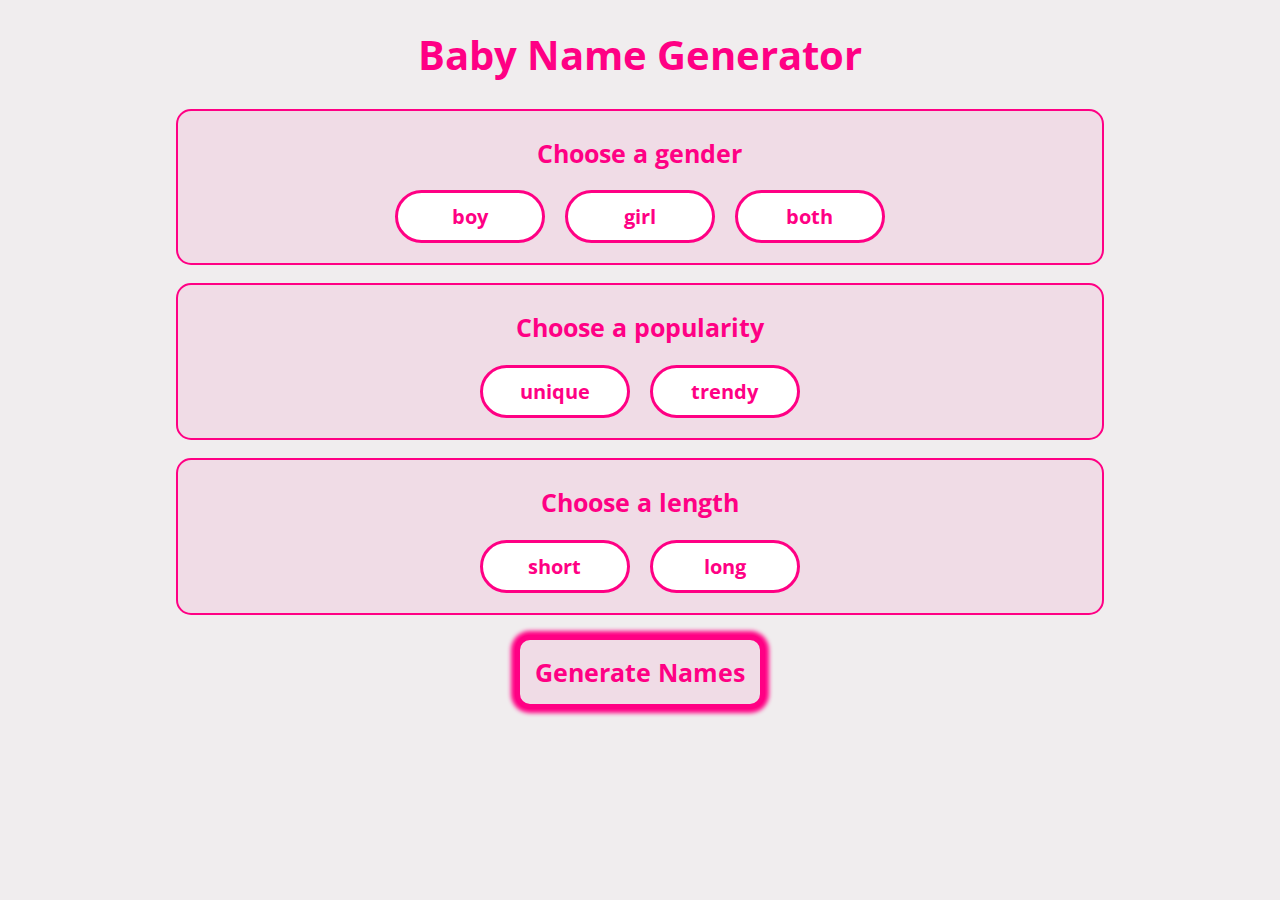
<file: baby-name-generator/index.html>
<!DOCTYPE html>
<html lang="en">
	<head>
		<meta charset="UTF-8" />
		<link rel="icon" href="/favicon.ico" />
		<meta name="viewport" content="width=device-width, initial-scale=1.0" />
		<title>Baby Name Generator</title>
		<link
			href="https://fonts.googleapis.com/icon?family=Material+Icons"
			rel="stylesheet"
		/>
		<link
			href="https://fonts.googleapis.com/css2?family=Open+Sans&display=swap"
			rel="stylesheet"
		/>
		<script type="module" crossorigin src="assets/index.008a8279.js"></script>
		<link rel="stylesheet" href="assets/index.cb2d9f5d.css">
	</head>
	<body>
		<div id="app"></div>
		
	</body>
</html>
</file>
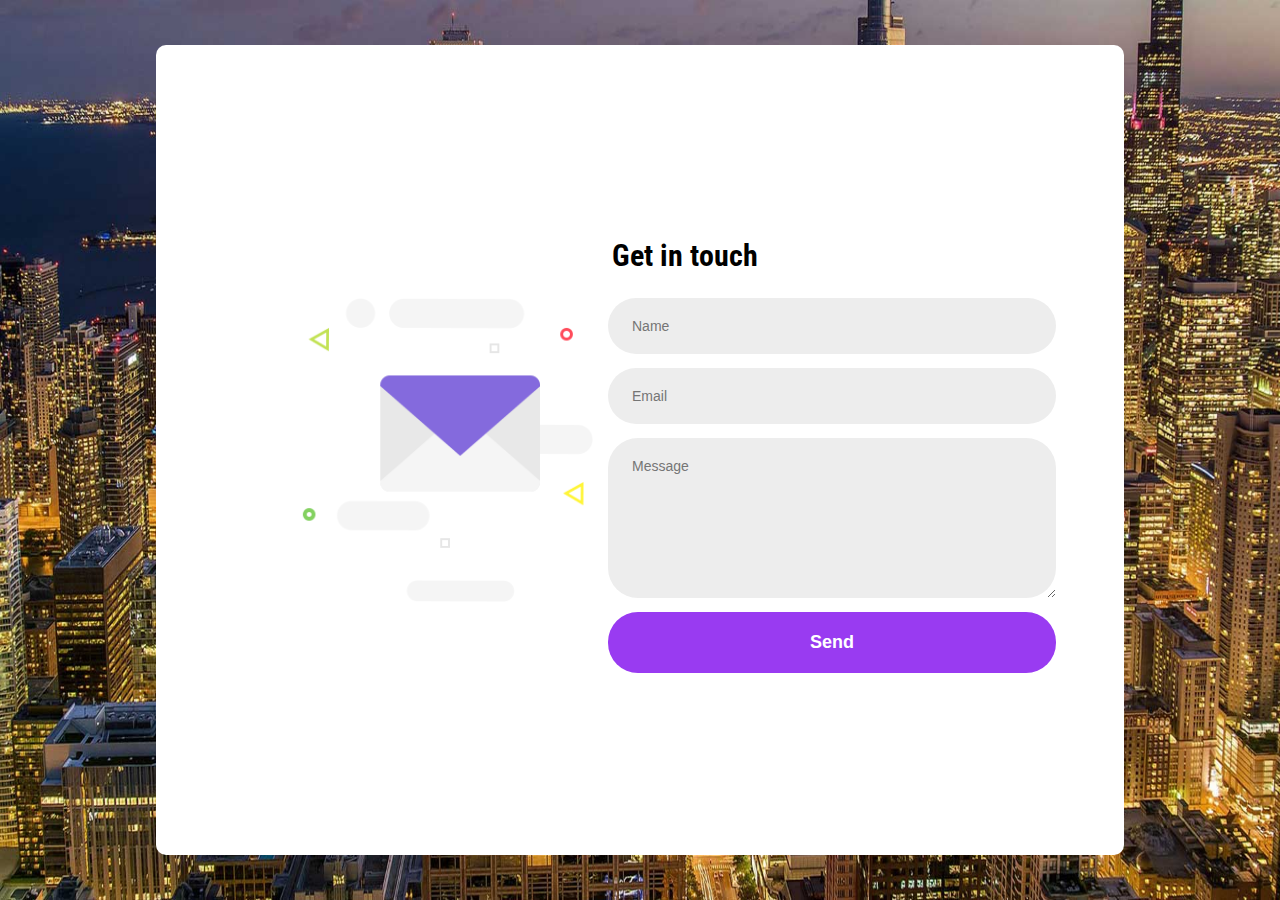
<file: contact-us/index.html>
<!DOCTYPE html>
<html lang="en">
	<head>
		<!-- https://colorlib.com/etc/cf/ContactFrom_v12/index.html -->
		<meta charset="UTF-8" />
		<meta http-equiv="X-UA-Compatible" content="IE=edge" />
		<meta name="viewport" content="width=device-width, initial-scale=1.0" />
		<link
			href="https://fonts.googleapis.com/css2?family=Inconsolata:wght@300&family=Nunito:wght@200&family=Playfair+Display:ital@1&family=Roboto+Condensed:wght@300&family=Roboto:wght@100;700&display=swap"
			rel="stylesheet"
		/>
		<title>form</title>
		<style>
			html {
				margin: 0;
			}
			body {
				margin: 0;
			}
			main {
				background: url(images/city.jpg);
				background-size: 100% 100%;
				display: flex;
				justify-content: center;
				align-items: center;
				width: 100vw;
				height: 100vh;
				margin: 0;
			}
			article {
				background-color: white;
				width: 60vw;
				height: 90vh;
				display: flex;
				border-radius: 10px;
				padding-left: 100px;
				padding-right: 100px;
			}
			article section {
				flex-grow: 1;
				max-width: 50%;
			}

			article textarea {
				font-family: 'Segoe UI', Tahoma, Geneva, Verdana, sans-serif;
			}
			.first {
				display: flex;
				justify-content: center;
				align-items: center;
			}
			.first img {
				transition: 1s;
			}
			.first img:hover {
				width: 360px;
			}
			.second {
				display: flex;
				justify-content: center;
				align-items: center;
				flex-direction: column;
			}
			.second input,
			.second textarea,
			.second button {
				width: 400px;
				border-radius: 30px;
				padding: 20px 24px;
				margin-bottom: 14px;
				border: none;
				background-color: rgb(237, 237, 237);
				font-size: 14px;
				outline: none;
				transition: 0.5s;
			}
			.second input:focus {
				box-shadow: 0px 0px 20px #4a3bf1;
			}
			.second textarea:focus {
				box-shadow: 0px 0px 20px #4a3bf1;
			}
			.second textarea {
				height: 120px;
				resize: vertical;
			}
			.second button {
				box-sizing: content-box;
				background-color: #993bf1;
				color: white;
				font-size: 18px;
				font-weight: bold;
				transition: 0.5s;
			}
			.second button:hover {
				background-color: black;
				color: white;
			}
			section h2 {
				font-size: 30px;
				text-align: left;
				width: 440px;
				padding-left: 0;
				margin-left: 0;
				font-family: 'Roboto Condensed', sans-serif;
				font-weight: bolder;
			}
		</style>
	</head>
	<body>
		<main>
			<article>
				<section class="first">
					<img src="images/box.webp" alt="" width="300px" />
				</section>
				<section class="second">
					<h2>Get in touch</h2>
					<input placeholder="Name" type="text" />
					<input placeholder="Email" type="email" />
					<textarea placeholder="Message"></textarea>
					<button>Send</button>
				</section>
			</article>
		</main>
	</body>
</html>
</file>
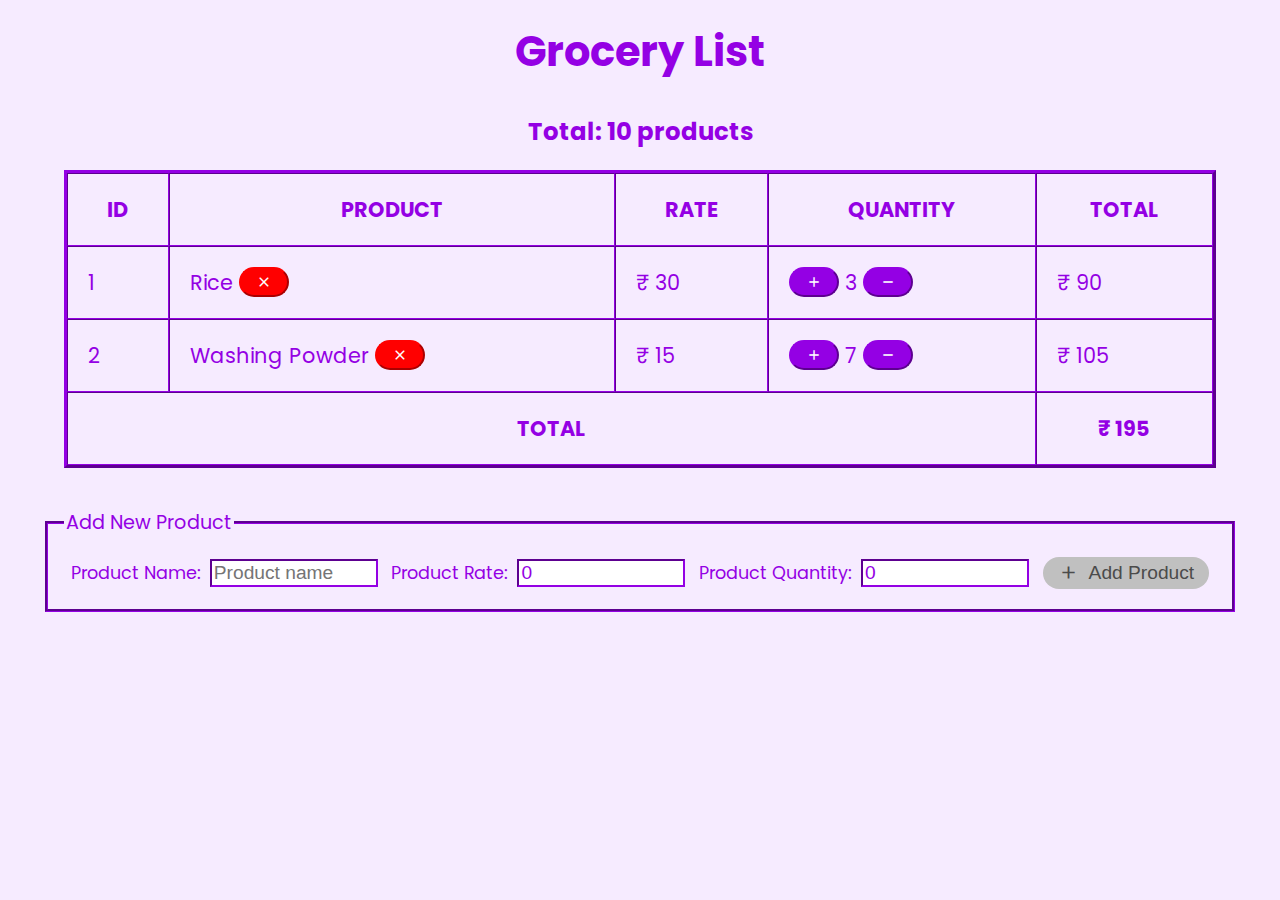
<file: grocery-list/index.html>
<!DOCTYPE html>
<html lang="en">
	<head>
		<meta charset="UTF-8" />
		<link rel="icon" href="/favicon.ico" />
		<meta name="viewport" content="width=device-width, initial-scale=1.0" />
		<title>Grocery List</title>
		<link
			href="https://fonts.googleapis.com/icon?family=Material+Icons"
			rel="stylesheet"
		/>
		<link
			href="https://fonts.googleapis.com/css2?family=Open+Sans&family=Poppins&display=swap"
			rel="stylesheet"
		/>
		<script type="module" crossorigin src="assets/index.797e74f1.js"></script>
		<link rel="stylesheet" href="assets/index.e84c140f.css" />
	</head>
	<body>
		<div id="app"></div>
	</body>
</html>
</file>
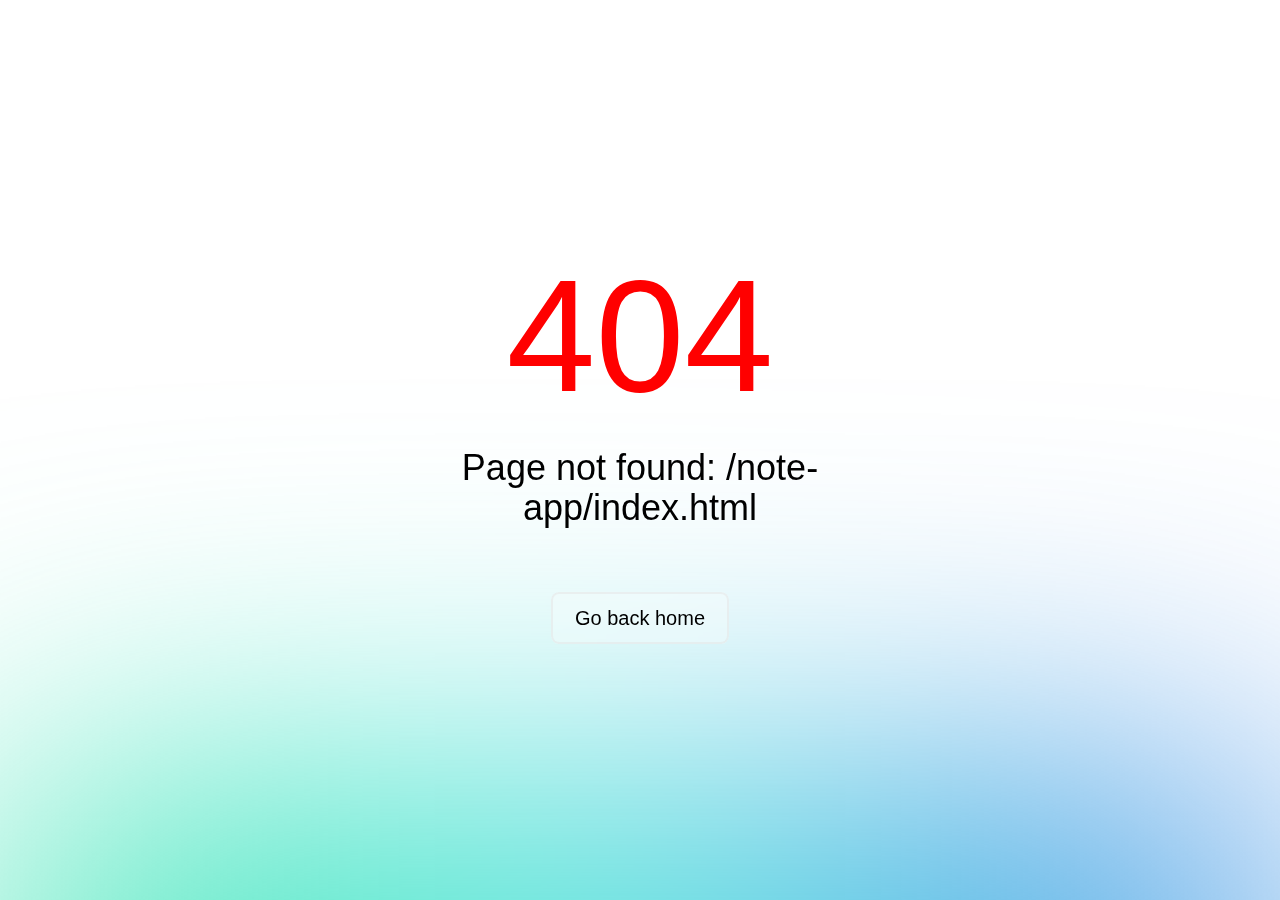
<file: note-app/index.html>
<!DOCTYPE html>
<html>
	<head>
		<link
			rel="modulepreload"
			as="script"
			crossorigin
			href="_nuxt/entry.6b97a56b.js"
		/>
		<link
			rel="prefetch"
			as="script"
			crossorigin
			href="_nuxt/error-component.1801b76d.js"
		/>
	</head>
	<body>
		<div id="__nuxt"></div>
		<script>
			window.__NUXT__ = {
				serverRendered: false,
				config: {
					public: {},
					app: {
						baseURL: '.',
						buildAssetsDir: '\u002F_nuxt\u002F',
						cdnURL: '',
					},
				},
				data: {},
				state: {},
			};
		</script>
		<script type="module" src="_nuxt/entry.6b97a56b.js" crossorigin></script>
	</body>
</html>
</file>
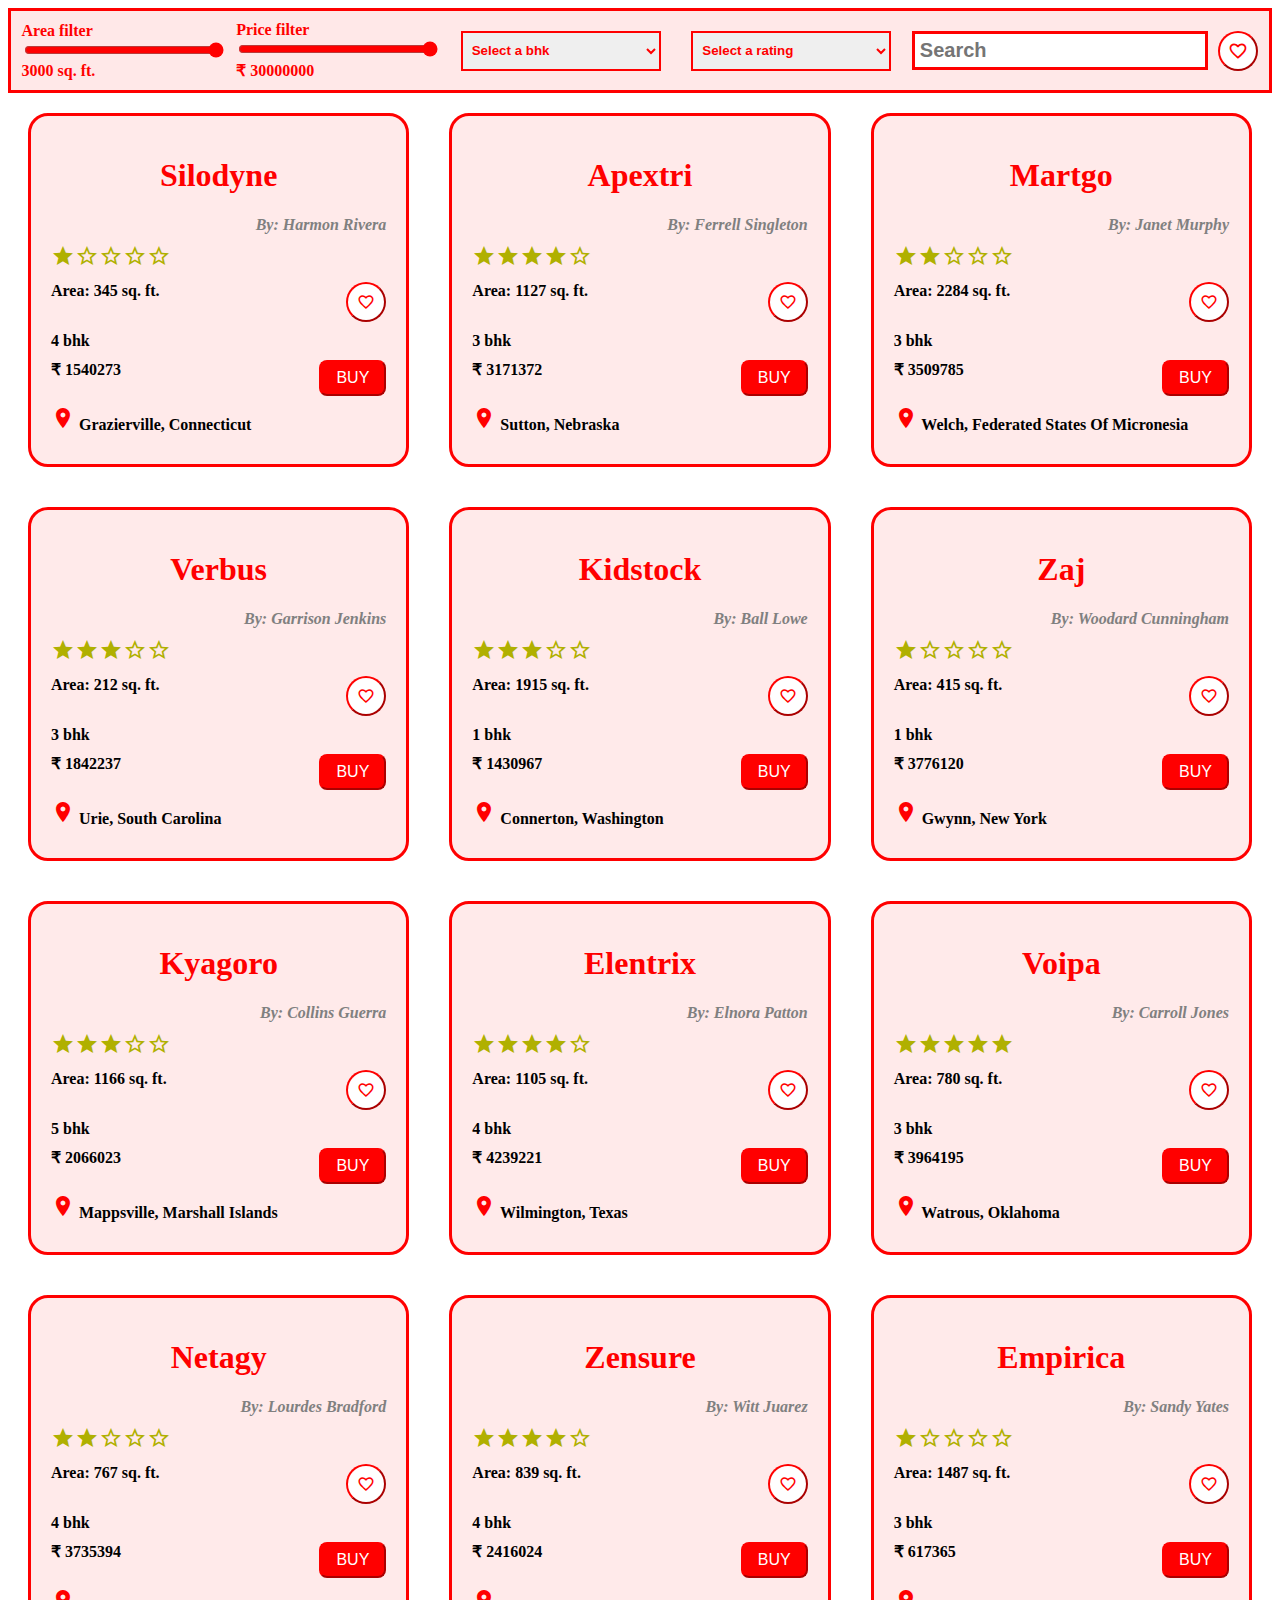
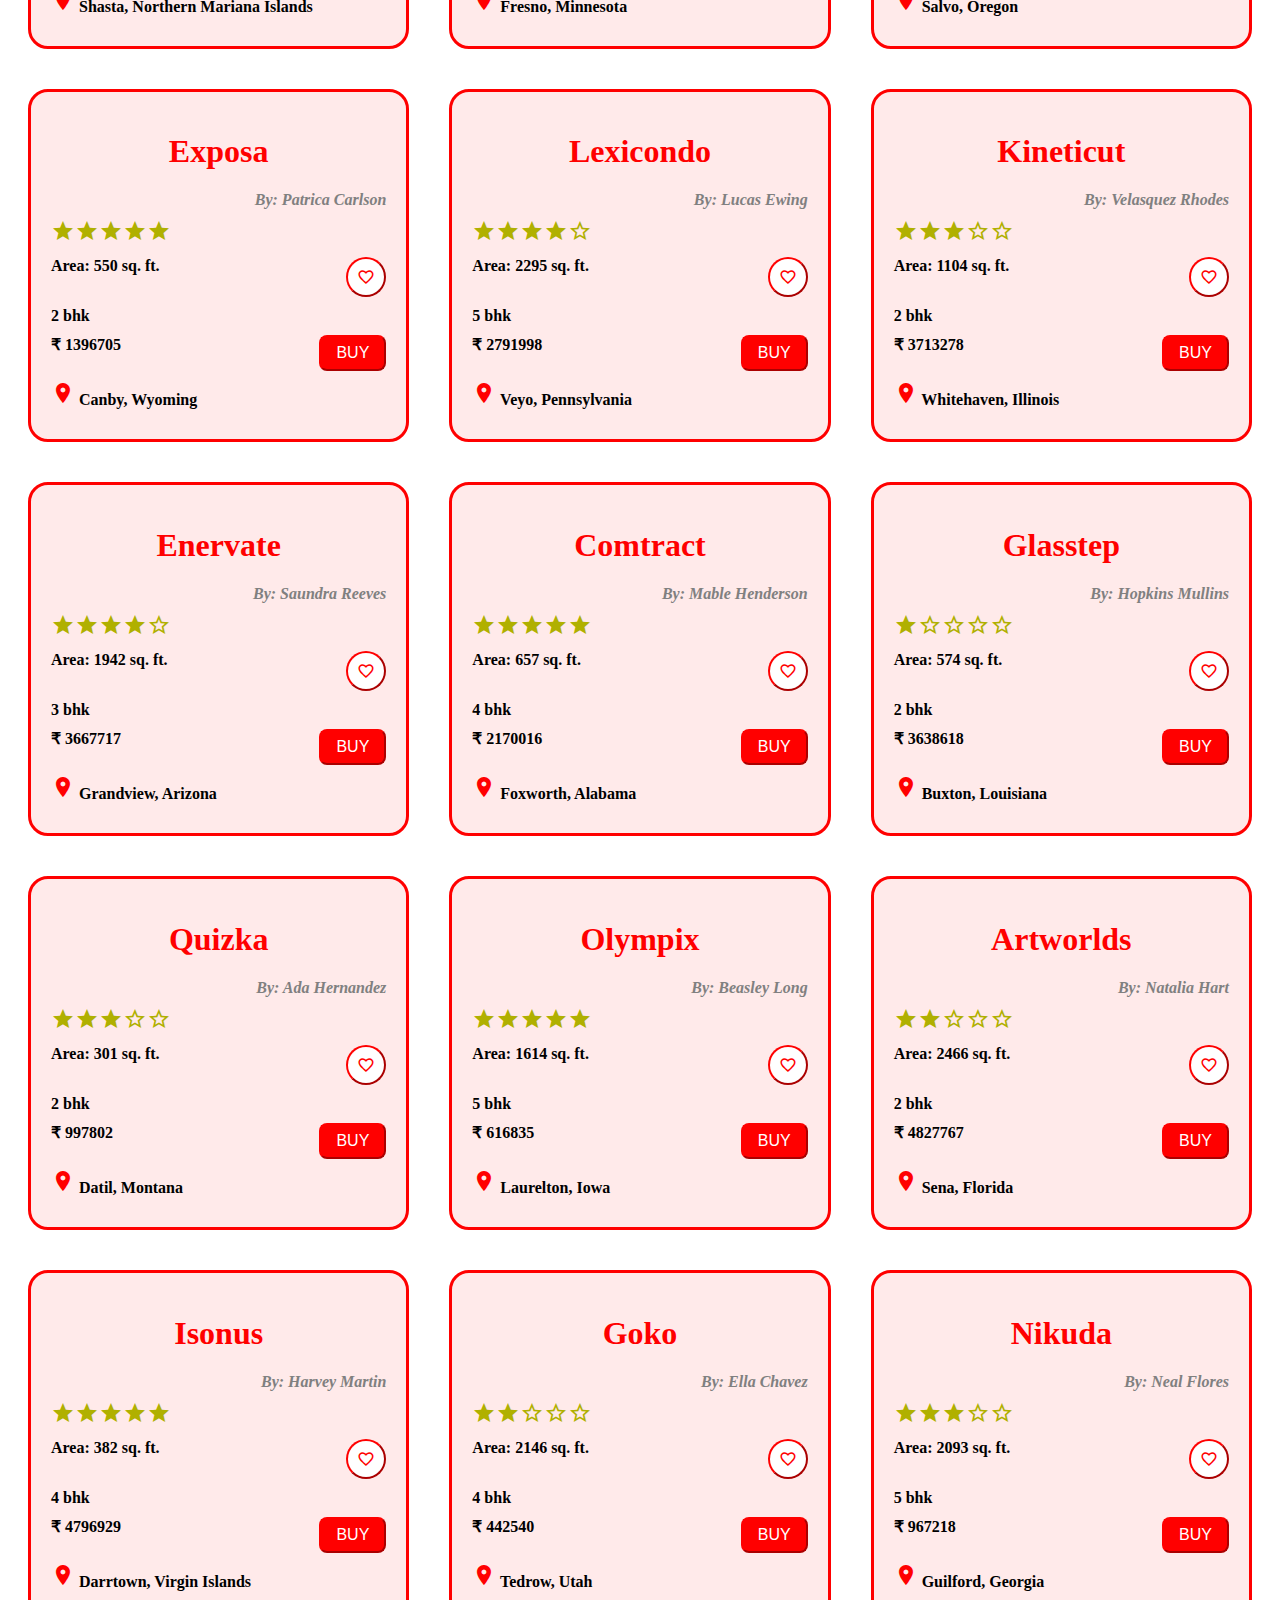
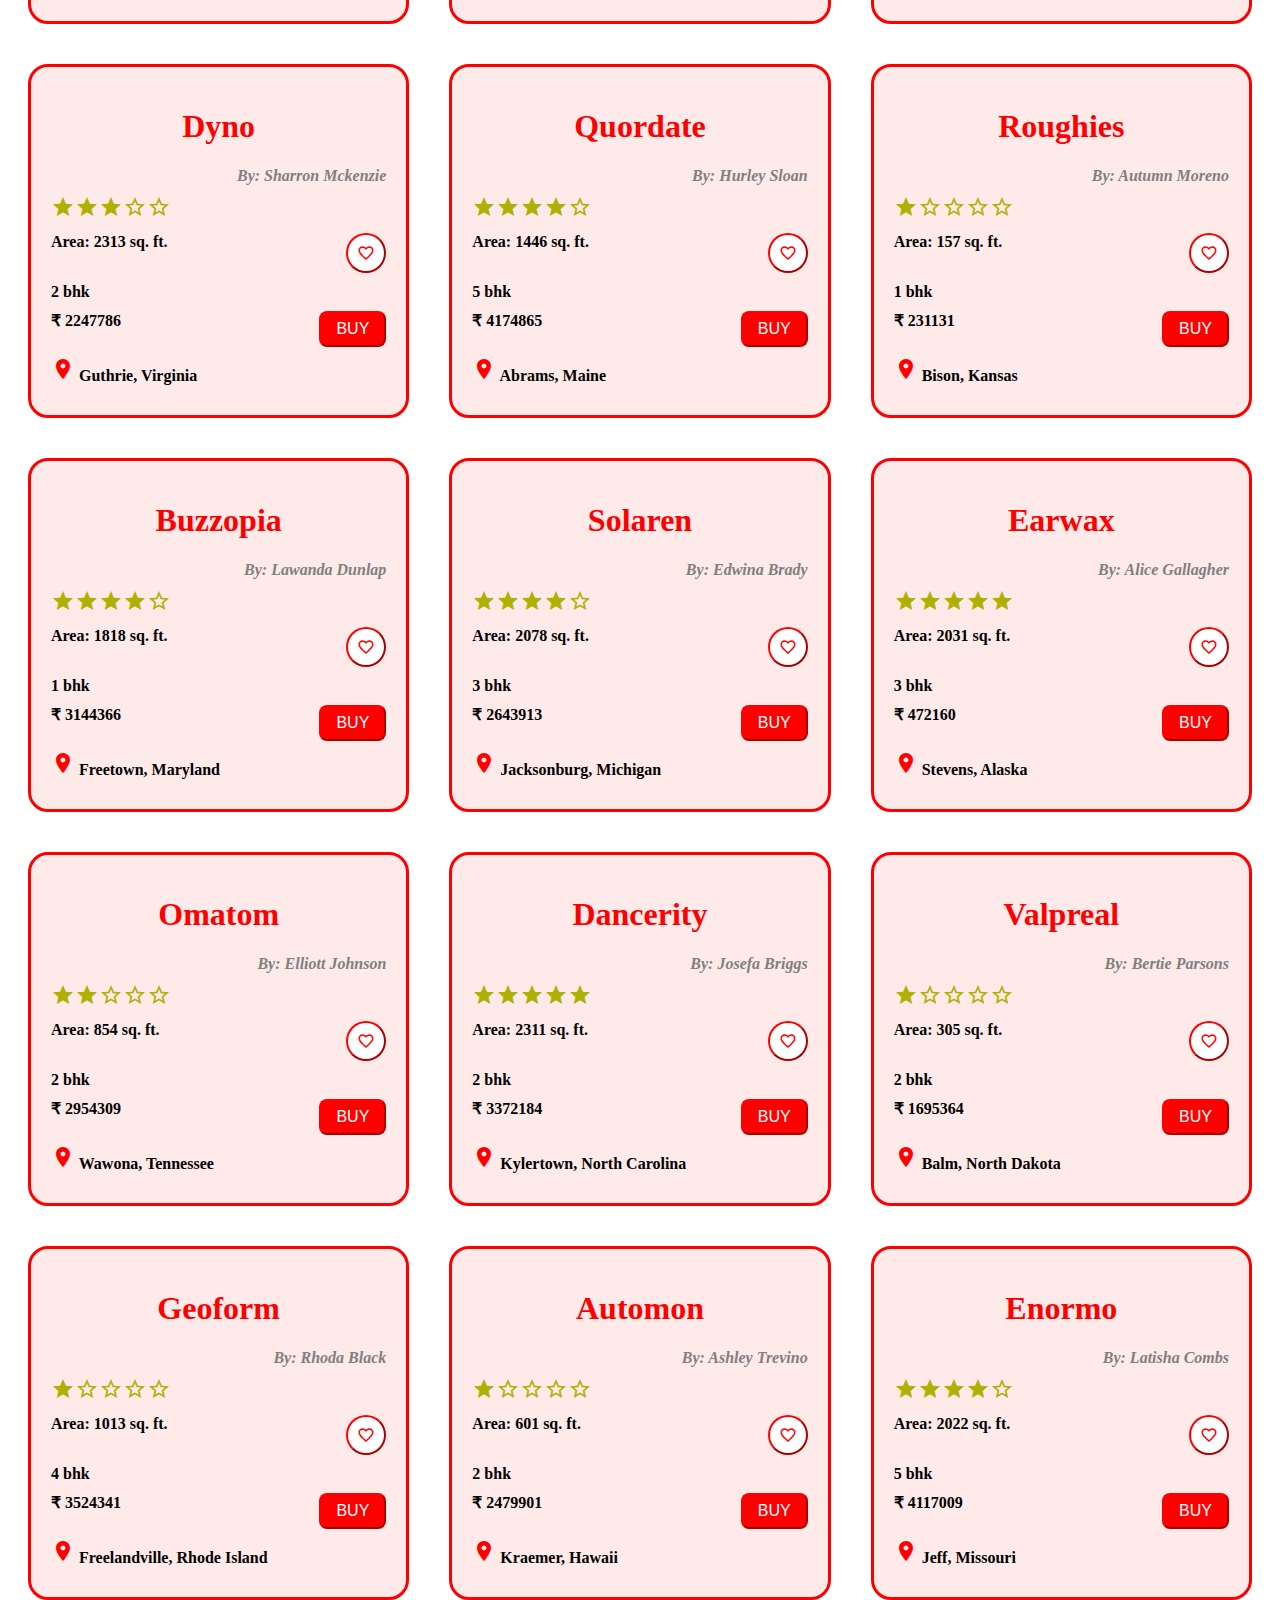
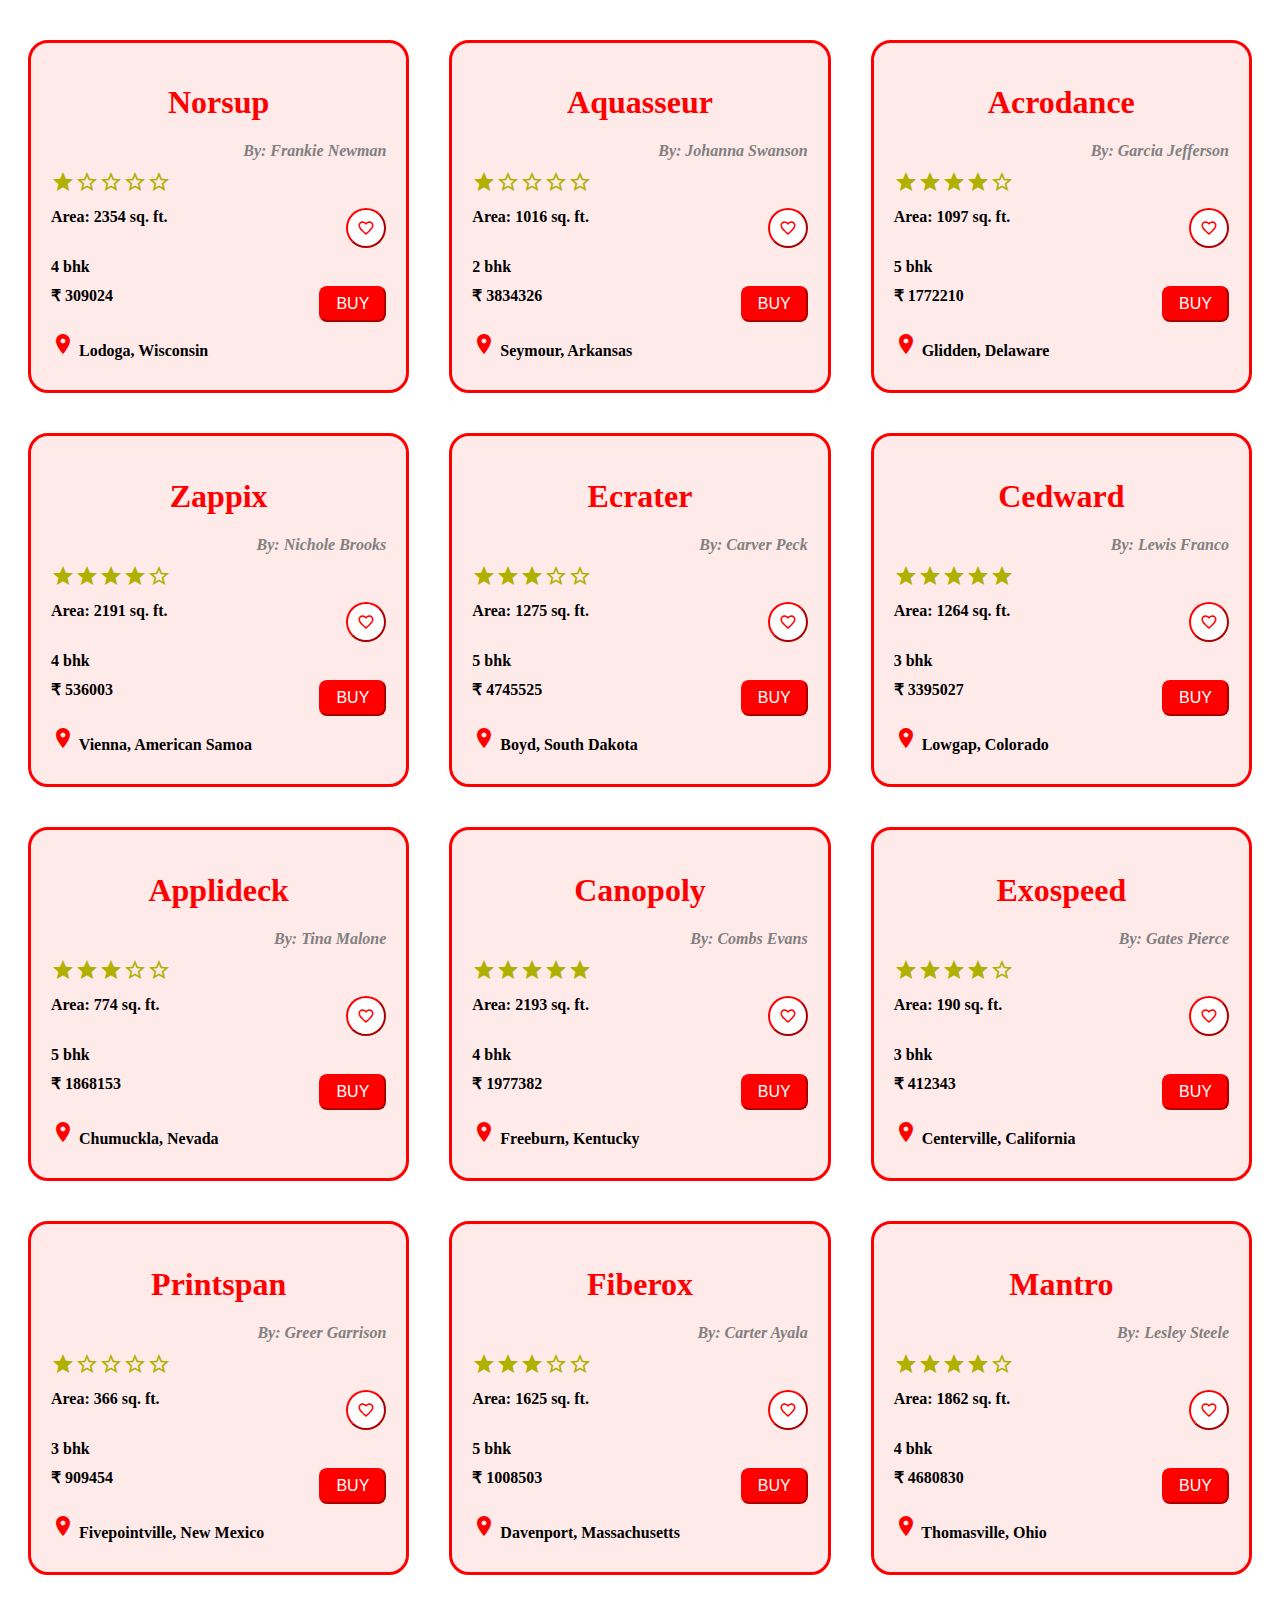
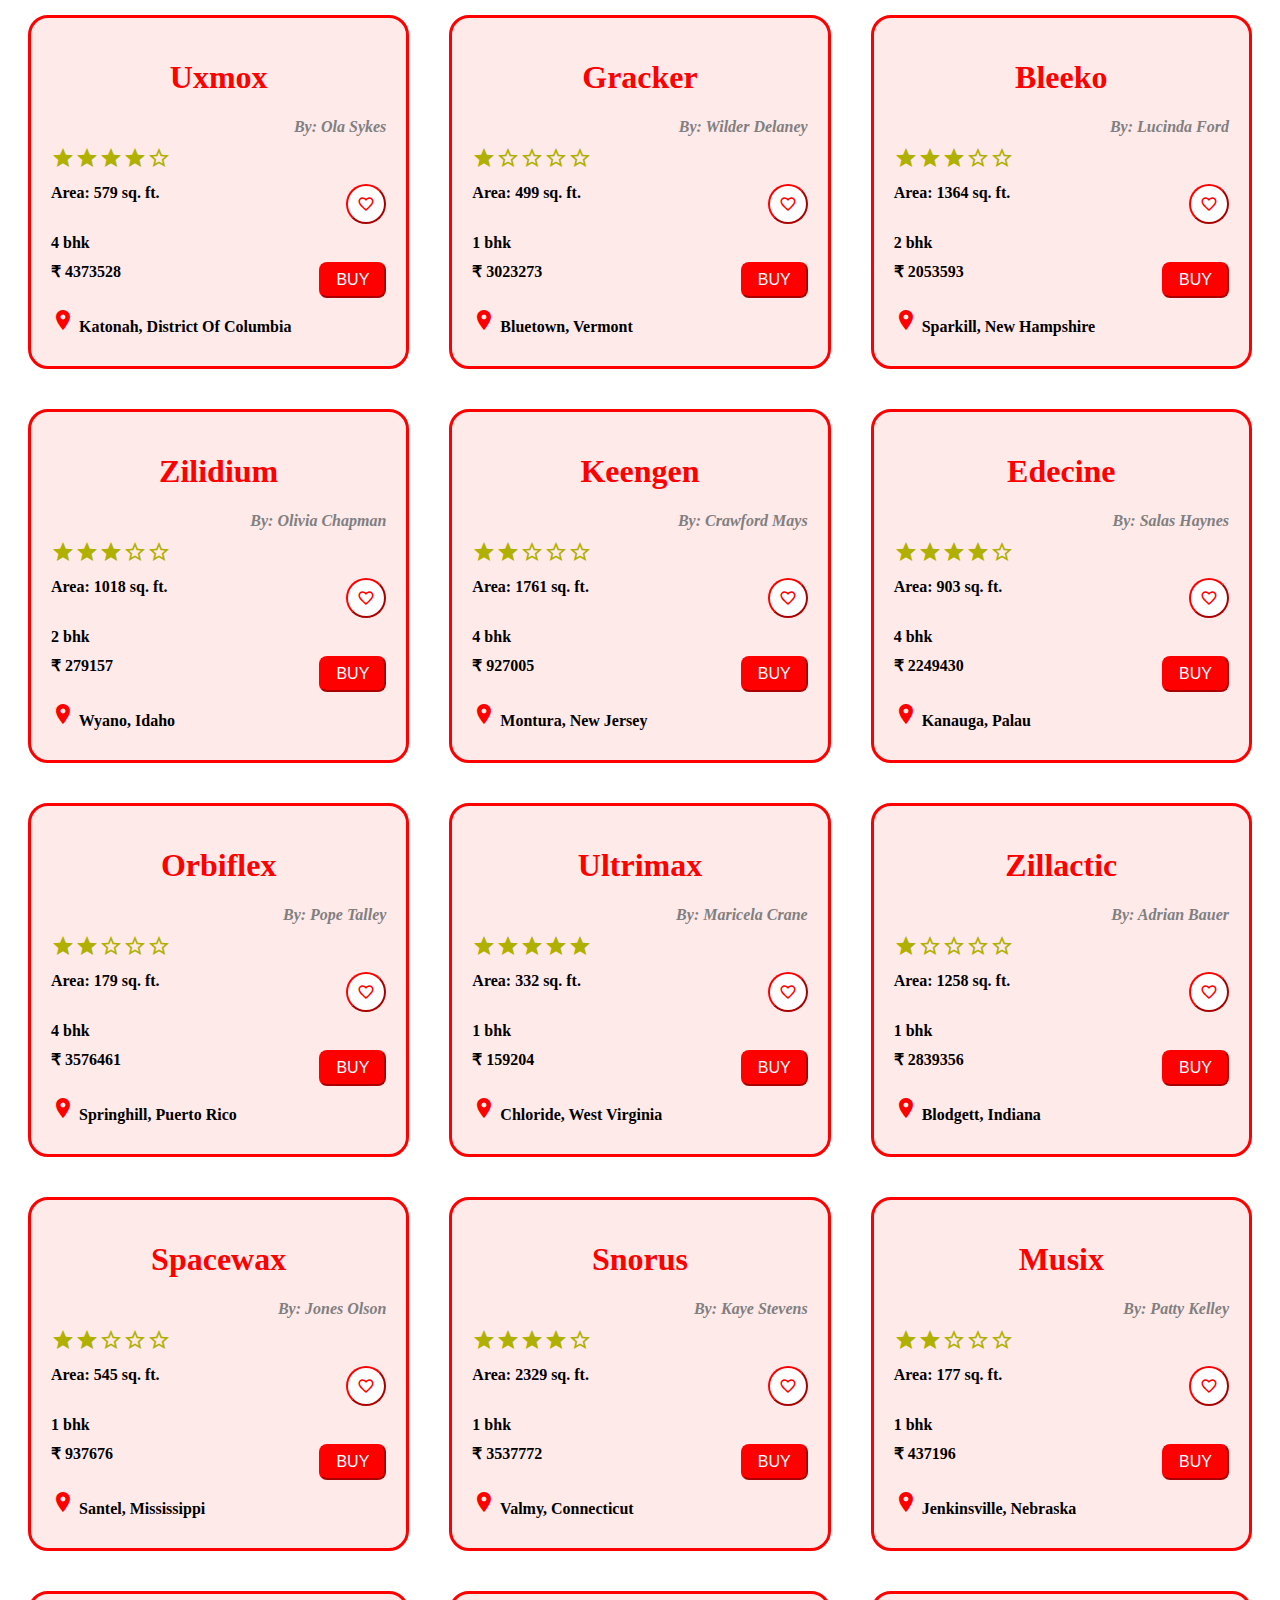
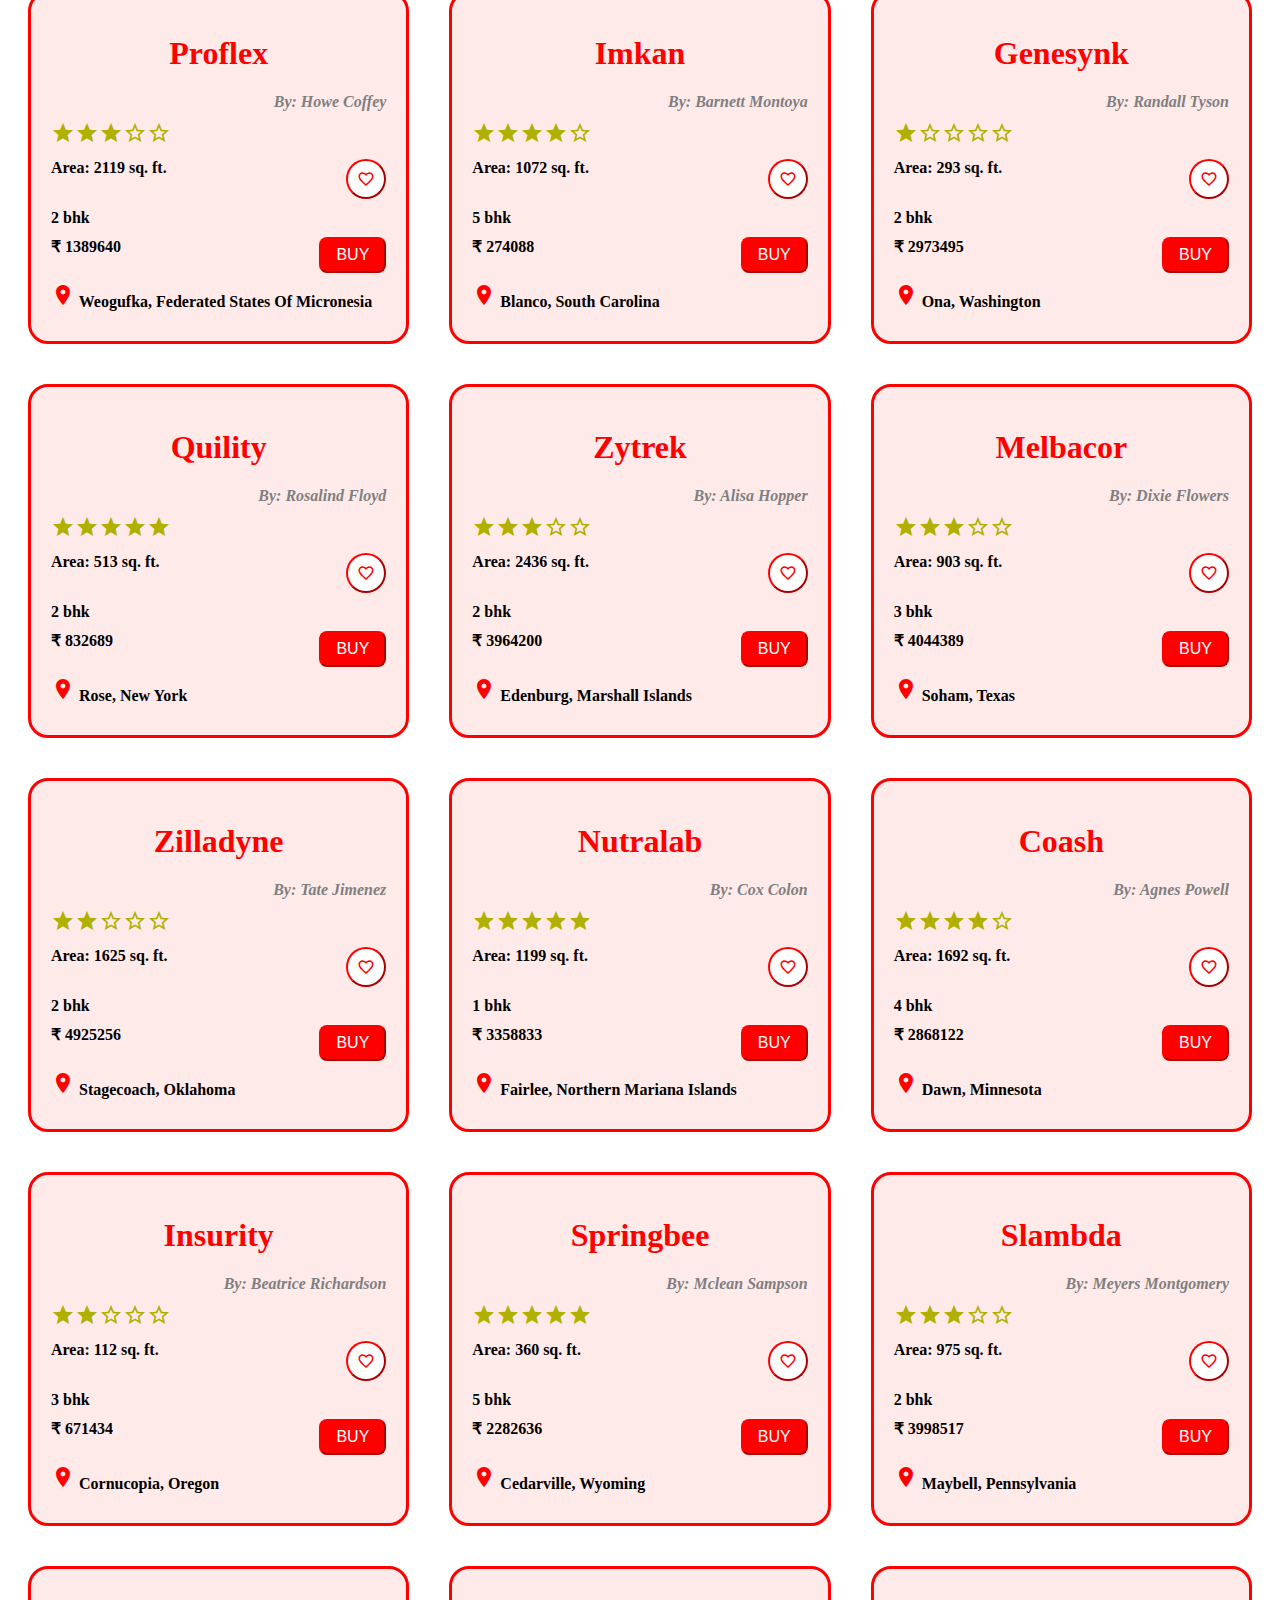
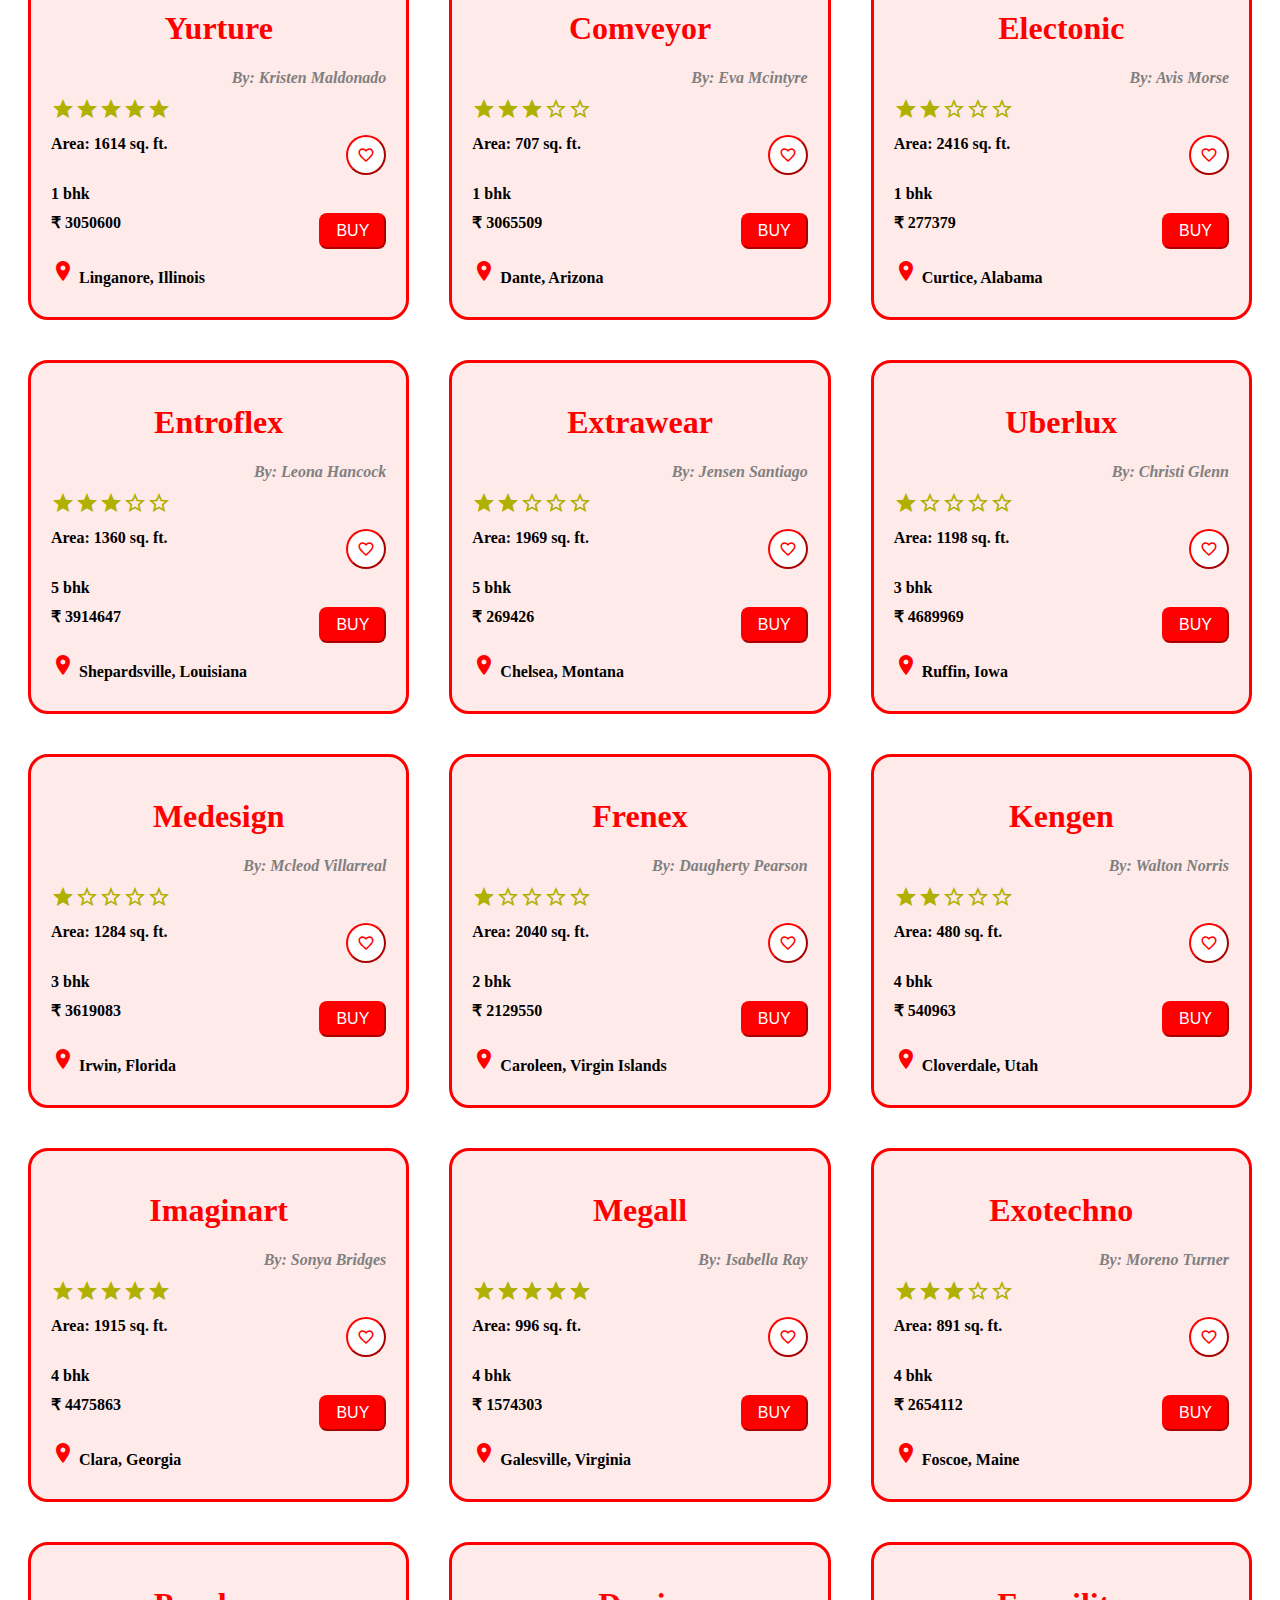
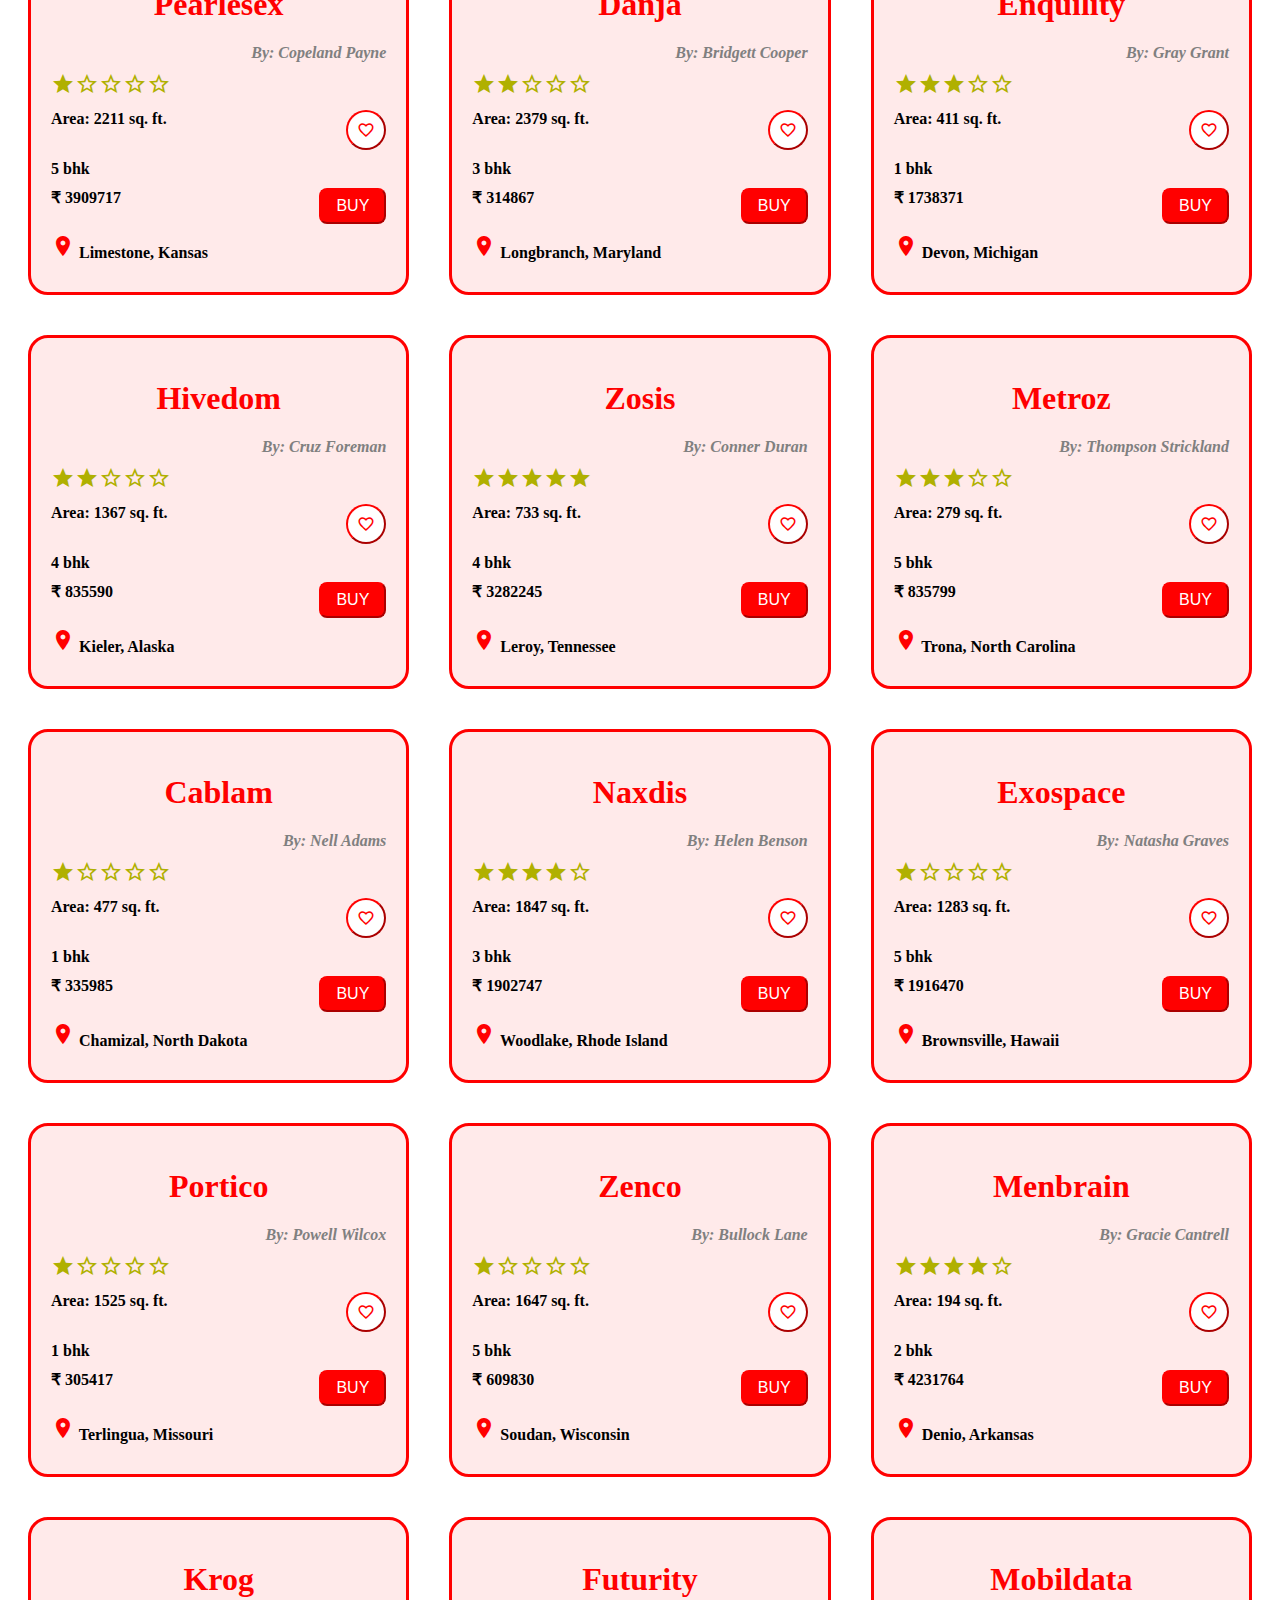
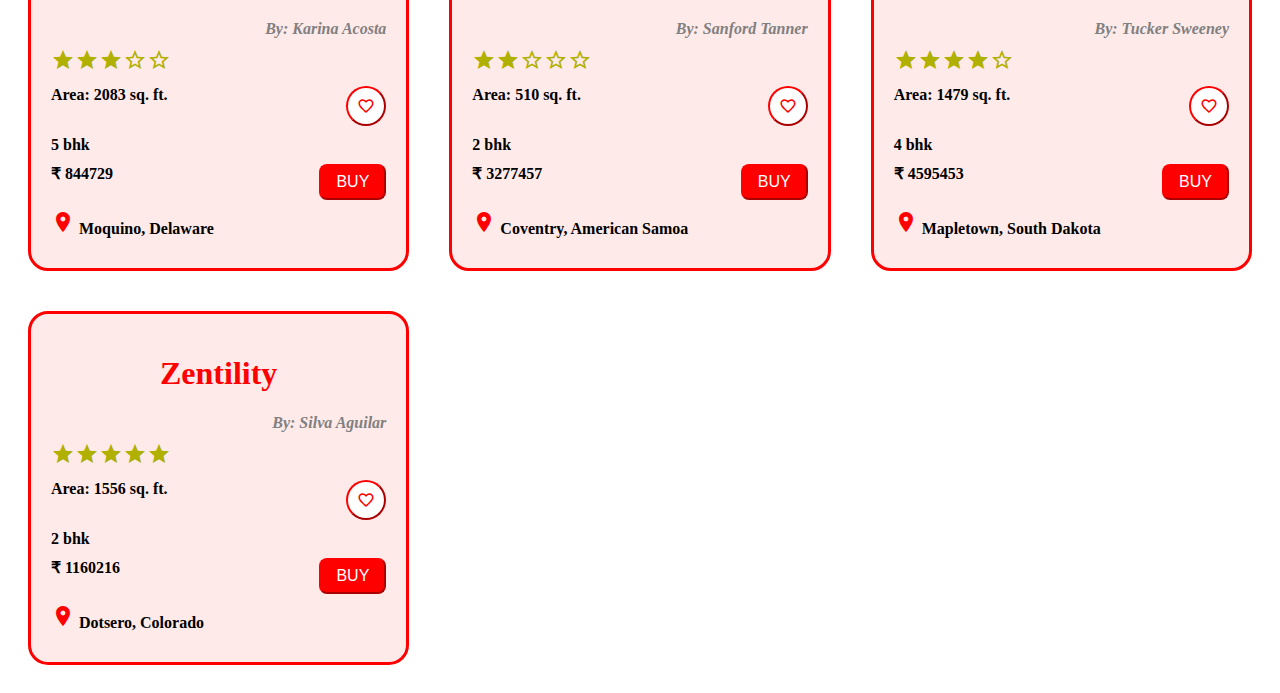
<file: real-estate/index.html>
<!DOCTYPE html>
<html lang="en">
	<head>
		<meta charset="UTF-8" />
		<link rel="icon" href="/favicon.ico" />
		<meta name="viewport" content="width=device-width, initial-scale=1.0" />
		<title>Real Estate</title>
		<link
			href="https://fonts.googleapis.com/icon?family=Material+Icons"
			rel="stylesheet"
		/>
		<script type="module" crossorigin src="assets/index.49441e27.js"></script>
		<link rel="stylesheet" href="assets/index.3372c1b4.css">
	</head>
	<body>
		<div id="app"></div>
		
	</body>
</html>
</file>
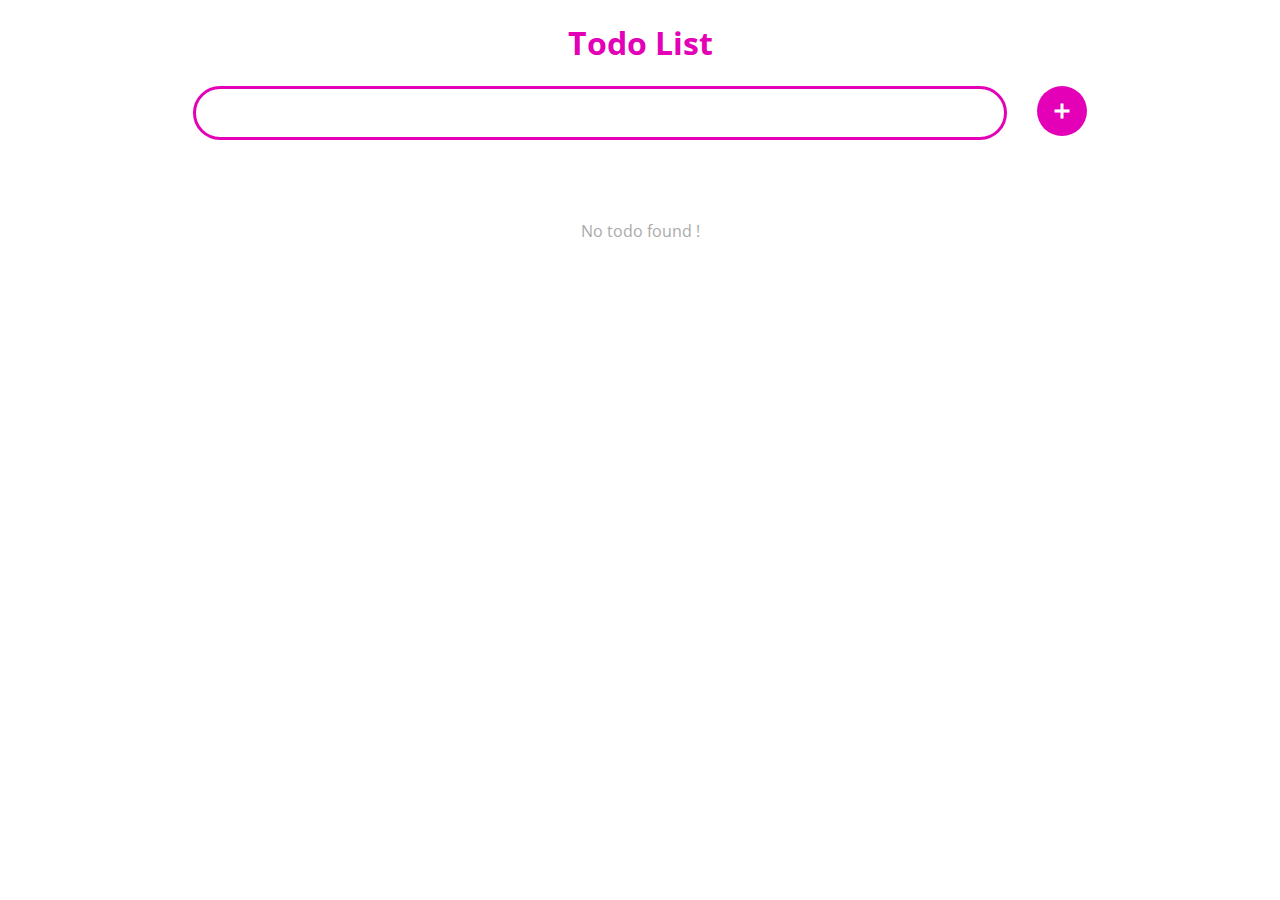
<file: todo-list/index.html>
<!DOCTYPE html>
<html lang="en">
	<head>
		<meta charset="UTF-8" />
		<link rel="icon" href="/favicon.ico" />
		<meta name="viewport" content="width=device-width, initial-scale=1.0" />
		<link
			href="https://fonts.googleapis.com/icon?family=Material+Icons"
			rel="stylesheet"
		/>
		<link
			href="https://fonts.googleapis.com/css2?family=Open+Sans&display=swap"
			rel="stylesheet"
		/>
		<title>Todo App</title>
		<style>
			* {
				font-family: 'Open Sans', sans-serif;
			}
		</style>
		<script type="module" crossorigin src="assets/index.7db29560.js"></script>
		<link rel="stylesheet" href="assets/index.c159c63b.css">
	</head>
	<body>
		<div id="app"></div>
		
	</body>
</html>
</file>
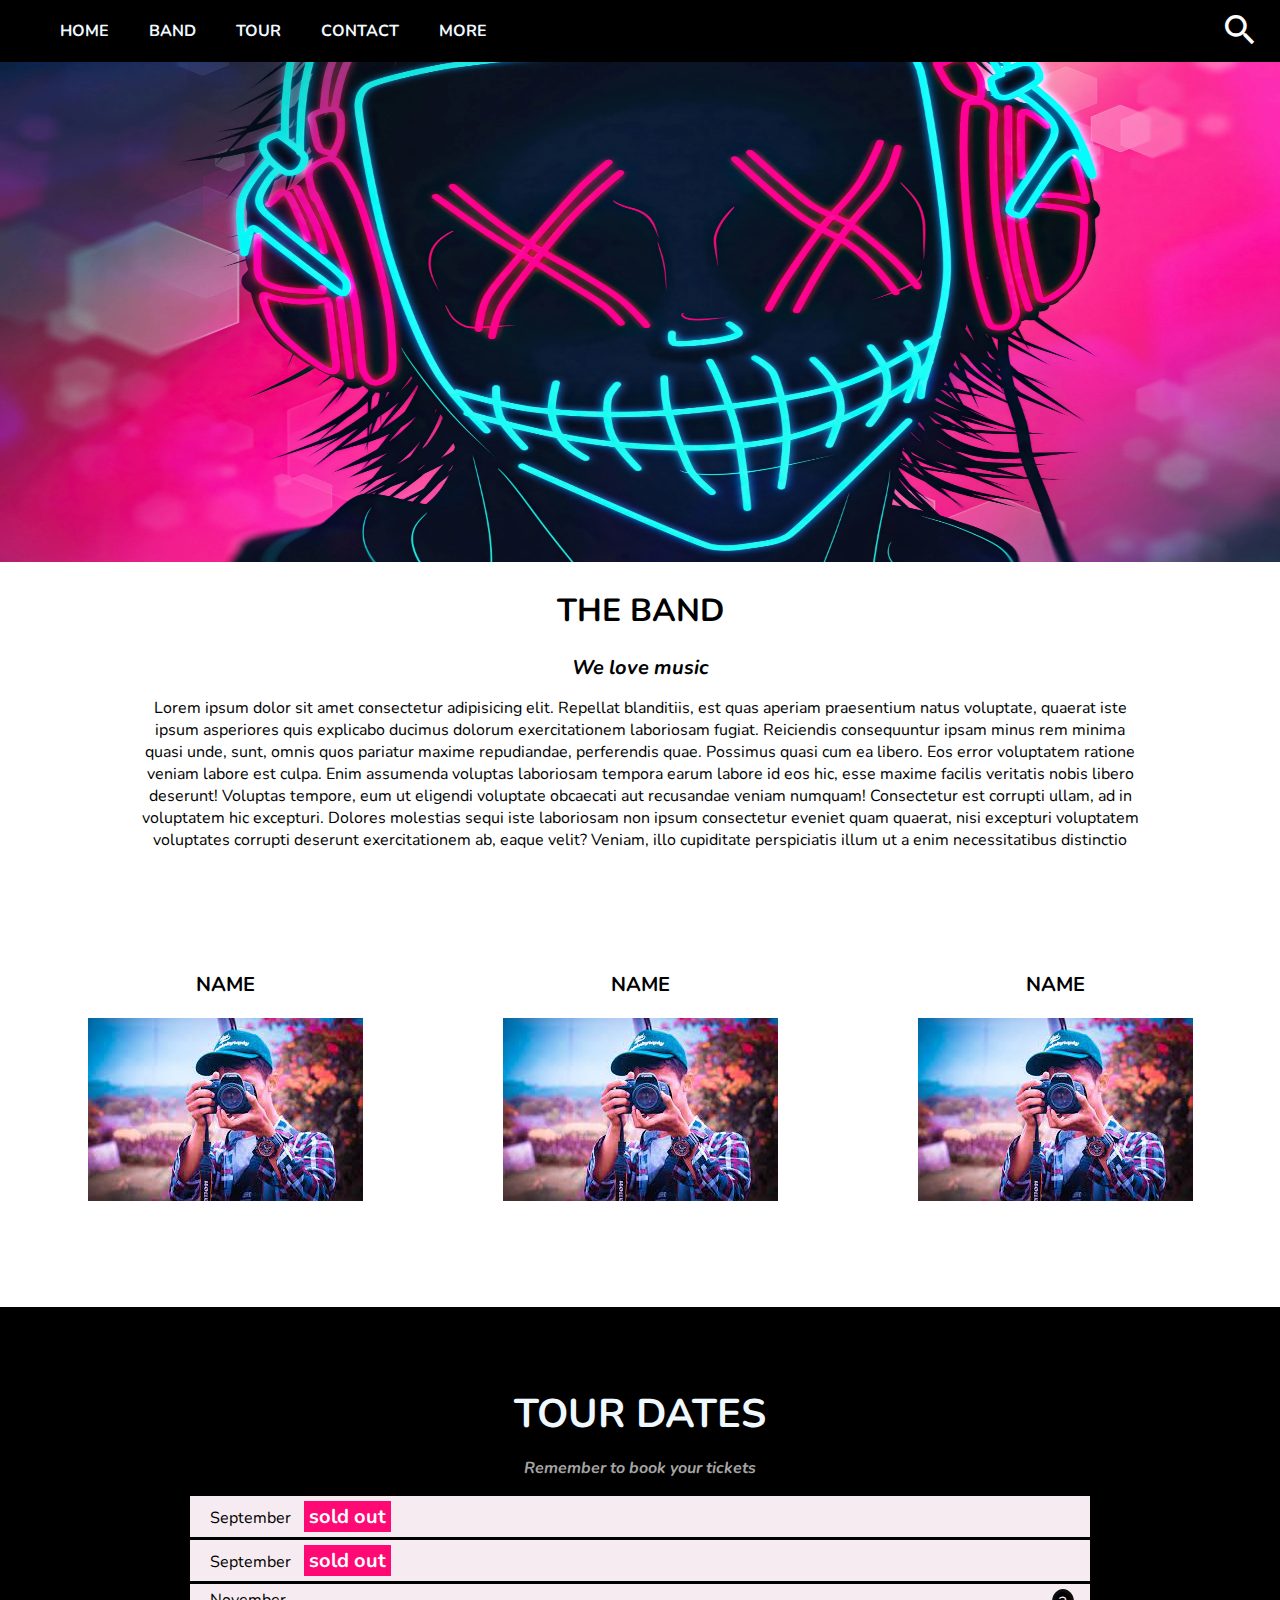
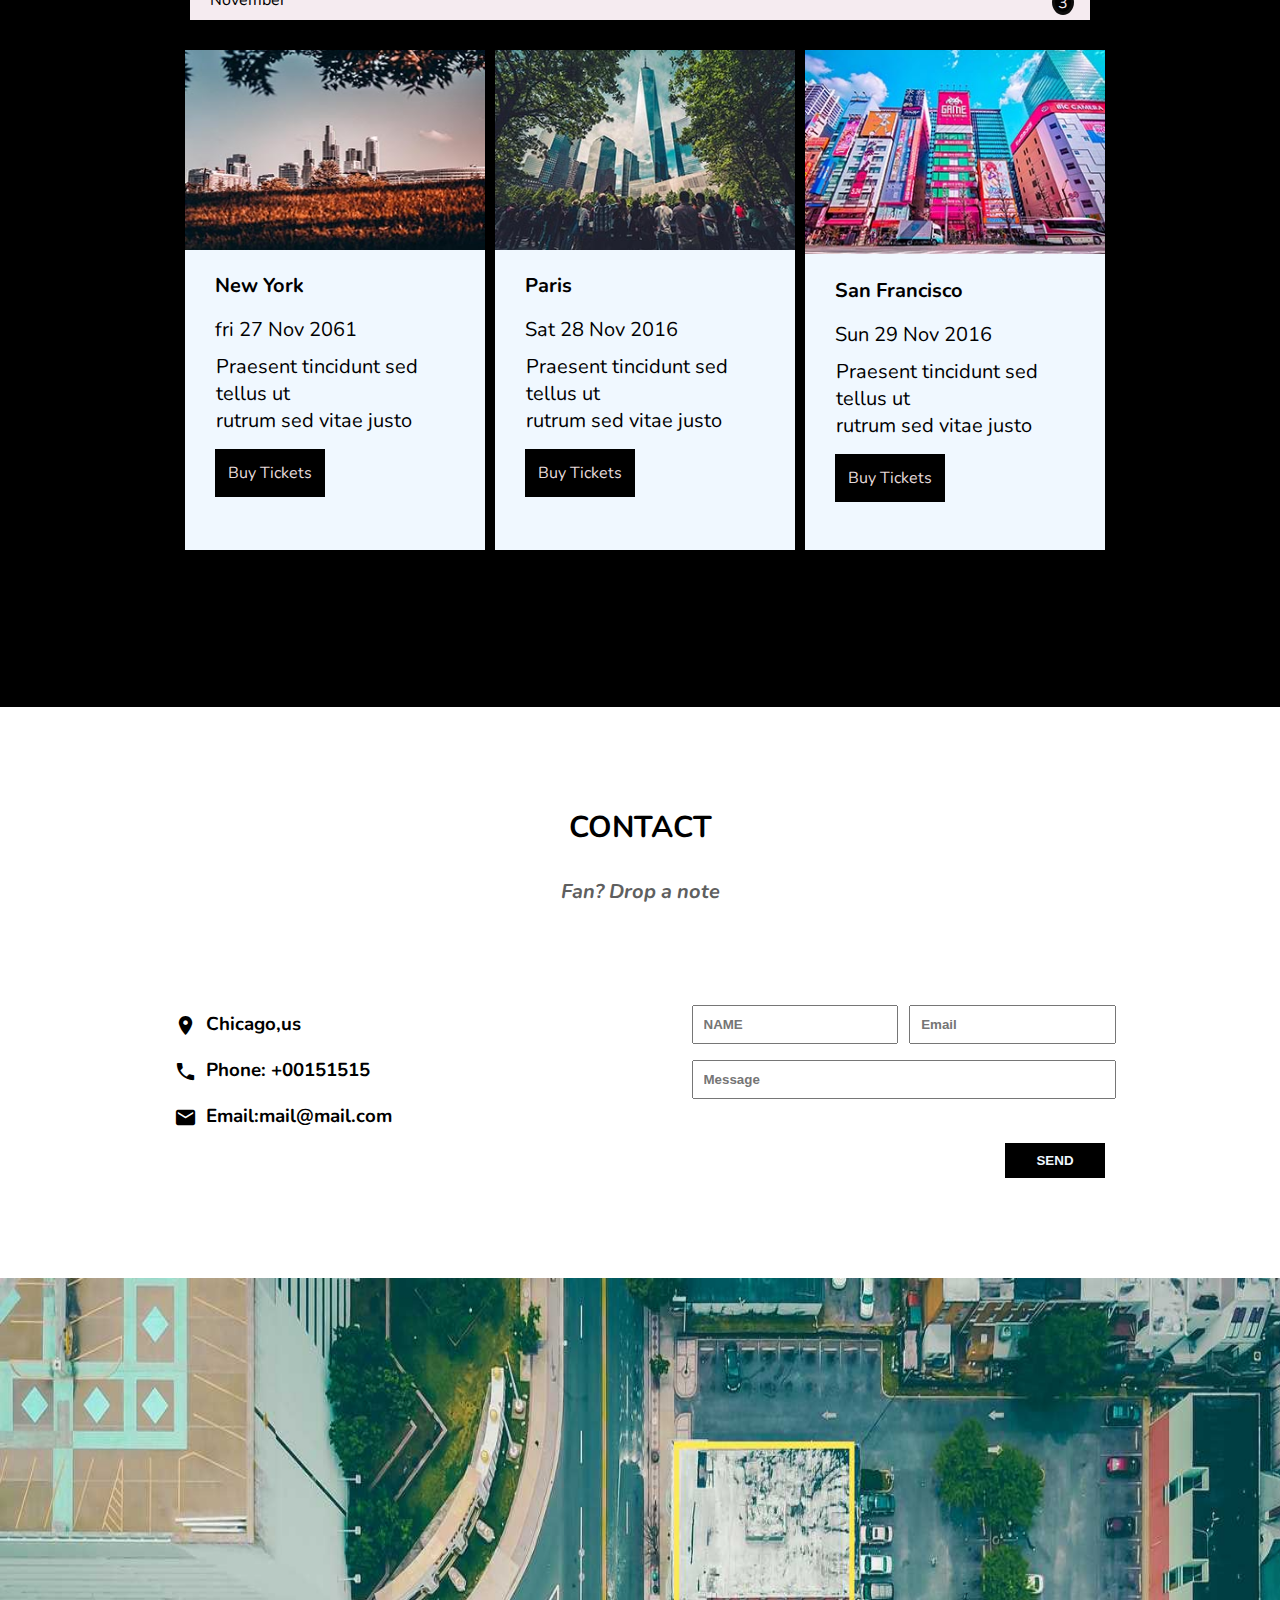
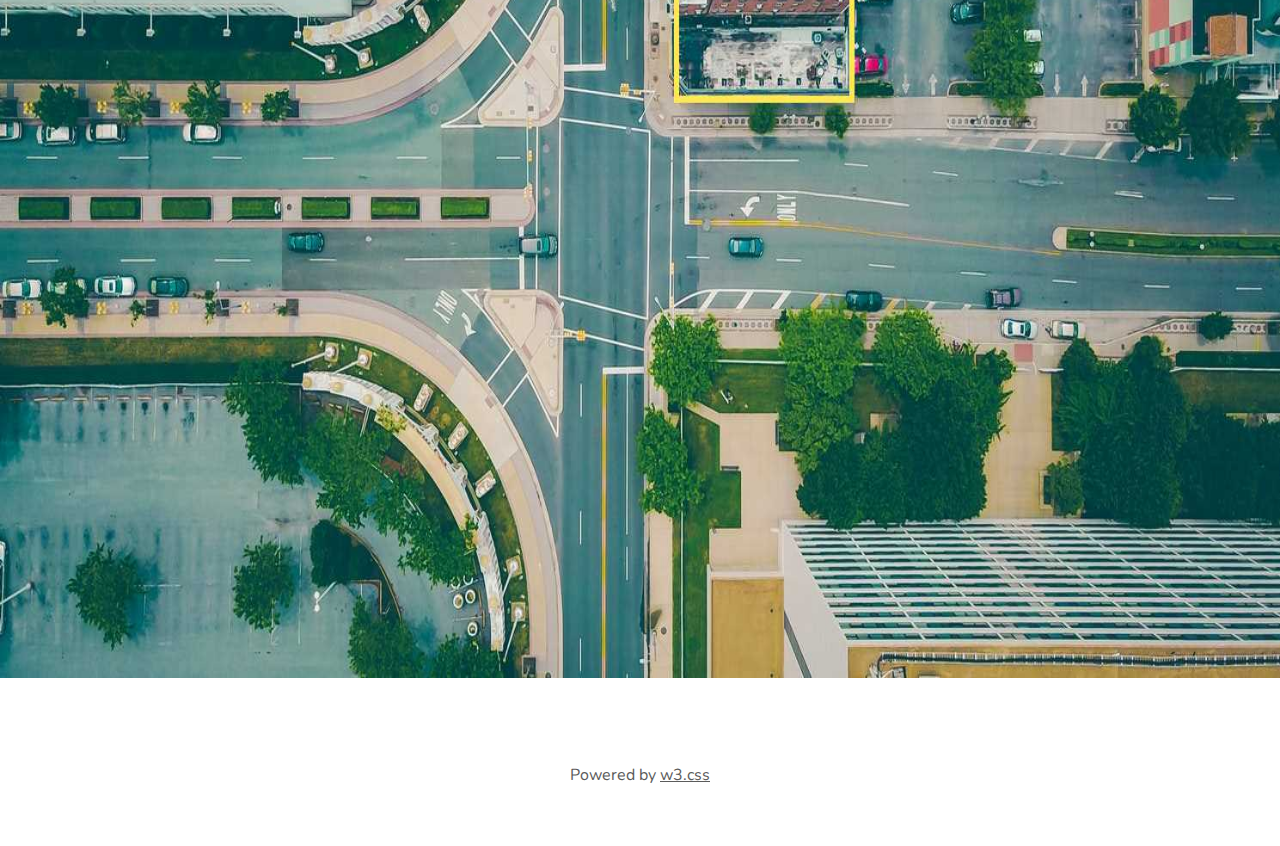
<file: website-1/index.html>
<!DOCTYPE html>
<html lang="en">
	<head>
		<!-- https://www.w3schools.com/w3css/tryw3css_templates_band.htm -->
		<meta charset="UTF-8" />
		<meta http-equiv="X-UA-Compatible" content="IE=edge" />
		<meta name="viewport" content="width=device-width, initial-scale=1.0" />
		<title>Document</title>
		<link
			href="https://fonts.googleapis.com/css2?family=Nunito:wght@300&family=Roboto:wght@100;300&display=swap"
			rel="stylesheet"
		/>
		<link
			href="https://fonts.googleapis.com/icon?family=Material+Icons"
			rel="stylesheet"
		/>
		<link
			rel="stylesheet"
			href="https://cdnjs.cloudflare.com/ajax/libs/font-awesome/6.1.1/css/all.min.css"
			integrity="sha512-KfkfwYDsLkIlwQp6LFnl8zNdLGxu9YAA1QvwINks4PhcElQSvqcyVLLD9aMhXd13uQjoXtEKNosOWaZqXgel0g=="
			crossorigin="anonymous"
			referrerpolicy="no-referrer"
		/>

		<style>
			body {
				margin: 0;
				font-family: 'Nunito', sans-serif;
			}
			/* article {
				width: 1000px;
				margin: 0 auto;
			} */
			header {
				position: sticky;
				top: 0;
			}
			nav {
				background-color: black;
				color: aliceblue;
				display: flex;
				justify-content: space-between;
				padding-top: 0;
				padding-bottom: 0;
				font-weight: bold;
			}

			nav ul {
				display: flex;
				margin-top: 0;
				margin-bottom: 0;
			}

			header nav div a {
				width: 80px;
				height: 80px;
				color: white;
			}

			header a span {
				padding-top: 10px;
				padding-bottom: 10px;
				width: 80px;
				text-align: center;
			}
			li {
				padding: 20px;
				margin-top: 0;
				margin-bottom: 0;
				list-style: none;
			}
			li:hover {
				background-color: aliceblue;
				color: black;
			}

			article section span {
				font-size: 30px;
				/* margin: 5px; */
				margin-left: 9px;
				padding: 2px 5px;
				color: white;
				background-color: rgb(255, 9, 116);
				display: inline-block;
			}

			article section div p {
				margin: 5px 16px;
			}

			.div3 .div4 {
				padding: 0;
				width: 20px;
				height: 20px;
				text-align: center;
			}

			.article {
				display: flex;
				flex-direction: column;
				align-items: center;
			}

			.material-icons {
				font-size: 40px;
			}

			article p :nth-of-type(1) {
				font-weight: bold;
				font-size: 20px;
			}
			.camera {
				display: flex;
				justify-content: center;
				padding: 30px;
			}
			.camera .name {
				margin-left: 0px;
			}
			article div {
				margin: 70px;
			}
			button {
				padding: 10px;

				margin-bottom: 0px;
			}
			button:hover {
				background-color: red;
				/* padding: 20px; */

				color: black;
			}
			.name {
				text-align: center;
				font-weight: bold;
				font-size: 20px;
			}
			.black {
				background-color: black;
				color: aliceblue;
				height: 1000px;
			}
			.h1 {
				text-align: center;
				padding-top: 80px;
				margin: 0;
				font-weight: bold;
				font-size: 40px;
			}
			.p {
				text-align: center;
			}
			.month {
				background-color: #f5ebf0;
				color: black;
				display: flex;
				flex-direction: column;
				justify-content: center;

				width: 900px;
				margin: 0 auto;
			}
			.div1 {
				border-top: 1px solid black;
				margin: 0;
			}
			.div2 {
				border-top: 3px solid black;
				margin: 0;
			}

			.div3 {
				border-top: 3px solid black;
				margin: 0;
				display: flex;
			}

			span:hover {
				background-color: rgb(240, 69, 103);
			}
			.div4 {
				margin-left: 750px;
				border: 3px solid rgb(14, 13, 13);
				background-color: black;
				color: #f5ebf0;

				border-radius: 50%;
				padding: 10px;
			}
			.sep {
				margin-left: 20px;
			}
			.box {
				margin-top: 40px;
				display: flex;
				justify-content: center;
				height: 600px;
				margin: 0 auto;
			}
			.box1 {
				width: 300px;
				height: 500px;
				margin: 0;
				margin-left: 10px;
				margin-top: 30px;
				background-color: aliceblue;
			}

			.box2 {
				width: 300px;
				height: 500px;
				margin: 0;
				margin-left: 10px;
				margin-top: 30px;

				background-color: aliceblue;
			}

			.box3 {
				width: 300px;
				height: 500px;
				margin: 0;
				margin-left: 10px;
				margin-top: 30px;
				background-color: aliceblue;
			}
			.images {
				margin-top: 0;
				margin-left: 0;
			}
			.name {
				color: black;
				text-align: start;
				margin-left: 30px;
			}
			.date {
				color: black;
				margin-left: 30px;
				font-size: 20px;
			}
			.last {
				color: black;
				padding: 20px;
				font-size: 20px;
				font-weight: 300px;
			}
			.buy {
				color: rgb(230, 219, 219);
				margin-left: 30px;
				border: 3px solid black;
				display: inline-block;

				background-color: black;
				padding: 10px;
			}
			.third {
				display: flex;
				justify-content: center;
			}

			.third h3 {
				margin-top: 0px;
				margin-bottom: 5px;
			}
			.contact {
				text-align: center;
				margin-top: 100px;
				font-weight: bold;
				font-size: 30px;
			}
			.fan {
				text-align: center;
				margin-bottom: 100px;
				font-size: 20px;
				color: rgb(95, 95, 95);
			}
			.phone {
				margin-right: 300px;
			}
			.name input {
				padding: 10px;
				font-weight: bold;
			}
			.message input {
				padding: 10px;
				width: 400px;
				font-weight: bold;
			}

			.button {
				display: flex;
				justify-content: center;
				margin-left: 830px;
			}
			.button2 {
				background-color: black;
				color: aliceblue;

				padding: 10px 20px;
				width: 100px;
				display: inline-block;
				border: none;
				font-weight: bold;
			}
			.button2:hover {
				background-color: grey;
			}
			.america {
				margin-top: 100px;
			}

			.articlep {
				text-align: center;
				width: 1000px;
				margin: 0 auto;
			}

			p.last {
				padding: 5px;
				padding-left: 15px;
			}

			p.buy:hover {
				background-color: rgb(188, 188, 188);
				color: black;
				border-color: rgb(188, 188, 188);
				font-weight: bold;
			}

			p.p {
				color: rgb(165, 165, 165);
				font-style: italic;
				font-weight: bold;
			}

			p.name {
				text-align: center;
			}

			.images img:hover {
				background-color: black;
				opacity: 0.7;
			}

			.form-name {
				margin: 0px;
				padding: 0;
				display: flex;
				justify-content: space-between;
			}

			.form-name input {
				width: 43%;
			}

			.third .material-icons {
				font-size: 23px;
				padding: 9px;
				display: inline-block;
				vertical-align: middle;
			}

			footer {
				margin: 50px auto;
				color: rgb(91, 91, 91);
				display: grid;
				place-items: center;
			}

			footer p {
				margin: 10px auto;
			}

			footer i:hover {
				color: rgb(158, 158, 158);
			}

			footer p:first-child {
				font-size: 25px;
			}

			footer p:last-child {
				font-size: 16px;
			}
		</style>
	</head>
	<body>
		<header>
			<nav>
				<ul>
					<li>HOME</li>
					<li>BAND</li>
					<li>TOUR</li>
					<li>CONTACT</li>
					<li>MORE</li>
				</ul>

				<div>
					<a href="#"><span class="material-icons"> search </span></a>
				</div>
			</nav>
		</header>

		<main>
			<article>
				<img src="images/dj-boy.webp" alt="" width="100%" height="500px" />
			</article>

			<article>
				<h1 class="article">THE BAND</h1>
				<p class="article"><i>We love music</i></p>
				<p class="articlep">
					Lorem ipsum dolor sit amet consectetur adipisicing elit. Repellat
					blanditiis, est quas aperiam praesentium natus voluptate, quaerat iste
					ipsum asperiores quis explicabo ducimus dolorum exercitationem
					laboriosam fugiat. Reiciendis consequuntur ipsam minus rem minima
					quasi unde, sunt, omnis quos pariatur maxime repudiandae, perferendis
					quae. Possimus quasi cum ea libero. Eos error voluptatem ratione
					veniam labore est culpa. Enim assumenda voluptas laboriosam tempora
					earum labore id eos hic, esse maxime facilis veritatis nobis libero
					deserunt! Voluptas tempore, eum ut eligendi voluptate obcaecati aut
					recusandae veniam numquam! Consectetur est corrupti ullam, ad in
					voluptatem hic excepturi. Dolores molestias sequi iste laboriosam non
					ipsum consectetur eveniet quam quaerat, nisi excepturi voluptatem
					voluptates corrupti deserunt exercitationem ab, eaque velit? Veniam,
					illo cupiditate perspiciatis illum ut a enim necessitatibus distinctio
				</p>
			</article>

			<article class="camera">
				<div>
					<p class="name">NAME</p>
					<img src="images/camera.jpg" alt="" />
				</div>

				<div>
					<p class="name">NAME</p>
					<img src="images/camera.jpg" alt="" />
				</div>

				<div>
					<p class="name">NAME</p>
					<img src="images/camera.jpg" alt="" />
				</div>
			</article>

			<article class="black">
				<section>
					<h1 class="h1">TOUR DATES</h1>
					<p class="p">Remember to book your tickets</p>
				</section>

				<section class="month">
					<div class="div1">
						<p class="sep">September <span>sold out</span></p>
					</div>

					<div class="div2">
						<p class="sep">September <span>sold out</span></p>
					</div>

					<div class="div3">
						<p class="sep">November</p>
						<p class="div4">3</p>
					</div>
				</section>

				<section class="box">
					<div class="box1">
						<p class="images">
							<img src="images/img1.jpg" alt="" height="200px" width="300px" />
						</p>
						<h2 class="name">New York</h2>
						<p class="date">fri 27 Nov 2061</p>
						<p class="last">
							Praesent tincidunt sed tellus ut <br />
							rutrum sed vitae justo
						</p>
						<p class="buy">Buy Tickets</p>
					</div>
					<div class="box2">
						<p class="images">
							<img src="images/img2.jpg" alt="" width="300px" />
						</p>
						<h2 class="name">Paris</h2>
						<p class="date">Sat 28 Nov 2016</p>
						<p class="last">
							Praesent tincidunt sed tellus ut <br />
							rutrum sed vitae justo
						</p>
						<p class="buy">Buy Tickets</p>
					</div>
					<div class="box3">
						<p class="images">
							<img src="images/img3.jpg" alt="" width="300px" />
						</p>
						<h2 class="name">San Francisco</h2>
						<p class="date">Sun 29 Nov 2016</p>
						<p class="last">
							Praesent tincidunt sed tellus ut <br />
							rutrum sed vitae justo
						</p>
						<p class="buy">Buy Tickets</p>
					</div>
				</section>
			</article>

			<article>
				<p class="contact">CONTACT</p>
				<p class="fan"><i>Fan? Drop a note</i></p>
			</article>

			<section class="third">
				<div class="phone">
					<h3><span class="material-icons"> location_on </span>Chicago,us</h3>
					<h3><span class="material-icons"> call </span>Phone: +00151515</h3>
					<h3><span class="material-icons"> mail </span>Email:mail@mail.com</h3>
				</div>

				<div>
					<p class="name form-name">
						<input placeholder="NAME" type="text" />
						<input placeholder="Email" type="text" />
					</p>

					<p class="message">
						<input placeholder="Message" type="text" />
					</p>
				</div>
			</section>
			<section class="button">
				<button class="button2">SEND</button>
			</section>
			<section class="america">
				<img src="images/city.jpg" alt="" width="100%" height="1000px" />
			</section>
		</main>
		<footer>
			<p>
				<i class="fa-brands fa-facebook-square"></i>
				<i class="fa-brands fa-instagram"></i>
				<i class="fa-brands fa-snapchat"></i>
				<i class="fa-brands fa-pinterest-p"></i>
				<i class="fa-brands fa-twitter"></i>
				<i class="fa-brands fa-linkedin-in"></i>
			</p>
			<p>Powered by <u>w3.css</u></p>
		</footer>
	</body>
</html>
</file>
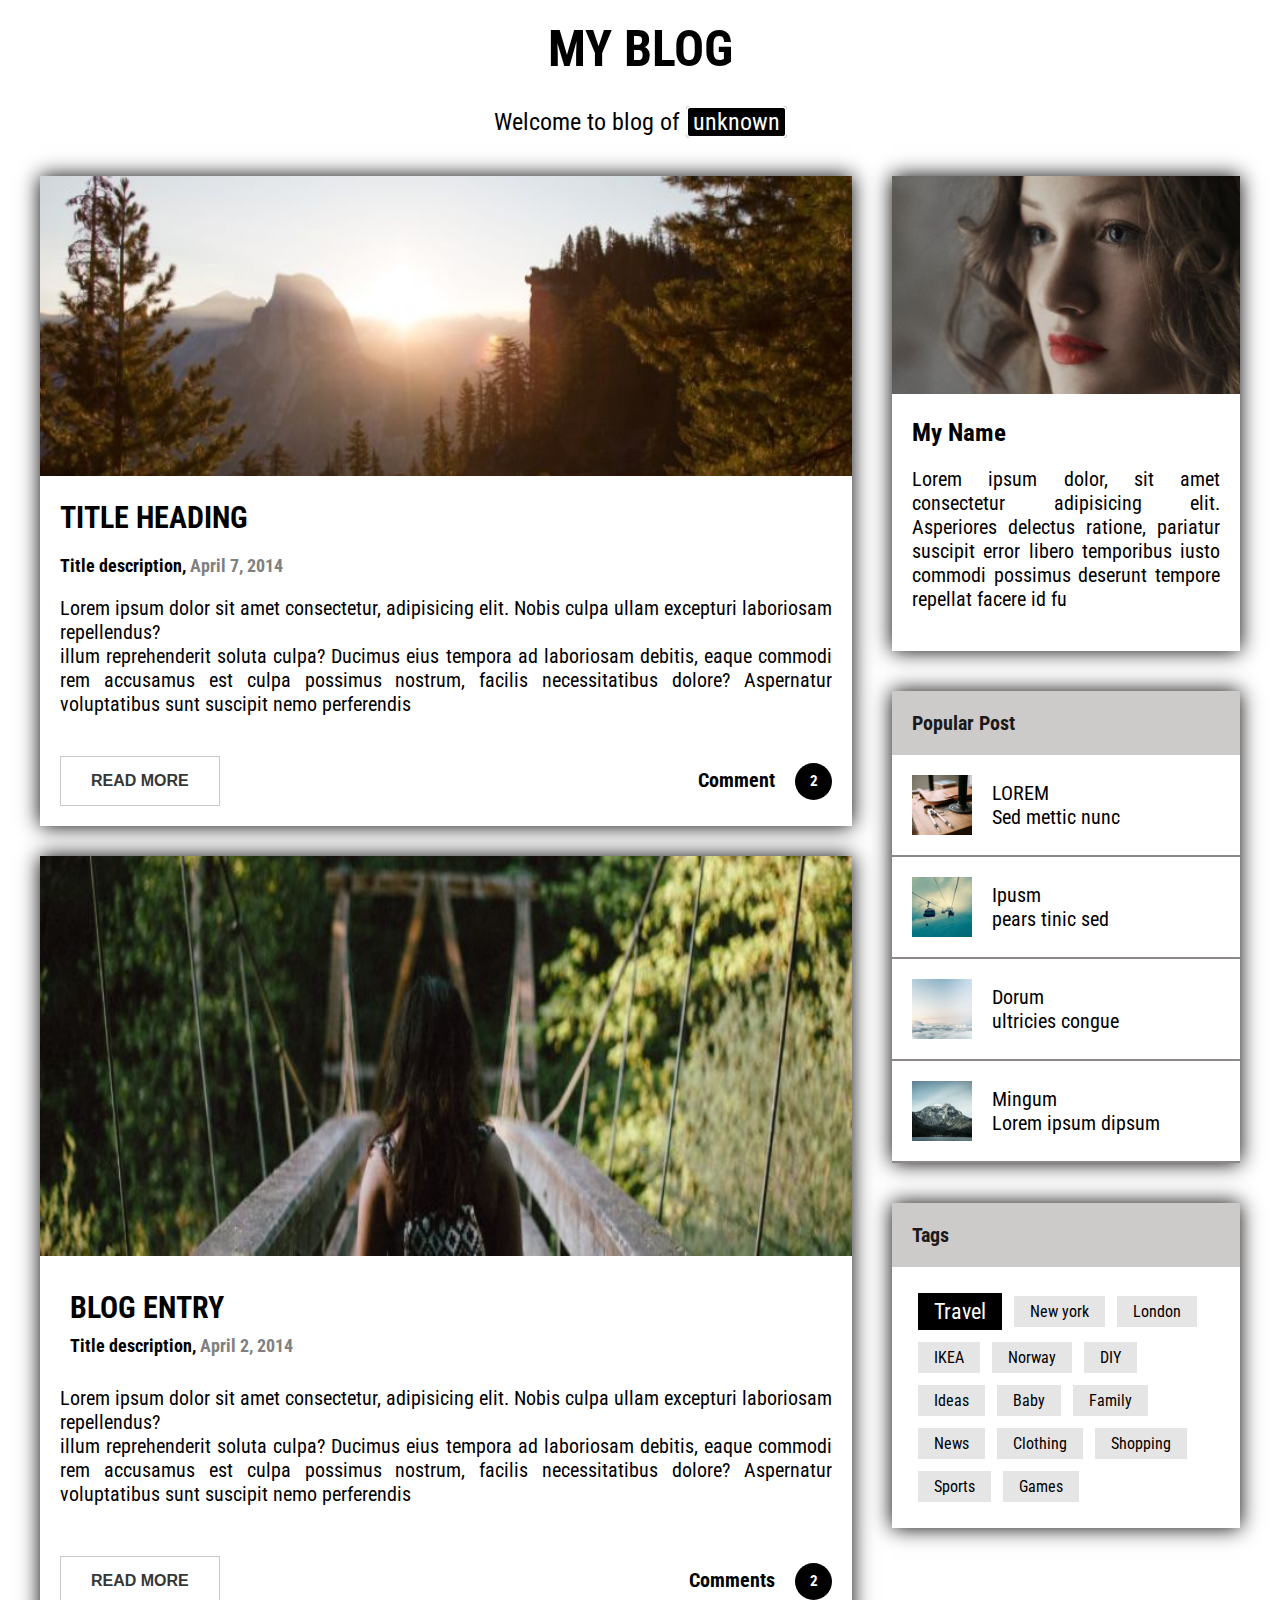
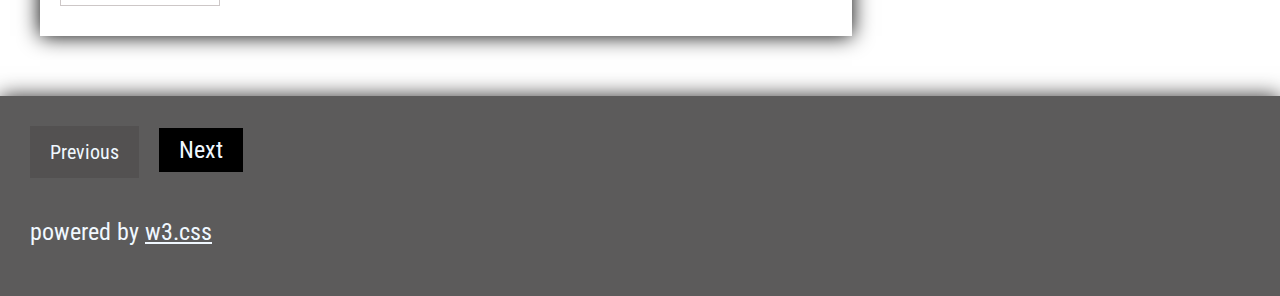
<file: website-2/index.html>
<!DOCTYPE html>
<html lang="en">
	<head>
		<!-- https://www.w3schools.com/w3css/tryw3css_templates_blog.htm -->
		<meta charset="UTF-8" />
		<meta http-equiv="X-UA-Compatible" content="IE=edge" />
		<meta name="viewport" content="width=device-width, initial-scale=2.0" />
		<title>Document</title>
		<link
			href="https://fonts.googleapis.com/css2?family=Inconsolata:wght@300&family=Nunito:wght@200&family=Playfair+Display:ital@1&family=Roboto+Condensed:wght@300&family=Roboto:wght@100&display=swap"
			rel="stylesheet"
		/>

		<style>
			body {
				font-family: 'Roboto Condensed', sans-serif;
				border-radius: 20px;
				margin: 0;
				margin-top: 20px;
			}
			main {
				display: flex;
				margin-top: 60px;
				margin: 40px;
			}
			img {
				max-width: 100%;
			}
			h2 {
				text-align: center;
				margin: 0;
				font-size: 50px;
			}
			p {
				text-align: center;
				margin-top: 30px;
				font-size: 24px;
			}
			main p {
				text-align: justify;
			}
			.span {
				background-color: black;
				color: white;
				border: 2px solid white;
				border-radius: 4px;
				padding: 0 5px;
			}

			.column1 {
				flex-basis: 70%;
				margin-right: 20px;
			}
			.title-heading-card {
				box-shadow: 0px 0px 20px black;
				margin-bottom: 20px;
			}
			.title-heading-card img {
				height: 300px;
				width: 100%;
			}
			.title-heading-card h3 {
				margin: 20px;
				font-size: 30px;
			}
			.sub-title {
				margin: 20px;
				font-size: 18px;
			}
			.sub-title span {
				color: grey;
				/* font-weight: normal; */
			}
			.title-heading-card p {
				margin: 20px;
				margin-bottom: 20px;
				font-size: 20px;
			}
			div {
				display: flex;
				justify-content: space-between;
				align-items: center;
			}

			.read-more {
				background-color: white;
				border: 1px solid rgb(205, 199, 199);
				padding: 15px 30px;
				font-size: 16px;
				font-weight: 600;
				color: rgb(54, 54, 54);
			}

			.read-more:hover {
				background-color: rgb(219, 219, 219);
			}
			.comment {
				font-weight: bold;
				margin-right: 140px;
			}
			.comment span {
				margin-left: 15px;
				padding: 6px;
				border-radius: 50%;
				background-color: black;
				color: white;
				width: 25px;
				height: 25px;
				display: inline-block;
				text-align: center;
				font-size: 15px;
				display: inline-flex;
				align-items: center;
				justify-content: center;
			}
			.blog-entry-card {
				box-shadow: 0px 0px 20px black;
				margin-top: 30px;
			}
			.blog-entry-card img {
				height: 400px;
			}

			.blog-entry-card h3 {
				margin: 30px;
				font-size: 30px;
				margin-bottom: 10px;
			}
			.blog-entry-card h6 {
				margin: 30px;
				margin-top: 10px;
			}

			.blog-entry-card p {
				margin: 20px;
				margin-bottom: 30px;
				font-size: 20px;
			}

			.column2 {
				margin-left: 20px;
				flex-basis: 30%;
			}
			.my-name-card {
				box-shadow: 0px 0px 20px black;
				padding-bottom: 40px;
			}
			.my-name-card p {
				margin: 20px;
				margin-bottom: 0px;
				font-size: 20px;
			}
			.my-name-card h3 {
				margin: 20px;
				font-size: 25px;
			}
			.popular-post-card {
				box-shadow: 0px 0px 20px black;
			}
			.popular-post-card img {
				max-width: 60px;
				max-height: 60px;
			}
			.popular-post-card .person {
				display: flex;
				justify-content: start;
			}
			.person img {
				max-width: 100%;
			}
			.popular-post-card .person div:nth-child(1) {
				flex-basis: 80px;
			}
			.popular-post-card .person div:nth-child(2) {
				display: flex;
				flex-direction: column;
				/* flex-grow: 8; */
			}
			.person p {
				margin-bottom: 0px;
				margin-top: 0px;
				text-align: left;
				font-size: 20px;
				width: 100%;
			}
			.person {
				border-bottom: 2px solid rgb(140, 136, 136);
				padding: 20px;
			}
			.person:hover {
				background-color: rgb(183, 180, 180);
			}
			.popular-post-card h4,
			.tags-card h4 {
				padding: 20px;
				background-color: rgb(205, 202, 202);
				margin: 0;
				margin-top: 40px;
			}
			footer {
				background-color: rgb(92, 91, 91);
				box-shadow: 0px 0px 20px rgb(50, 48, 48);

				margin: 0;
				margin-top: 60px;
			}
			footer div {
				display: flex;
				justify-content: flex-start;
			}
			.first {
				background-color: rgb(83, 81, 81);
				color: aliceblue;

				margin-left: 30px;
				padding: 14px 20px;
				font-size: 20px;
			}
			.second {
				background-color: black;
				color: aliceblue;
				padding: 8px 20px;
				margin-left: 20px;
			}
			.hover-button:hover {
				background-color: grey;
			}
			.last {
				margin-left: 30px;
				margin-bottom: 50px;
				margin-top: 20px;
				color: aliceblue;
			}
			.tags-card div {
				display: flex;
				flex-direction: row;
				flex-wrap: wrap;
				justify-content: start;
				padding: 20px;
			}
			.tags-card {
				box-shadow: 0px 0px 20px black;
				margin-top: 40px;
			}
			.tags-card p {
				font-size: 16px;
				background-color: hsl(0, 2%, 90%);
				margin: 6px;
				padding: 6px 16px;
				display: flex;
				align-items: center;
			}
			.tags-card p:hover {
				background-color: rgb(28, 28, 28);
				color: white;
			}
			.tags-card p:first-child {
				font-size: 22px;
				background-color: black;
				color: white;
			}
			.title-grey {
				color: rgb(26, 26, 26);
				font-size: 20px;
				background-color: rgb(248, 248, 248);
			}
		</style>
	</head>
	<body>
		<h2>MY BLOG</h2>
		<p>Welcome to blog of <span class="span"> unknown</span></p>
		<main>
			<article class="column1">
				<section class="title-heading-card">
					<img src="images/nature.jpg" alt="Norway" />
					<h3>TITLE HEADING</h3>
					<h6 class="sub-title">
						Title description, <span>April 7, 2014</span>
					</h6>

					<p>
						Lorem ipsum dolor sit amet consectetur, adipisicing elit. Nobis
						culpa ullam excepturi laboriosam repellendus? <br />
						illum reprehenderit soluta culpa? Ducimus eius tempora ad laboriosam
						debitis, eaque commodi rem accusamus est culpa possimus nostrum,
						facilis necessitatibus dolore? Aspernatur voluptatibus sunt suscipit
						nemo perferendis <br />
					</p>
					<div>
						<p>
							<button class="read-more">READ MORE</button>
						</p>
						<p class="comment">Comment <span>2</span></p>
					</div>
				</section>

				<section class="blog-entry-card">
					<img src="images/green.jpg" alt="" />
					<h3>BLOG ENTRY</h3>
					<h6 class="sub-title">
						Title description, <span>April 2, 2014</span>
					</h6>

					<p>
						Lorem ipsum dolor sit amet consectetur, adipisicing elit. Nobis
						culpa ullam excepturi laboriosam repellendus? <br />
						illum reprehenderit soluta culpa? Ducimus eius tempora ad laboriosam
						debitis, eaque commodi rem accusamus est culpa possimus nostrum,
						facilis necessitatibus dolore? Aspernatur voluptatibus sunt suscipit
						nemo perferendis
					</p>

					<div>
						<p>
							<button class="read-more">READ MORE</button>
						</p>
						<p class="comment">Comments <span>2</span></p>
					</div>
				</section>
			</article>

			<article class="column2">
				<section class="my-name-card">
					<img src="images/girl.jpg" alt="" width="100%" />
					<h3>My Name</h3>

					<p>
						Lorem ipsum dolor, sit amet consectetur adipisicing elit. Asperiores
						delectus ratione, pariatur suscipit error libero temporibus iusto
						commodi possimus deserunt tempore repellat facere id fu
					</p>
				</section>

				<section class="popular-post-card">
					<h4 class="title-grey">Popular Post</h4>

					<div class="person">
						<div>
							<img src="images/person1.jpg" alt="" />
						</div>
						<div>
							<p>LOREM</p>
							<p>Sed mettic nunc</p>
						</div>
					</div>

					<div class="person">
						<div>
							<img src="images/person2.jpg" alt="" />
						</div>
						<div>
							<p>Ipusm</p>
							<p>pears tinic sed</p>
						</div>
					</div>

					<div class="person">
						<div>
							<img src="images/person3.jpg" alt="" />
						</div>
						<div>
							<p>Dorum</p>
							<p>ultricies congue</p>
						</div>
					</div>

					<div class="person">
						<div>
							<img src="images/person4.jpg" alt="" />
						</div>
						<div>
							<p>Mingum</p>
							<p>Lorem ipsum dipsum</p>
						</div>
					</div>
				</section>

				<section class="tags-card">
					<h4 class="title-grey">Tags</h4>
					<div>
						<p>Travel</p>
						<p>New york</p>
						<p>London</p>
						<p>IKEA</p>
						<p>Norway</p>
						<p>DIY</p>
						<p>Ideas</p>
						<p>Baby</p>
						<p>Family</p>
						<p>News</p>
						<p>Clothing</p>
						<p>Shopping</p>
						<p>Sports</p>
						<p>Games</p>
					</div>
				</section>
			</article>
		</main>

		<footer>
			<div>
				<p class="first">Previous</p>
				<p class="second hover-button">Next</p>
			</div>
			<div>
				<p class="last">powered by <u>w3.css</u></p>
			</div>
		</footer>
	</body>
</html>
</file>
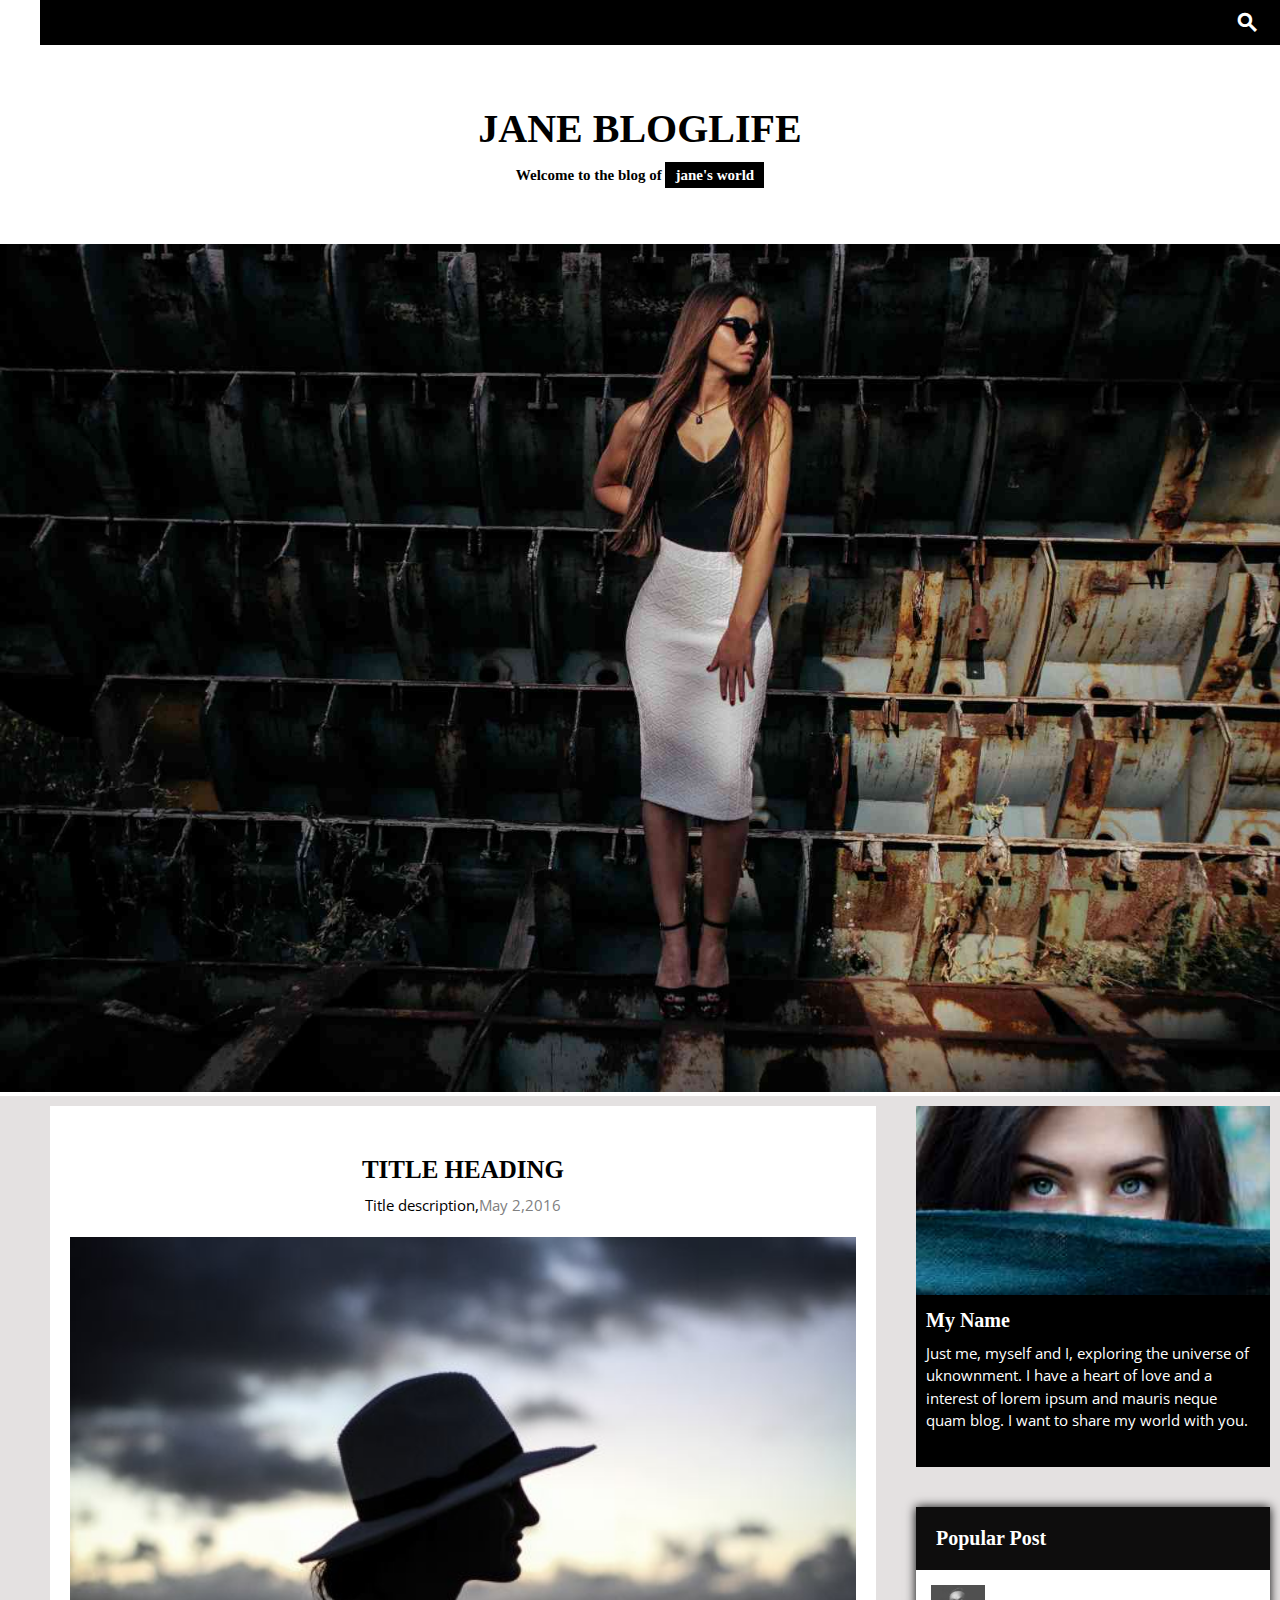
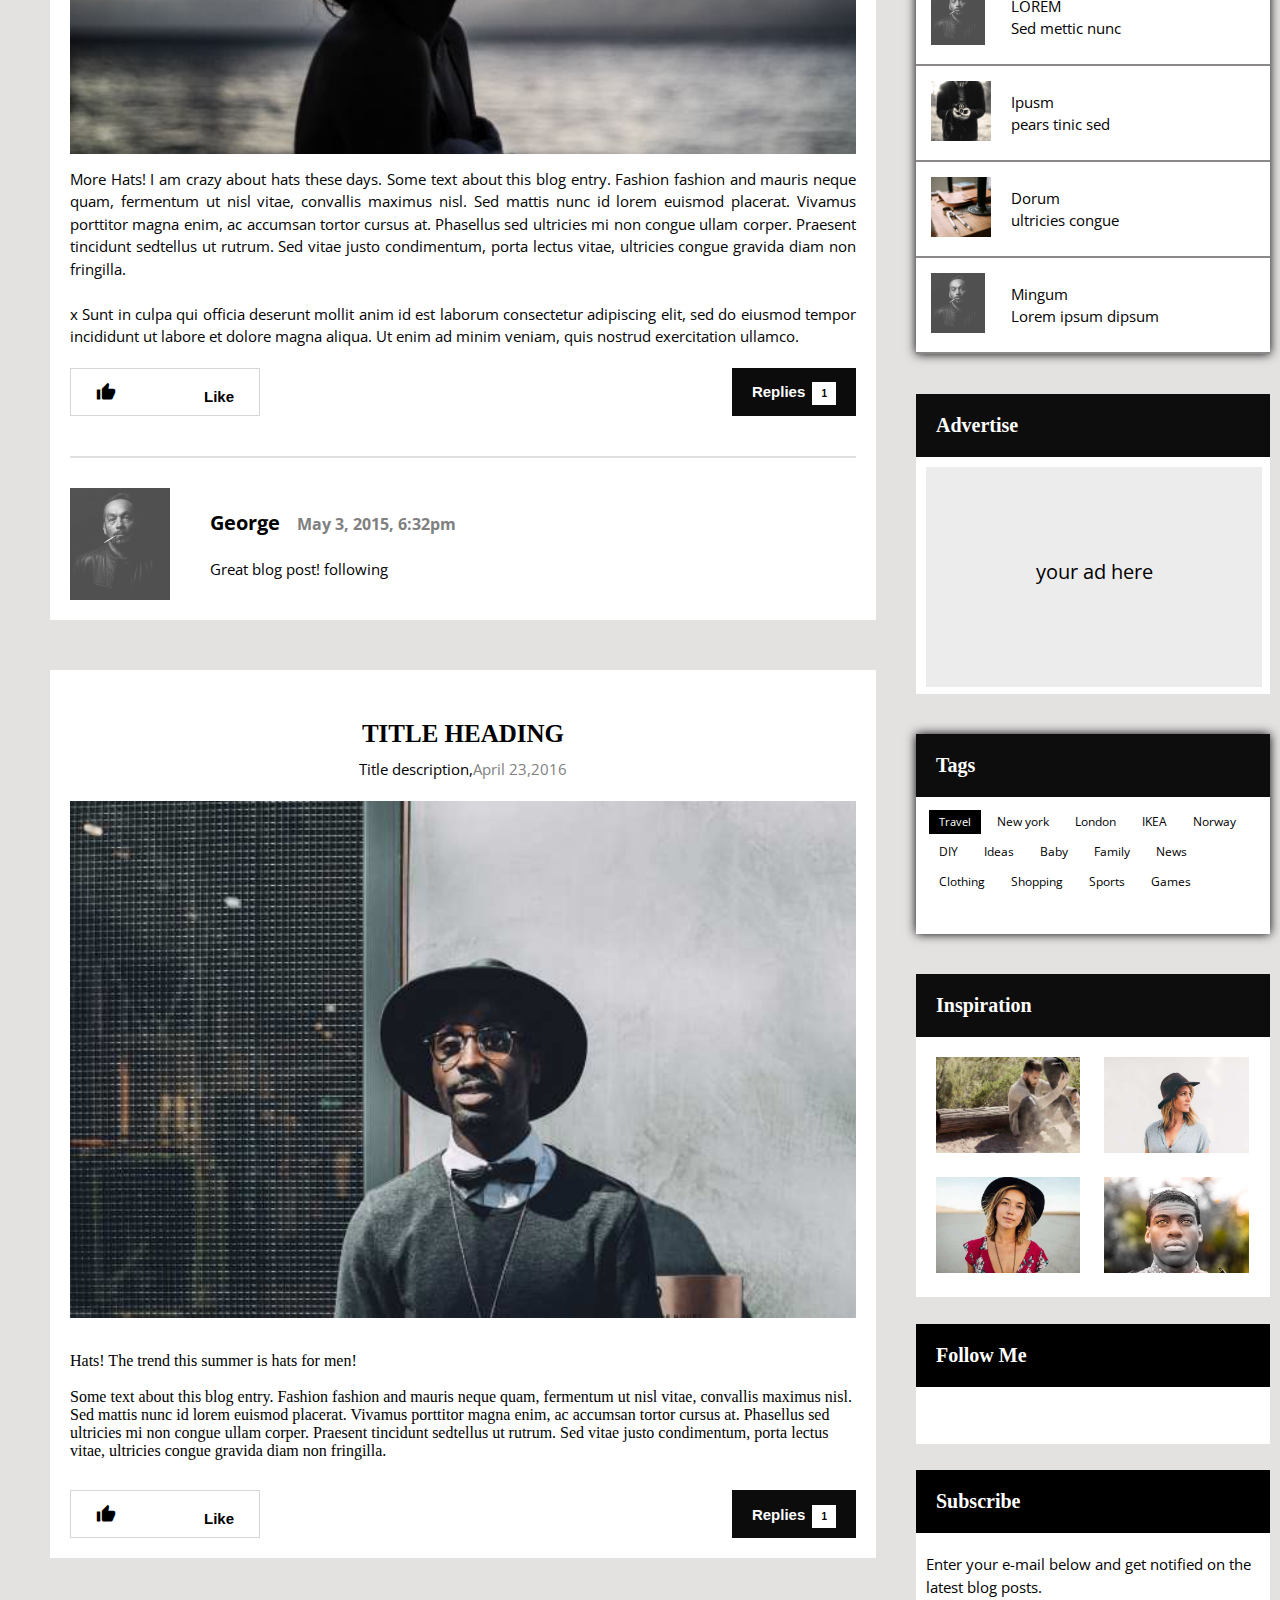
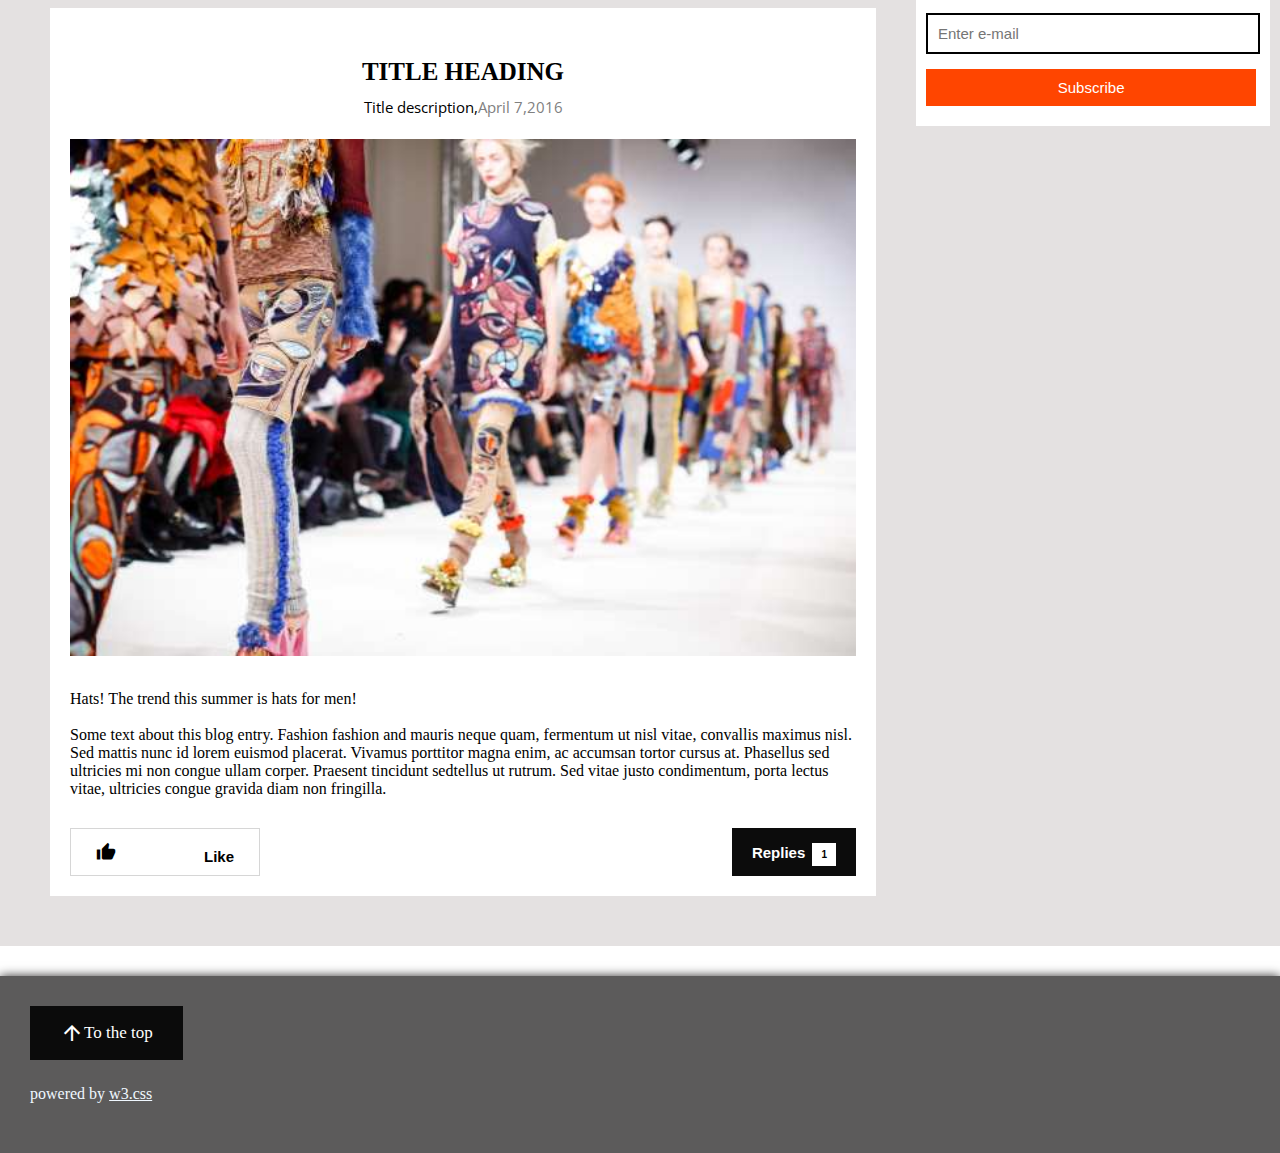
<file: website-3/index.html>
<!DOCTYPE html>
<html lang="en">

<head>
  <!-- https://www.w3schools.com/w3css/tryw3css_templates_fashion_blog.htm -->
  <meta charset="UTF-8" />
  <meta http-equiv="X-UA-Compatible" content="IE=edge" />
  <meta name="viewport" content="width=device-width, initial-scale=1.0" />
  <title>qustiom3</title>
  <link rel="stylesheet" href="https://cdnjs.cloudflare.com/ajax/libs/font-awesome/6.1.1/css/all.min.css"
    integrity="sha512-KfkfwYDsLkIlwQp6LFnl8zNdLGxu9YAA1QvwINks4PhcElQSvqcyVLLD9aMhXd13uQjoXtEKNosOWaZqXgel0g=="
    crossorigin="anonymous" referrerpolicy="no-referrer" />
  <link href="https://fonts.googleapis.com/icon?family=Material+Icons" rel="stylesheet" />
  <link rel="preconnect" href="https://fonts.googleapis.com" />
  <link rel="preconnect" href="https://fonts.gstatic.com" crossorigin />
  <link href="https://fonts.googleapis.com/css2?family=Open+Sans&display=swap" rel="stylesheet" />

  <style>
    body {
      margin: 0;
    }

    nav {
      display: flex;
      justify-content: space-between;
      background-color: black;
      color: white;
    }

    nav div div {
      display: flex;
      justify-content: center;
      align-items: center;
      font-size: 30px;
    }

    nav div:nth-of-type(1) {
      display: flex;
    }

    nav div:nth-of-type(1) div {
      padding: 10px 20px;
      font-size: 15px;
    }

    nav div:nth-of-type(1) div:hover {
      background-color: white;
      color: black;
    }

    nav div:nth-of-type(2) span {
      font-size: 25px;
      font-weight: bold;
      padding: 10px 20px;
    }

    nav div:nth-of-type(2) span:hover {
      background-color: white;
      color: black;
    }

    article p {
      font-family: "Open Sans", sans-serif;
      font-size: 15px;
      line-height: 1.5;
    }

    header h1 {
      text-align: center;
      font-size: 40px;
      font-weight: bolder;
      margin-bottom: 10px;
      margin-top: 60px;
    }

    header p {
      text-align: center;
      font-size: 15px;
      margin-top: 15px;
      margin-bottom: 60px;
      font-weight: bold;
    }

    header p span {
      background-color: black;
      color: white;
      padding: 5px 10px;
    }

    main {
      display: flex;
      padding: 10px;
      background-color: rgb(228, 225, 225);
    }

    .column1 {
      flex-basis: 70%;
      /* background-color: white; */
      padding: 20px;
      padding-top: 0px;
      margin: 20px;
      margin-top: 0;
    }

    .column1 section {
      padding: 20px;
    }

    .column2 {
      flex-basis: 30%;

    }

    .buttons {
      display: flex;
      justify-content: space-between;
    }

    .like {
      font-size: 15px;
      border-radius: 0;
      border: 1px solid rgb(214, 214, 214);
      background-color: white;
      padding: 10px 25px;
      font-weight: bold;
    }

    .like:hover {
      background-color: rgb(214, 214, 214);
    }

    .like span {
      font-size: 20px;
      padding-right: 8px;
      padding-top: 3px;
    }

    .replies {
      font-size: 15px;
      border-radius: 0;
      border: none;
      background-color: rgb(12, 12, 12);
      color: white;
      padding: 1px 20px;
      font-weight: bold;
    }

    .replies:hover {
      background-color: rgb(214, 214, 214);
      color: black;
    }

    .replies span {
      font-size: 10px;
      padding: 6px 9px;
      margin-left: 3px;
      background-color: white;
      color: black;
    }

    .comment {
      display: flex;
      margin-top: 30px;
    }

    .comment div {
      margin-left: 40px;
    }

    .comment div p:first-child {
      font-size: 20px;
      font-weight: bold;
      margin-top: 20px;
    }

    .comment div p:first-child span {
      font-size: 16px;
      font-weight: bold;
      color: gray;
      padding-left: 12px;
    }

    .comment div p:last-child {
      margin-top: 10px;
    }

    hr {
      border: 0.1px solid rgb(223, 223, 223);
      margin-top: 40px;
    }

    .column1 h3 {
      text-align: center;
      font-size: 25px;
      margin-bottom: 10px;
      margin-top: 0;
      padding-top: 30px;
    }

    .column1 p {
      text-align: justify;
      font-size: 15px;
      margin-bottom: 10px;
      padding-bottom: 10px;

    }

    section p span {
      color: gray;
    }

    section p {
      font-size: 5px;
      margin-top: 10px;
    }

    .section2 {
      margin-top: 50px;


    }

    article section {
      background-color: white;
    }

    .line {
      display: flex;
      justify-content: center;
    }


    .section3 {
      padding-bottom: 10px;
      background-color: black;
    }

    .section3 p {
      font-size: 15px;
      background-color: black;
      color: white;
      margin-top: 0;


    }

    .section3 h3 {
      font-size: 20px;
      margin: 0;
      background-color: black;
      color: white;
      margin-bottom: 10px;
    }

    .section3 div {
      padding: 10px;
    }

    .popular-post-card {
      box-shadow: 0px 0px 10px black;
    }

    .popular-post-card img {
      max-width: 60px;
      max-height: 60px;
    }

    .popular-post-card .person {
      display: flex;
    }

    .popular-post-card .person div:nth-child(1) {
      flex-basis: 80px;
    }

    .popular-post-card .person div:nth-child(2) {
      display: flex;
      flex-direction: column;
      /* flex-grow: 8; */
    }

    .person p {
      margin-bottom: 0px;
      margin-top: 0px;
      text-align: left;
      font-size: 15px;

    }

    .person {
      border-bottom: 2px solid rgb(140, 136, 136);
      padding: 15px;
    }

    .person:hover {
      background-color: rgb(183, 180, 180);
    }

    .popular-post-card h4,
    .tags-card h4 {
      padding: 20px;
      background-color: rgb(14, 13, 13);
      margin: 0;
      margin-top: 40px;
      color: white;
      font-size: 20px;
    }

    .person div:last-child {
      padding-top: 10px;
    }

    .black-title {
      padding: 20px;
      background-color: rgb(14, 13, 13);
      margin: 0;
      margin-top: 40px;
      color: white;
      font-size: 20px;
    }

    .section4 {
      margin-top: 20px;
      height: 300px;

    }

    .section4 div {
      width: 95%;
      height: 220px;
      margin: 10px;
      box-sizing: border-box;
      display: flex;
      justify-content: center;
      align-items: center;

      background-color: rgb(236, 236, 236);

    }

    .section4 div p {
      font-size: 20px;

    }

    .tags-card div {
      display: flex;
      flex-direction: row;
      flex-wrap: wrap;
      justify-content: start;
      padding: 10px;
    }

    .tags-card {
      box-shadow: 0px 0px 10px black;
      margin-top: 20px;
      height: 200px;
    }

    .tags-card p {
      font-size: 12px;
      background-color: hsl(0, 100%, 100%);
      margin: 3px;
      padding: 3px 10px;
      display: flex;
      align-items: center;
    }

    .tags-card p:hover {
      background-color: rgb(28, 28, 28);
      color: white;
    }

    .tags-card p:first-child {
      font-size: 11px;
      background-color: black;
      color: white;
    }

    .section5 {
      margin-top: 20px;
      height: 300px;

    }

    .section5 div {
      width: 95%;
      height: 220px;
      margin: 10px;
      box-sizing: border-box;
      display: flex;
      justify-content: center;
      align-items: center;

      background-color: rgb(236, 236, 236);

    }

    footer {
      background-color: rgb(92, 91, 91);
      box-shadow: 0px 0px 10px rgb(50, 48, 48);

      margin: 0;
      margin-top: 30px;
    }

    footer div {
      display: flex;
      justify-content: flex-start;
    }

    .first {
      background-color: rgb(11, 11, 11);

      margin-top: 30px;
      color: white;


      margin-left: 30px;
      padding: 15px 30px;
      font-size: 17px;
      display: flex;
      justify-content: center;
      align-items: center;
    }

    .first:hover {
      background-color: rgb(193, 193, 193);
      color: black;
    }

    .first a {
      color: white;
      text-decoration: none;

    }

    .first a:hover {
      color: black;
    }

    .last {
      margin-left: 30px;
      margin-bottom: 50px;
      margin-top: 8px;
      color: aliceblue;
    }

    .gallary div {
      padding: 10px;
    }

    .gallary div img:first-child {
      margin-right: 20px;
    }

    .first div span {
      font-size: 10px;
      font-weight: bold;
    }

    .follow {
      height: 120px;
    }

    .follow h4 {
      color: white;
      background-color: black;
      padding: 20px;
      font-size: 20px;
      margin-bottom: 15px;
    }

    .follow div {
      margin-left: 15px;
    }

    .follow div i {
      font-size: 26px;
      padding: 2px;
    }

    .follow div i:hover {
      color: rgb(110, 109, 109);
    }

    .subscribe {
      padding-bottom: 5px;
    }

    .subscribe h4 {
      color: white;
      background-color: black;
      padding: 20px;
      font-size: 20px;
      margin-bottom: 20px;
    }

    .subscribe p {
      font-size: 15px;
      margin-left: 10px;
    }

    .subscribe input {
      width: 90%;
      padding: 10px;
      font-size: 15px;
      border: 2px solid black;

    }

    .subscribe button {
      width: 96%;
      padding: 10px;
      font-size: 15px;
      border: none;
      background-color: orangered;
      color: white;
    }

    .subscribe button:hover {
      background-color: rgb(201, 201, 201);
      color: white;
    }
  </style>
</head>

<body>
  <nav>
    <div>
      <div><i class="fa-brands fa-facebook-square"></i></div>
      <div><i class="fa-brands fa-instagram"></i></div>
      <div><i class="fa-brands fa-snapchat"></i></div>
      <div><i class="fa-brands fa-linkedin-in"></i></div>
      <div><i class="fa-brands fa-telegram"></i></div>
      <div><i class="fa-brands fa-google"></i></div>
    </div>

    <div><span class="material-icons"> search </span></div>
  </nav>

  <header>
    <h1>JANE BLOGLIFE</h1>
    <p>Welcome to the blog of <span>jane's world</span></p>
    <div><img src="images/girl.jpg" alt="" width="100%" /></div>
  </header>
  <main>
    <article class="column1">
      <section>
        <h3>TITLE HEADING</h3>
        <p class="line">Title description,<span>May 2,2016</span></p>
        <div>
          <img src="images/boy.jpg" alt="" width="100%" />
        </div>
        <p>
          More Hats! I am crazy about hats these days. Some text about this
          blog entry. Fashion fashion and mauris neque quam, fermentum ut nisl
          vitae, convallis maximus nisl. Sed mattis nunc id lorem euismod
          placerat. Vivamus porttitor magna enim, ac accumsan tortor cursus
          at. Phasellus sed ultricies mi non congue ullam corper. Praesent
          tincidunt sedtellus ut rutrum. Sed vitae justo condimentum, porta
          lectus vitae, ultricies congue gravida diam non fringilla.
          <br /><br />x Sunt in culpa qui officia deserunt mollit anim id est
          laborum consectetur adipiscing elit, sed do eiusmod tempor
          incididunt ut labore et dolore magna aliqua. Ut enim ad minim
          veniam, quis nostrud exercitation ullamco.
        </p>
        <div class="buttons">
          <button class="like">
            <span class="material-icons"> thumb_up_alt </span>Like
          </button>
          <button class="replies">Replies <span>1</span></button>
        </div>
        <hr />
        <div class="comment">
          <img src="images/black.jpg" alt="" width="100" />
          <div>
            <p>George <span>May 3, 2015, 6:32pm</span></p>
            <p>Great blog post! following</p>
          </div>
        </div>
      </section>

      <section class="section2">
        <h3>TITLE HEADING</h3>
        <p class="line">Title description,<span>April 23,2016</span></p>

        <div><img src="images/man.jpg" alt="" width="100%" /></div>

        <p>
        <div> Hats! The trend this summer is hats for men! </div> <br>

        Some text about this blog entry. Fashion fashion and mauris neque
        quam, fermentum ut nisl vitae, convallis maximus nisl. Sed mattis
        nunc id lorem euismod placerat. Vivamus porttitor magna enim, ac
        accumsan tortor cursus at. Phasellus sed ultricies mi non congue
        ullam corper. Praesent tincidunt sedtellus ut rutrum. Sed vitae
        justo condimentum, porta lectus vitae, ultricies congue gravida diam
        non fringilla.
        </p>

        <div class="buttons">
          <button class="like">
            <span class="material-icons"> thumb_up_alt </span>Like
          </button>
          <button class="replies">Replies <span>1</span></button>
        </div>
      </section>


      <section class="section2">
        <h3>TITLE HEADING</h3>
        <p class="line">Title description,<span>April 7,2016</span></p>

        <div><img src="images/run.jpg" alt="" width="100%" /></div>

        <p>
        <div> Hats! The trend this summer is hats for men! </div> <br>

        Some text about this blog entry. Fashion fashion and mauris neque
        quam, fermentum ut nisl vitae, convallis maximus nisl. Sed mattis
        nunc id lorem euismod placerat. Vivamus porttitor magna enim, ac
        accumsan tortor cursus at. Phasellus sed ultricies mi non congue
        ullam corper. Praesent tincidunt sedtellus ut rutrum. Sed vitae
        justo condimentum, porta lectus vitae, ultricies congue gravida diam
        non fringilla.
        </p>

        <div class="buttons">
          <button class="like">
            <span class="material-icons"> thumb_up_alt </span>Like
          </button>
          <button class="replies">Replies <span>1</span></button>
        </div>
      </section>
    </article>


    <article class="column2">
      <section class="section3">
        <img src="images/eye.jpg" alt="" width="100%">
        <div>
          <h3>My Name</h3>
          <p> Just me, myself and I, exploring the universe of uknownment. I have a heart of love and a interest of
            lorem ipsum and mauris neque quam blog. I want to share my world with you.</p>
        </div>
      </section>


      <section class="popular-post-card">
        <h4>Popular Post</h4>

        <div class="person">
          <div>
            <img src="images/person1.jpg" alt="" />
          </div>
          <div>
            <p>LOREM</p>
            <p>Sed mettic nunc</p>
          </div>
        </div>

        <div class="person">
          <div>
            <img src="images/person2.jpg" alt="" />
          </div>
          <div>
            <p>Ipusm</p>
            <p>pears tinic sed</p>
          </div>
        </div>

        <div class="person">
          <div>
            <img src="images/person3.jpg" alt="" />
          </div>
          <div>
            <p>Dorum</p>
            <p>ultricies congue</p>
          </div>
        </div>

        <div class="person">
          <div>
            <img src="images/person4.jpg" alt="" />
          </div>
          <div>
            <p>Mingum</p>
            <p>Lorem ipsum dipsum</p>
          </div>
        </div>
      </section>

      <section class="section4">
        <h4 class="black-title">Advertise</h4>

        <div>
          <p>your ad here</p>
        </div>

      </section>

      <section class="tags-card">
        <h4>Tags</h4>
        <div>
          <p>Travel</p>
          <p>New york</p>
          <p>London</p>
          <p>IKEA</p>
          <p>Norway</p>
          <p>DIY</p>
          <p>Ideas</p>
          <p>Baby</p>
          <p>Family</p>
          <p>News</p>
          <p>Clothing</p>
          <p>Shopping</p>
          <p>Sports</p>
          <p>Games</p>
        </div>
      </section>


      <section class="gallary">
        <h4 class="black-title"> Inspiration</h4>

        <div>
          <div> <img src="images/cap.jpg" alt="" width="46%">
            <img src="images/leady2.jpg" alt="" width="46%">
          </div>

          <div><img src="images/leady.jpg" alt="" width="46%">
            <img src="images/man2.jpg" alt="" width="46%">
          </div>
        </div>

      </section>

      <section class="follow">
        <h4>Follow Me</h4>
        <div>
          <i class="fa-brands fa-facebook-square"></i>
          <i class="fa-brands fa-instagram"></i>
          <i class="fa-brands fa-snapchat-square"></i>
          <i class="fa-brands fa-pinterest-p"></i>
          <i class="fa-brands fa-twitter"></i>
          <i class="fa-brands fa-linkedin-in"></i>
        </div>
      </section>

      <section class="subscribe">
        <h4>Subscribe</h4>

        <p>
          Enter your e-mail below and get notified on the latest blog posts.
        </p>
        <p>
          <input placeholder="Enter e-mail" type="text">

        </p>
        <p>
          <button>Subscribe</button>
        </p>
      </section>

    </article>
  </main>

  <footer>
    <div>
      <p class="first"> <span class="material-icons">
          arrow_upward
        </span> <a href="#">To the top</a>

    </div>
    <div>
      <p class="last">powered by <u>w3.css</u></p>
    </div>
  </footer>
</body>

</html>
</file>
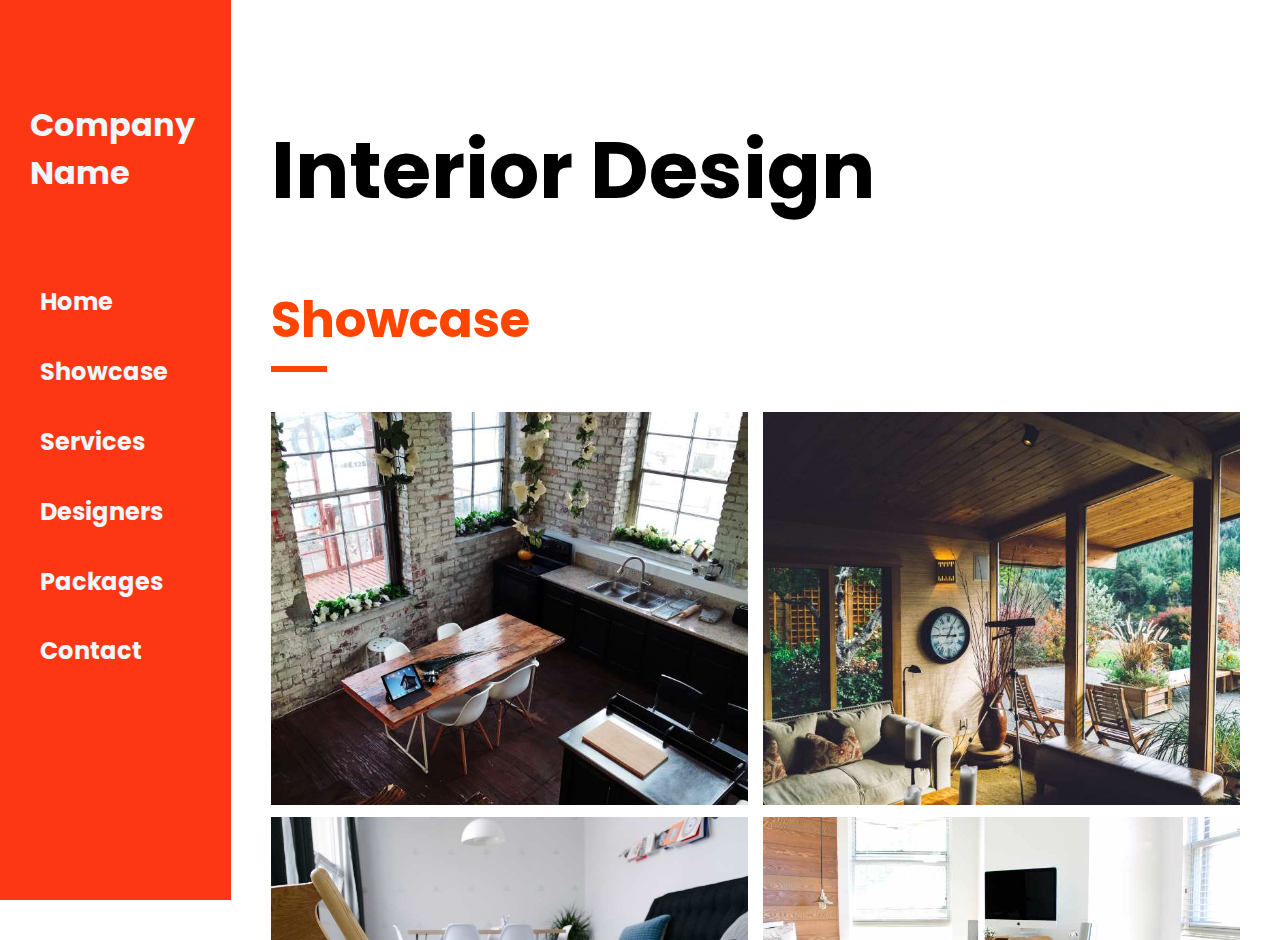
<file: website-4/index.html>
<!DOCTYPE html>
<html lang="en">
	<head>
		<meta charset="UTF-8" />
		<meta http-equiv="X-UA-Compatible" content="IE=edge" />
		<meta name="viewport" content="width=device-width, initial-scale=1.0" />
		<title>Document</title>
		<link
			href="https://fonts.googleapis.com/css2?family=Poppins&display=swap"
			rel="stylesheet"
		/>
		<style>
			html,
			body {
				margin: 0;
				padding: 0;
				font-family: 'Poppins', sans-serif;
			}
			.box {
				display: flex;
				justify-content: center;
			}
			.list {
				display: flex;
			}
			.list div {
				border: 2px solid black;

				margin-right: 10px;
				width: 100%;
			}
			.list h2 {
				/* background-color: gray; */
				color: #ffffff !important;

				margin-top: 0px;
				padding-top: 0;
				padding: 30px;
				text-align: center;
			}

			.bg-gray {
				background-color: grey;
			}
			.bg-orange {
				background-color: orangered;
			}
			.list p {
				text-align: center;
				border-bottom: 2px solid hsl(0, 0%, 96%);
				padding: 15px;
				background-color: rgba(186, 178, 178, 0.474);
				margin: 0;
				font-size: 20px;
			}

			p button {
				margin-left: 50px;
				margin-top: 30px;
				padding-top: 15px;
				padding-bottom: 15px;
				padding-left: 25px;
				padding-right: 25px;

				font-size: 15px;
				color: black;
				background-color: white;

				color: black;
				border: 0;
			}
			.text-center {
				text-align: center;
			}

			p button:hover {
				margin-left: 40px;
				margin-top: 30px;
				padding-top: 15px;
				padding-bottom: 15px;
				padding-left: 25px;
				padding-right: 25px;
				background-color: rgb(19, 18, 18);
				color: white;
				border: 0;

				font-size: 15px;
			}
			p .button2 {
				background-color: orangered;
				color: #ffffff;
				margin-left: 40px;
				margin-top: 30px;
				padding-top: 15px;
				padding-bottom: 15px;
				padding-left: 25px;
				padding-right: 25px;

				font-size: 15px;
			}
			p .button2:hover {
				background-color: rgb(16, 15, 14);
				color: #ffffff;
				margin-left: 40px;
				margin-top: 30px;
				padding-top: 15px;
				padding-bottom: 15px;
				padding-left: 25px;
				padding-right: 25px;

				font-size: 15px;
			}

			.container {
				height: 100vh;
				display: flex;
			}
			.menu {
				height: 100vh;
				width: 17vw;
				background-color: rgb(253, 55, 20);
				color: aliceblue;
				padding-left: 30px;

				font-weight: bolder;
			}
			.menu h1 {
				padding-top: 80px;
				padding-bottom: 60px;
			}
			.body {
				height: 100vh;
				overflow: auto;
				width: 82vw;
				margin: 40px;
			}
			.body h1 {
				font-size: 80px;

				margin-top: 70px;
				margin-bottom: 0;
			}
			.body h2 {
				font-size: 50px;
				padding-top: 10px;
				color: orangered;
				/* margin-top: 5px; */
				margin-bottom: 0;
			}
			hr {
				color: whitesmoke;
				border: 3px solid orangered;
				width: 50px;
				margin-left: 0px;
				margin-bottom: 40px;
			}
			.image-container {
				/* display: flex;
				flex-wrap: wrap; */
				display: grid;
				grid-template-columns: 1fr 1fr;
				grid-row-gap: 12px;
				grid-column-gap: 15px;
				/* grid-template-rows: 200px 200px; */
			}
			.para {
				padding-bottom: 60px;
			}
			.card {
				max-width: 350px;
				margin-right: 20px;

				text-align: center;
				background-color: rgb(236, 233, 233);
				padding-bottom: 25px;
			}
			.card p,
			h4 {
				text-align: start;
				padding-left: 10px;
				font-size: 18px;
			}

			.list .number {
				font-size: 40px;
			}
			input {
				width: 93%;
				padding: 13px;
				border: 1px solid gray;
			}
			.last {
				background-color: orangered;
				width: 51%;
				color: white;
				padding: 13px;
				padding-left: 500px;
				font-size: 20px;
			}
			.last:hover {
				background-color: rgb(149, 146, 146);
				width: 51%;
				color: rgb(16, 16, 16);
				padding: 13px;
				padding-left: 500px;
				font-size: 20px;
			}
			.size {
				font-size: 20px;
				margin-bottom: 3px;
			}

			.size {
				font-size: 20px;
				margin-bottom: 3px;
			}
			.menu h2:hover {
				background-color: #ffffff;
				color: black;
				padding: 10px;
				margin-right: 15px;
				padding-top: 5px;
			}
			.menu h2 {
				padding: 10px;
				margin-right: 15px;
				padding-top: 5px;
			}
			.grey {
				color: grey;
				font-size: 14px !important;
			}
			.grey::selection {
				background-color: grey;
				color: white;
			}
			input[type='text'] {
				padding: 4px;
				height: 25px;
			}
			.footer {
				background-color: rgb(227, 227, 227);
				height: 120px;
				display: flex;
				flex-direction: column;
				align-items: end;
				justify-content: center;
				padding-right: 20px;
			}
			.footer p a {
				color: black;
			}
		</style>
	</head>
	<body>
		<div class="container">
			<div class="menu">
				<h1>
					Company <br />
					Name
				</h1>

				<h2>Home</h2>
				<h2>Showcase</h2>
				<h2>Services</h2>
				<h2>Designers</h2>
				<h2>Packages</h2>
				<h2>Contact</h2>
			</div>

			<div class="body">
				<h1>Interior Design</h1>
				<h2>Showcase</h2>
				<hr />

				<div class="image-container">
					<img width="100%" src="images/kitchenconcrete.jpg" alt="" />
					<img width="100%" src="images/atrium.jpg" alt="" />
					<img width="100%" src="images/livingroom.jpg" alt="" />
					<img width="100%" src="images/bedroom.jpg" alt="" />
					<img width="100%" src="images/livingroom2.jpg" alt="" />
					<img width="100%" src="images/diningroom.jpg" alt="" />
				</div>
				<h2>Services</h2>
				<hr />
				<p class="para">
					Lorem ipsum dolor sit amet consectetur adipisicing elit. Natus porro
					officiis iure nostrum laboriosam, ipsa ex, autem soluta suscipit
					accusamus voluptatum fugit consequuntur inventore. Cupiditate vitae
					incidunt repellat nisi nemo Lorem ipsum dolor sit amet consectetur
					adipisicing elit. Debitis natus omnis ipsa? Dolorem rerum labore odit
					voluptas? Sed est blanditiis eveniet quae ipsum voluptatem vero
					temporibus non incidunt error sint facilis quibusdam nemo libero
					aliquid unde cupiditate voluptas quod qui nisi, tempora repellat
					officiis velit. Amet doloribus quos, aut laboriosam quis vitae soluta
					porro molestias natus, voluptatibus tenetur nobis. Voluptates voluptas
					similique saepe culpa aliquam exercitationem eos odio magnam fugit
					delectus dicta deleniti, corrupti totam cumque optio accusamus, porro
					hic? Vitae itaque rerum enim incidunt dicta fugit, dolores, quas
					aspernatur id sed impedit? Ullam saepe quis incidunt reprehenderit?
					Commodi, tempora!
				</p>

				<h2>Designers</h2>
				<hr />
				<p class="para">
					Lorem ipsum dolor sit amet consectetur adipisicing elit. Cumque
					adipisci iusto deleniti, corrupti dolore minus voluptatum officia
					culpa autem? Non sint, deserunt quasi illum, at nisi rem, beatae unde
					quae soluta quia? Similique, itaque repellat qui atque nulla esse quo
					nostrum veritatis a animi eveniet quaerat placeat vero dicta
					doloremque, vitae perferendis sit possimus adipisci delectus ipsa
					maiores quos! Adipisci facilis ipsa incidunt ad dignissimos soluta
					dolorum necessitatibus laboriosam harum perferendis ut beatae
					consectetur, non tenetur illo praesentium voluptas minus consequatur.
					Amet dolorem in ullam, repellat totam id ex soluta, repudiandae
					doloremque similique aliquam. Quia distinctio doloribus vel ex optio
					consequuntur atque, velit nesciunt culpa tenetur sed nulla cumque
					laudantium voluptate nam facere veritatis. Nam dolorum quis nostrum
					veritatis natus adipisci quae blanditiis incidunt harum mollitia ea
					quam porro sunt saepe, libero atque eos esse! Magni omnis modi optio
					repudiandae, provident non. Minus fuga expedita fugiat maiores
					deserunt, quisquam nobis, delectus nihil accusamus alias beatae
					debitis magnam perfere
				</p>

				<p><strong>Our designers are thoughtfully chosen:</strong></p>
				<div class="box">
					<div class="card">
						<img src="images/team2.jpg" alt="" width="350px" />
						<h4>John Doe</h4>
						<p class="grey">CEO & Founder</p>
						<p>
							Phasellus aget enim eu lecturs faucibus <br />
							vestibulum. Suspendisse sodales <br />
							pellentesque elementum
						</p>
					</div>
					<div class="card">
						<img src="images/team1.jpg" alt="" width="350px" />
						<h4>John Doe</h4>
						<p class="grey">Designer</p>
						<p>
							Phasellus aget enim eu lecturs faucibus <br />
							vestibulum. Suspendisse sodales <br />
							pellentesque elementum
						</p>
					</div>

					<div class="card">
						<img src="images/team3.jpg" alt="" width="350px" />
						<h4>Mike Ross</h4>
						<p class="grey">Architect</p>
						<p>
							Phasellus aget enim eu lecturs faucibus <br />
							vestibulum. Suspendisse sodales <br />
							pellentesque elementum
						</p>
					</div>
				</div>
				<h2>Packages</h2>
				<hr />
				<p>
					Some text our price . lorem ipsum consecteture adipiscing elit, sed do
					eiusmod tempor inididunt ut labore et dolor magna aliqua .ut
					<br />emin ad mimim veniam,quis nostrud exercitation ullamco nsi
					aliquip ex ea commodo.Duis aute irure
				</p>

				<div class="list">
					<div>
						<h2 class="bg-gray">Basic</h2>
						<p>Floorplanning</p>
						<p>10 hours support</p>
						<p>Photography</p>
						<p>20%furniture discount</p>
						<p>Good dealis</p>
						<p class="number">$ 199</p>
						<p>per room</p>
						<p class="text-center"><button>Sign Up</button></p>
					</div>

					<div>
						<h2 class="bg-orange">Pro</h2>
						<p>Floorplanning</p>
						<p>50 hours support</p>
						<p>Photography</p>
						<p>50%furniture discount</p>
						<p>GREAT dealis</p>
						<p class="number">$ 249</p>
						<p>per room</p>
						<p class="text-center"><button class="button2">Sign Up</button></p>
					</div>
				</div>

				<h2>Contact</h2>
				<hr />
				<p class="size">
					Do you want use to style home? fill out the from and fill me in write
					the details:)We love meeting new people!
				</p>

				<p class="size">Name</p>
				<input type="text" />
				<p class="size">Email</p>
				<input type="text" />
				<p class="size">Message</p>
				<input type="text" />
				<p class="last">Send Message</p>

				<div class="footer">
					<p>Powered by <a href="#">ABC</a></p>
				</div>
			</div>
		</div>
	</body>
</html>
</file>
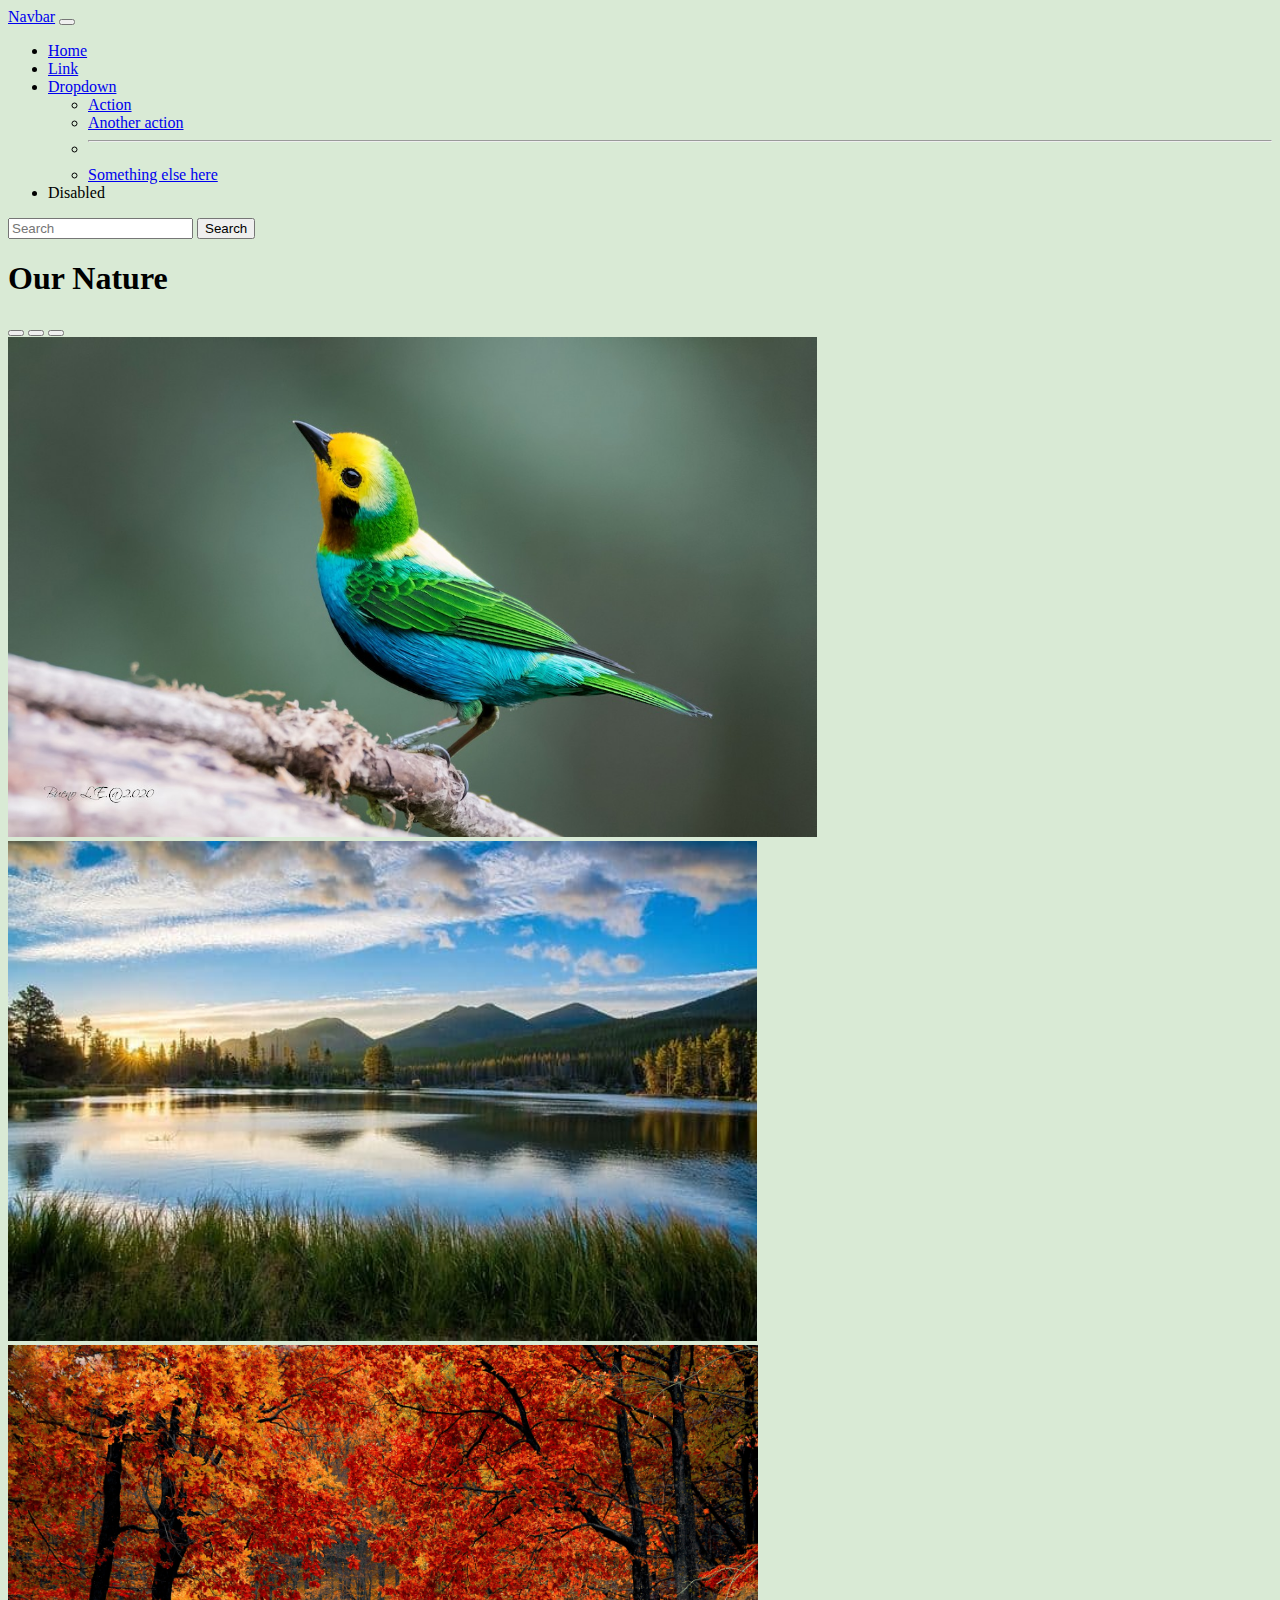
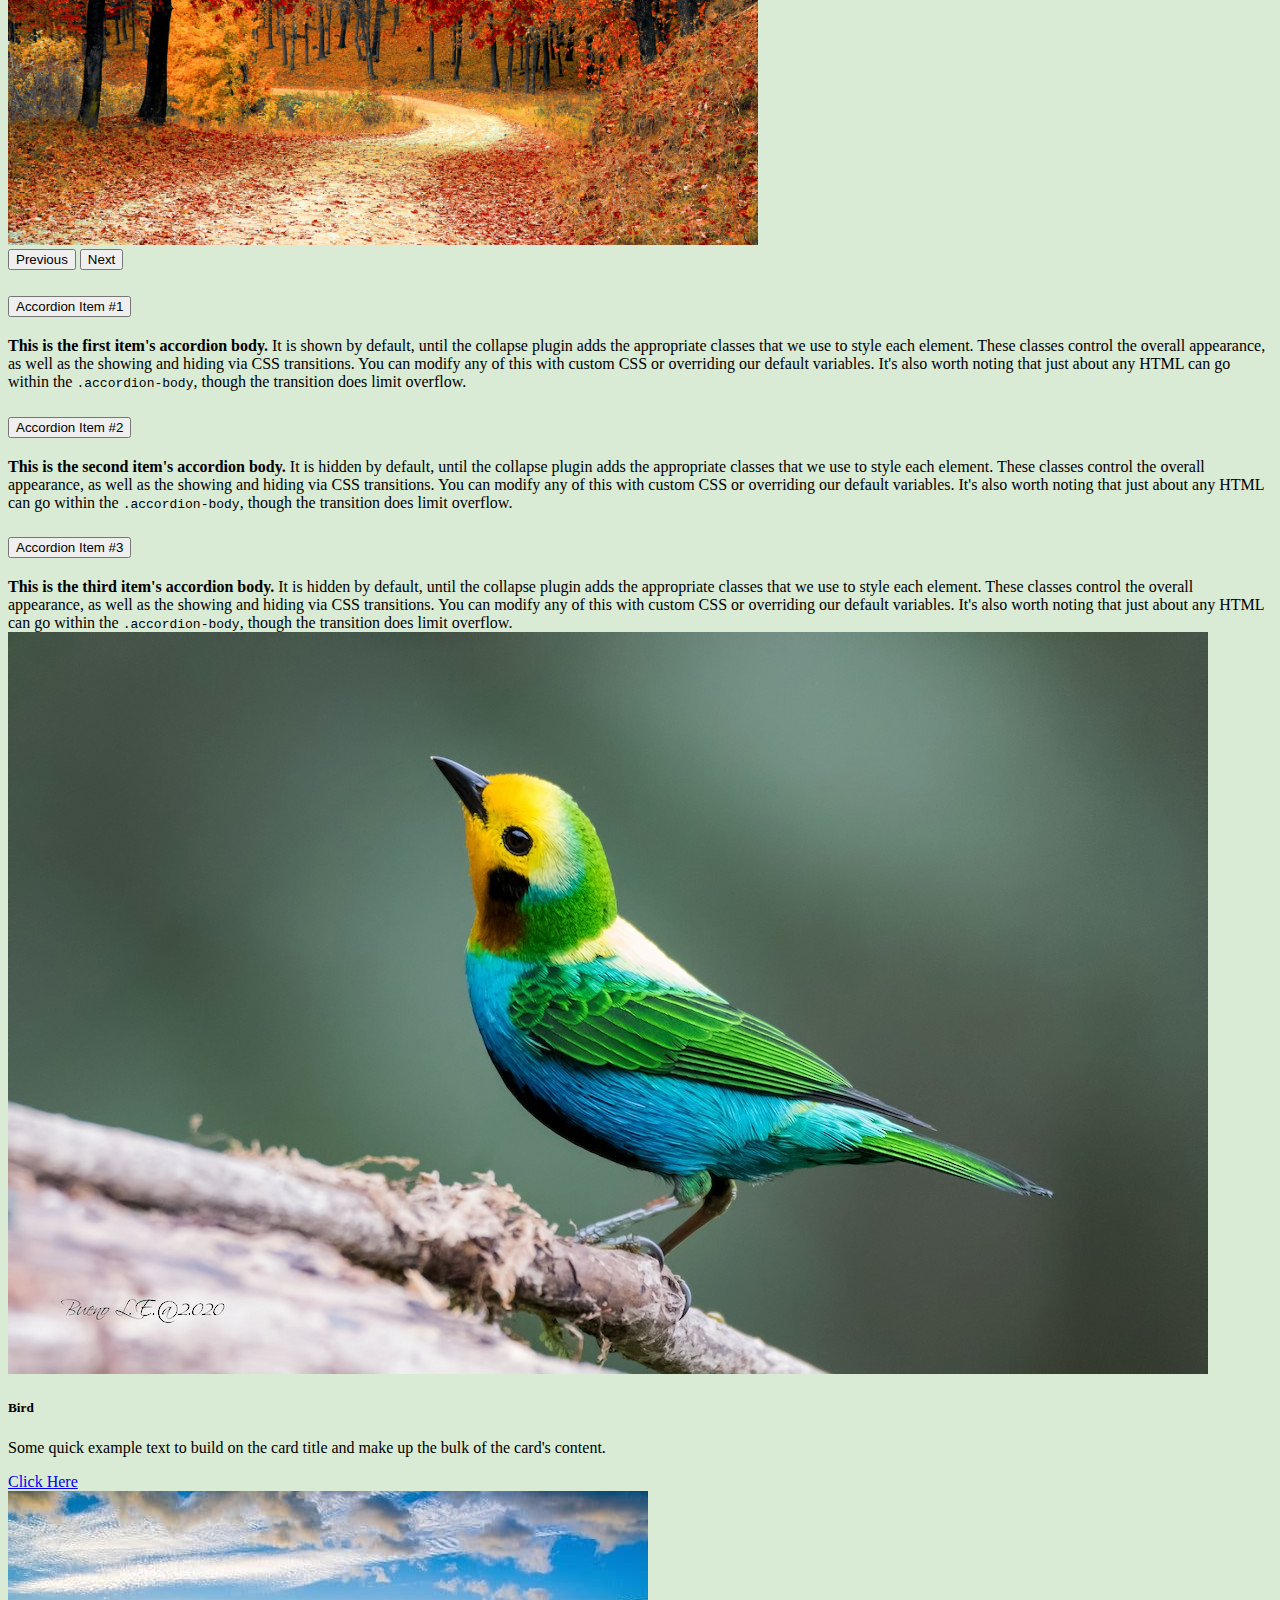
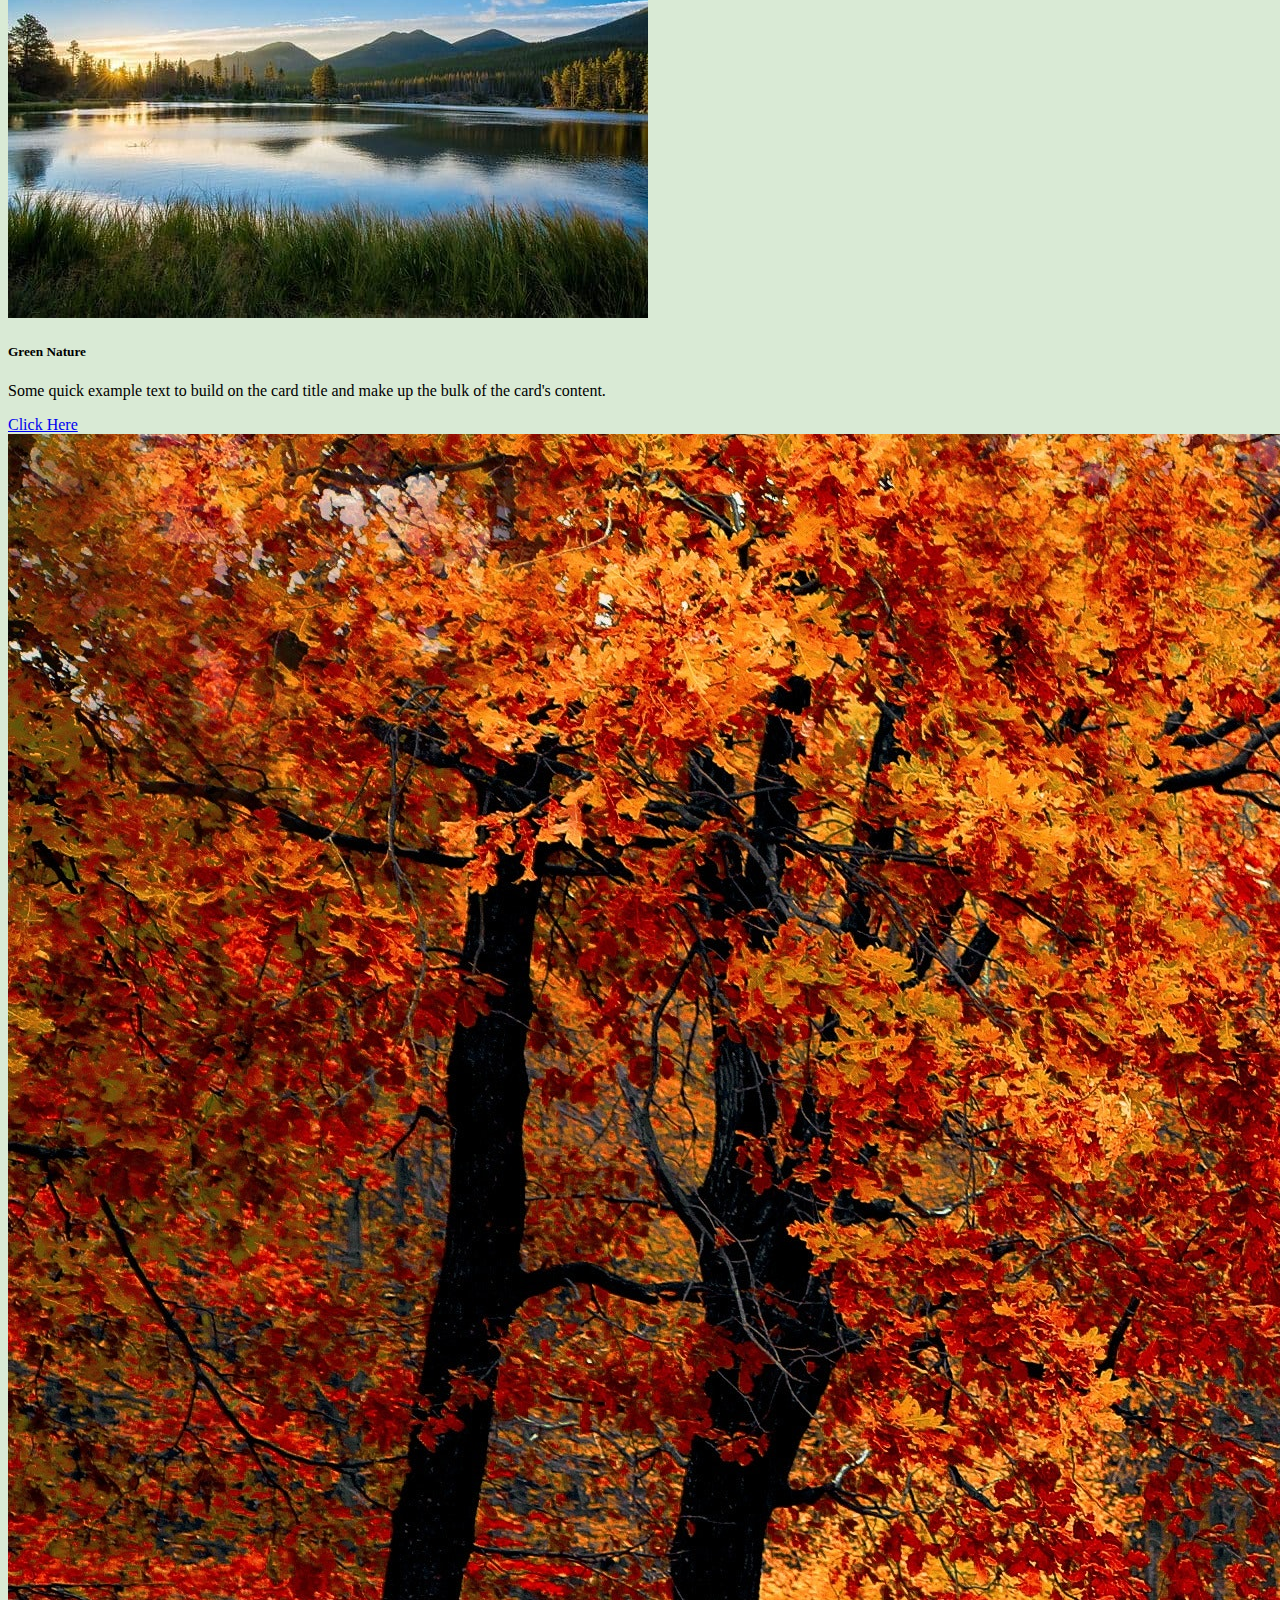
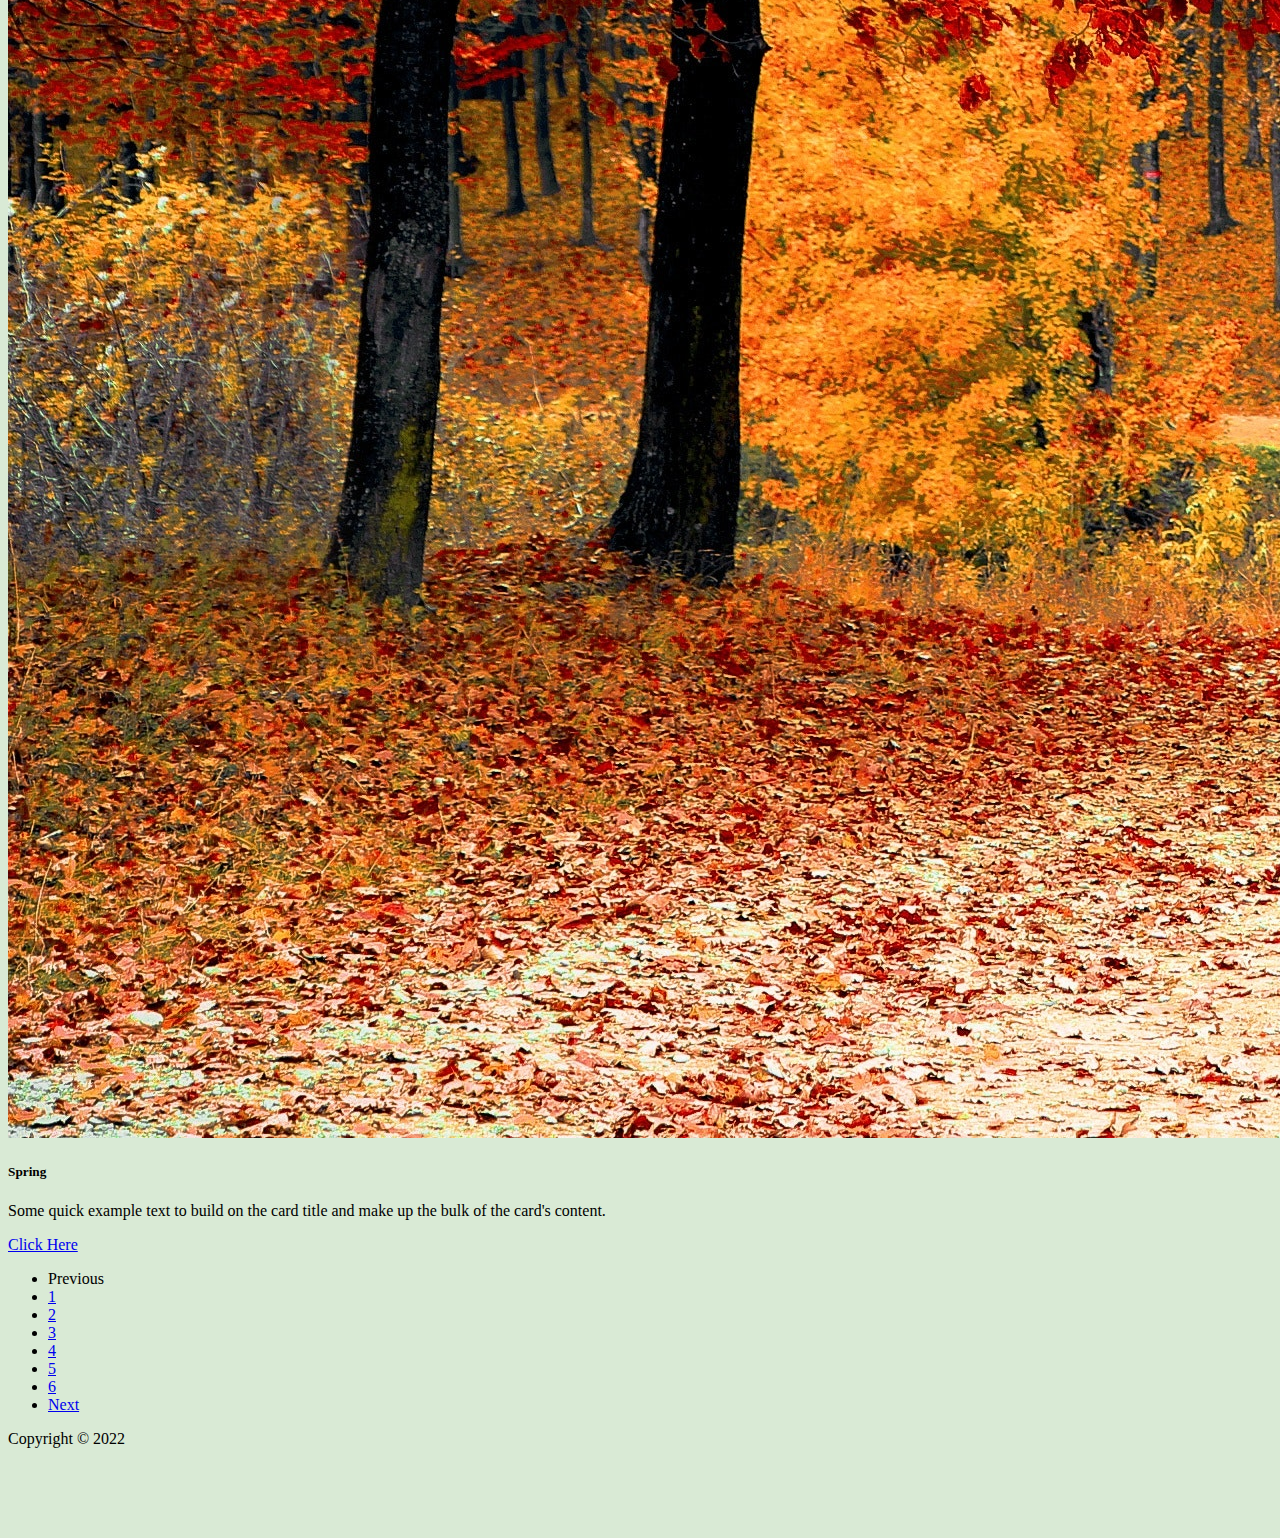
<file: website-5/index.html>
<!DOCTYPE html>
<html lang="en">
	<head>
		<meta charset="UTF-8" />
		<meta http-equiv="X-UA-Compatible" content="IE=edge" />
		<meta name="viewport" content="width=device-width, initial-scale=1.0" />
		<title>Website 1 in Bootstrap</title>
		<link
			href="https://cdn.jsdelivr.net/npm/bootstrap@5.2.0-beta1/dist/css/bootstrap.min.css"
			rel="stylesheet"
			integrity="sha384-0evHe/X+R7YkIZDRvuzKMRqM+OrBnVFBL6DOitfPri4tjfHxaWutUpFmBp4vmVor"
			crossorigin="anonymous"
		/>
	</head>
	<body style="background-color: rgb(217, 234, 213)">
		<!-- NavBar -->
		<nav class="navbar navbar-expand-lg bg-success navbar-dark">
			<div class="container-fluid">
				<a class="navbar-brand" href="#">Navbar</a>
				<button
					class="navbar-toggler"
					type="button"
					data-bs-toggle="collapse"
					data-bs-target="#navbarSupportedContent"
					aria-controls="navbarSupportedContent"
					aria-expanded="false"
					aria-label="Toggle navigation"
				>
					<span class="navbar-toggler-icon"></span>
				</button>
				<div class="collapse navbar-collapse" id="navbarSupportedContent">
					<ul class="navbar-nav me-auto mb-2 mb-lg-0">
						<li class="nav-item">
							<a class="nav-link active" aria-current="page" href="#">Home</a>
						</li>
						<li class="nav-item">
							<a class="nav-link" href="#">Link</a>
						</li>
						<li class="nav-item dropdown">
							<a
								class="nav-link dropdown-toggle"
								href="#"
								role="button"
								data-bs-toggle="dropdown"
								aria-expanded="false"
							>
								Dropdown
							</a>
							<ul class="dropdown-menu">
								<li><a class="dropdown-item" href="#">Action</a></li>
								<li><a class="dropdown-item" href="#">Another action</a></li>
								<li><hr class="dropdown-divider" /></li>
								<li>
									<a class="dropdown-item" href="#">Something else here</a>
								</li>
							</ul>
						</li>
						<li class="nav-item">
							<a class="nav-link disabled">Disabled</a>
						</li>
					</ul>
					<form class="d-flex" role="search">
						<input
							class="form-control me-2"
							type="search"
							placeholder="Search"
							aria-label="Search"
						/>
						<button class="btn btn-outline-light" type="submit">Search</button>
					</form>
				</div>
			</div>
		</nav>

		<!-- BODY -->
		<div class="container">
			<h1 class="display-1 text-success my-2">Our Nature</h1>
			<!-- Carousel -->
			<div class="row justify-content-center mt-2">
				<div class="col">
					<div
						id="carouselExampleIndicators"
						class="carousel slide"
						data-bs-ride="true"
					>
						<div class="carousel-indicators">
							<button
								type="button"
								data-bs-target="#carouselExampleIndicators"
								data-bs-slide-to="0"
								class="active"
								aria-current="true"
								aria-label="Slide 1"
							></button>
							<button
								type="button"
								data-bs-target="#carouselExampleIndicators"
								data-bs-slide-to="1"
								aria-label="Slide 2"
							></button>
							<button
								type="button"
								data-bs-target="#carouselExampleIndicators"
								data-bs-slide-to="2"
								aria-label="Slide 3"
							></button>
						</div>
						<div class="carousel-inner">
							<div class="carousel-item active">
								<img
									height="500px"
									src="images/bird.jpg"
									class="d-block w-100"
									alt="..."
								/>
							</div>
							<div class="carousel-item">
								<img
									height="500px"
									src="images/nature.jpg"
									class="d-block w-100"
									alt="..."
								/>
							</div>
							<div class="carousel-item">
								<img
									height="500px"
									src="images/wallpaper.jpg"
									class="d-block w-100"
									alt="..."
								/>
							</div>
						</div>
						<button
							class="carousel-control-prev"
							type="button"
							data-bs-target="#carouselExampleIndicators"
							data-bs-slide="prev"
						>
							<span
								class="carousel-control-prev-icon"
								aria-hidden="true"
							></span>
							<span class="visually-hidden">Previous</span>
						</button>
						<button
							class="carousel-control-next"
							type="button"
							data-bs-target="#carouselExampleIndicators"
							data-bs-slide="next"
						>
							<span
								class="carousel-control-next-icon"
								aria-hidden="true"
							></span>
							<span class="visually-hidden">Next</span>
						</button>
					</div>
				</div>
			</div>

			<div class="row my-3">
				<!-- Progress Bars -->
				<div
					class="col-lg-8 col-sm-12 mb-sm-3 mb-lg-0 d-flex flex-column justify-content-evenly"
				>
					<div class="progress my-sm-1 my-lg-0">
						<div
							class="progress-bar progress-bar-striped progress-bar-animated bg-dark"
							role="progressbar"
							aria-label="Success example"
							style="width: 14%"
							aria-valuenow="25"
							aria-valuemin="0"
							aria-valuemax="100"
						></div>
					</div>
					<div class="progress my-sm-1 my-lg-0">
						<div
							class="progress-bar progress-bar-striped progress-bar-animated"
							role="progressbar"
							aria-label="Success example"
							style="width: 28%"
							aria-valuenow="25"
							aria-valuemin="0"
							aria-valuemax="100"
						></div>
					</div>
					<div class="progress my-sm-1 my-lg-0">
						<div
							class="progress-bar progress-bar-striped progress-bar-animated bg-success"
							role="progressbar"
							aria-label="Success example"
							style="width: 42%"
							aria-valuenow="25"
							aria-valuemin="0"
							aria-valuemax="100"
						></div>
					</div>
					<div class="progress my-sm-1 my-lg-0">
						<div
							class="progress-bar progress-bar-striped progress-bar-animated bg-warning"
							role="progressbar"
							aria-label="Success example"
							style="width: 57%"
							aria-valuenow="75"
							aria-valuemin="0"
							aria-valuemax="100"
						></div>
					</div>
					<div class="progress my-sm-1 my-lg-0">
						<div
							class="progress-bar progress-bar-striped progress-bar-animated bg-danger"
							role="progressbar"
							aria-label="Success example"
							style="width: 71%"
							aria-valuenow="25"
							aria-valuemin="0"
							aria-valuemax="100"
						></div>
					</div>
					<div class="progress my-sm-1 my-lg-0">
						<div
							class="progress-bar progress-bar-striped progress-bar-animated bg-secondary"
							role="progressbar"
							aria-label="Success example"
							style="width: 85%"
							aria-valuenow="25"
							aria-valuemin="0"
							aria-valuemax="100"
						></div>
					</div>
					<div class="progress my-sm-1 my-lg-0">
						<div
							class="progress-bar progress-bar-striped progress-bar-animated bg-info"
							role="progressbar"
							aria-label="Success example"
							style="width: 100%"
							aria-valuenow="25"
							aria-valuemin="0"
							aria-valuemax="100"
						></div>
					</div>
				</div>
				<!-- Accordion -->
				<div class="col-lg-4 col-sm-12">
					<div class="accordion" id="accordionExample">
						<div class="accordion-item">
							<h2 class="accordion-header" id="headingOne">
								<button
									class="accordion-button collapsed text-bg-success"
									type="button"
									data-bs-toggle="collapse"
									data-bs-target="#collapseOne"
									aria-expanded="false"
									aria-controls="collapseOne"
								>
									Accordion Item #1
								</button>
							</h2>
							<div
								id="collapseOne"
								class="accordion-collapse collapse"
								aria-labelledby="headingOne"
								data-bs-parent="#accordionExample"
							>
								<div
									class="accordion-body bg-success"
									style="--bs-bg-opacity: 0.3"
								>
									<strong>This is the first item's accordion body.</strong> It
									is shown by default, until the collapse plugin adds the
									appropriate classes that we use to style each element. These
									classes control the overall appearance, as well as the showing
									and hiding via CSS transitions. You can modify any of this
									with custom CSS or overriding our default variables. It's also
									worth noting that just about any HTML can go within the
									<code>.accordion-body</code>, though the transition does limit
									overflow.
								</div>
							</div>
						</div>
						<div class="accordion-item">
							<h2 class="accordion-header" id="headingTwo">
								<button
									class="accordion-button collapsed text-bg-success"
									type="button"
									data-bs-toggle="collapse"
									data-bs-target="#collapseTwo"
									aria-expanded="false"
									aria-controls="collapseTwo"
								>
									Accordion Item #2
								</button>
							</h2>
							<div
								id="collapseTwo"
								class="accordion-collapse collapse"
								aria-labelledby="headingTwo"
								data-bs-parent="#accordionExample"
							>
								<div
									class="accordion-body bg-success"
									style="--bs-bg-opacity: 0.3"
								>
									<strong>This is the second item's accordion body.</strong> It
									is hidden by default, until the collapse plugin adds the
									appropriate classes that we use to style each element. These
									classes control the overall appearance, as well as the showing
									and hiding via CSS transitions. You can modify any of this
									with custom CSS or overriding our default variables. It's also
									worth noting that just about any HTML can go within the
									<code>.accordion-body</code>, though the transition does limit
									overflow.
								</div>
							</div>
						</div>
						<div class="accordion-item">
							<h2 class="accordion-header" id="headingThree">
								<button
									class="accordion-button collapsed text-bg-success"
									type="button"
									data-bs-toggle="collapse"
									data-bs-target="#collapseThree"
									aria-expanded="false"
									aria-controls="collapseThree"
								>
									Accordion Item #3
								</button>
							</h2>
							<div
								id="collapseThree"
								class="accordion-collapse collapse"
								aria-labelledby="headingThree"
								data-bs-parent="#accordionExample"
							>
								<div
									class="accordion-body bg-success"
									style="--bs-bg-opacity: 0.3"
								>
									<strong>This is the third item's accordion body.</strong> It
									is hidden by default, until the collapse plugin adds the
									appropriate classes that we use to style each element. These
									classes control the overall appearance, as well as the showing
									and hiding via CSS transitions. You can modify any of this
									with custom CSS or overriding our default variables. It's also
									worth noting that just about any HTML can go within the
									<code>.accordion-body</code>, though the transition does limit
									overflow.
								</div>
							</div>
						</div>
					</div>
				</div>
			</div>

			<!-- Cards -->
			<div class="row mt-2 gy-2">
				<!-- Card 1 -->
				<div class="col-lg-4 col-md-6 col-12 d-flex justify-content-center">
					<div class="card">
						<img src="images/bird.jpg" class="card-img-top" alt="..." />
						<div class="card-body">
							<h5 class="card-title">Bird</h5>
							<p class="card-text">
								Some quick example text to build on the card title and make up
								the bulk of the card's content.
							</p>
							<a href="#" class="btn btn-success btn-lg">Click Here</a>
						</div>
					</div>
				</div>

				<!-- Card 2 -->
				<div class="col-lg-4 col-md-6 col-12 d-flex justify-content-center">
					<div class="card">
						<img src="images/nature.jpg" class="card-img-top" alt="..." />
						<div class="card-body">
							<h5 class="card-title">Green Nature</h5>
							<p class="card-text">
								Some quick example text to build on the card title and make up
								the bulk of the card's content.
							</p>
							<a href="#" class="btn btn-success btn-lg">Click Here</a>
						</div>
					</div>
				</div>

				<!-- Card 3 -->
				<div class="col-lg-4 col-md-6 col-12 d-flex justify-content-center">
					<div class="card">
						<img src="images/wallpaper.jpg" class="card-img-top" alt="..." />
						<div class="card-body">
							<h5 class="card-title">Spring</h5>
							<p class="card-text">
								Some quick example text to build on the card title and make up
								the bulk of the card's content.
							</p>
							<a href="#" class="btn btn-success btn-lg">Click Here</a>
						</div>
					</div>
				</div>
			</div>

			<!-- Pagination -->
			<nav aria-label="Page navigation example" class="my-4">
				<ul class="pagination justify-content-center">
					<li class="page-item disabled">
						<a class="page-link">Previous</a>
					</li>
					<li class="page-item">
						<a class="page-link text-success" href="#">1</a>
					</li>
					<li class="page-item">
						<a class="page-link text-success" href="#">2</a>
					</li>
					<li class="page-item">
						<a class="page-link text-success" href="#">3</a>
					</li>
					<li class="page-item">
						<a class="page-link text-success" href="#">4</a>
					</li>
					<li class="page-item">
						<a class="page-link text-success" href="#">5</a>
					</li>
					<li class="page-item">
						<a class="page-link text-success" href="#">6</a>
					</li>
					<li class="page-item">
						<a class="page-link text-success" href="#">Next</a>
					</li>
				</ul>
			</nav>
		</div>

		<!-- Footer -->
		<footer
			class="navbar navbar-expand-lg bg-dark navbar-dark mt-2"
			style="height: 100px"
		>
			<div class="container-fluid">
				<div
					class="collapse navbar-collapse d-flex justify-content-center align-items-center"
					id="navbarSupportedContent"
				>
					<p class="text-white mb-0">Copyright &copy; 2022</p>
				</div>
			</div>
		</footer>

		<script
			src="https://cdn.jsdelivr.net/npm/bootstrap@5.2.0/dist/js/bootstrap.bundle.min.js"
			integrity="sha384-A3rJD856KowSb7dwlZdYEkO39Gagi7vIsF0jrRAoQmDKKtQBHUuLZ9AsSv4jD4Xa"
			crossorigin="anonymous"
		></script>
	</body>
</html>
</file>
<file: baby-name-generator/assets/index.cb2d9f5d.css>
.container[data-v-209a4394]{border:2px solid var(--theme-color);background-color:var(--theme-color-light);width:70%;margin:18px auto;padding:20px;border-radius:15px}h2[data-v-209a4394]{margin-top:5px;text-align:center;color:var(--theme-color);font-size:25px}.inner[data-v-209a4394]{display:flex;justify-content:center}button[data-v-209a4394]{border:3px solid var(--theme-color);background-color:#fff;color:var(--theme-color);padding:10px 20px;margin-inline:10px;font-size:20px;border-radius:30px;width:150px;font-weight:700}.selected[data-v-209a4394]{background-color:var(--theme-color);color:#fff}p[data-v-17b5f7dc]{border:5px solid var(--theme-color);border-radius:20px;padding:10px 20px;color:var(--theme-color);display:flex;align-items:center;justify-content:center;margin:10px;font-weight:700;font-size:18px}p[data-v-17b5f7dc]:hover{box-shadow:0 0 2px 3px var(--theme-color)}p span[data-v-17b5f7dc]{margin-left:10px;border-radius:50%;padding:3px}p span[data-v-17b5f7dc]:hover{background-color:var(--theme-color);color:#fff}button[data-v-6e1f5229]{color:var(--theme-color);border:5px solid var(--theme-color);padding:15px;font-size:25px;background-color:var(--theme-color-light);border-radius:15px;font-weight:700;box-shadow:0 0 4px 4px var(--theme-color);display:block;margin:20px auto}button[data-v-6e1f5229]:active{color:#fff;border:5px solid white;background-color:var(--theme-color)}:root{--theme-color: rgb(255, 0, 132);--theme-color-light: rgb(240, 220, 230);--theme-color-lighter: rgb(240, 237, 238)}*{font-family:Open Sans,sans-serif}body{background-color:var(--theme-color-lighter)}h1[data-v-0465dc9d]{color:var(--theme-color);text-align:center;font-size:40px}.results[data-v-0465dc9d]{display:flex;justify-content:center;align-items:center}
</file>
<file: grocery-list/assets/index.e84c140f.css>
:root{--theme-color: rgb(148, 0, 228);--theme-light: rgb(246, 235, 255)}body{margin:0;font-size:1.3rem;font-family:Poppins,sans-serif;background-color:var(--theme-light)}*::selection{background-color:var(--theme-color);color:#fff}h1{color:var(--theme-color);text-align:center;padding-block:20px;margin:0}h3{color:var(--theme-color);text-align:center;margin-block:0;padding-block:10px}table{border-color:var(--theme-color);margin-inline:auto;margin-block:10px;color:var(--theme-color);width:90%}button{border-color:var(--theme-color);outline:none;background-color:var(--theme-color);color:#fff;font-size:1.2rem;border-radius:20px;padding:5px 15px;display:inline-flex;align-items:center;justify-content:center;cursor:pointer}button:disabled{background-color:silver;color:#4b4b4b;border-color:silver;border:none;padding:5px 15px;cursor:default}.material-icons{font-size:1rem}.material-icons.big{font-size:1.3rem;margin-right:10px}.danger-button{background-color:red;border-color:red}.container{padding-bottom:20px}fieldset{border-color:var(--theme-color);border-width:3px;width:90%;margin-inline:auto;margin-top:40px;padding-block:20px;display:flex;justify-content:space-around;align-items:center}legend{font-size:1.2rem;color:var(--theme-color)}label{font-size:1.1rem;color:var(--theme-color)}label span{margin-right:10px}label input{outline-color:var(--theme-color);border-color:var(--theme-color);color:var(--theme-color);font-size:1.2rem;width:160px}
</file>
<file: real-estate/assets/index.3372c1b4.css>
div[data-v-5b9f903b]{margin:20px;padding:20px;display:inline-block;border:3px solid red;border-radius:20px;background-color:#ffeaea}div p[data-v-5b9f903b]{margin-block:10px;font-weight:700}.landlord[data-v-5b9f903b]{font-style:italic;text-align:right;color:gray}h1[data-v-5b9f903b]{text-align:center}.yellow[data-v-5b9f903b]{color:#b0b000}.red[data-v-5b9f903b]{color:red}.price-button[data-v-5b9f903b]{display:flex;justify-content:space-between}button[data-v-5b9f903b]{background-color:red;color:#fff;padding:7px 15px;font-size:16px;border-color:red;border-radius:8px;cursor:pointer}button[data-v-5b9f903b]:active{color:red;background-color:#fff;border-color:red;font-weight:700}.rating-row[data-v-5b9f903b]{display:flex;justify-content:space-between}.heart[data-v-5b9f903b]{width:40px;height:40px;border-radius:50%;display:flex;align-items:center;justify-content:center;background-color:#fff;color:red}.heart span[data-v-5b9f903b]{font-size:18px}.grid[data-v-bd1318f0]{display:grid;grid-template-columns:1fr 1fr 1fr}.search[data-v-bd1318f0]{display:block;padding:5px;margin-block:20px;border:3px solid red;outline:none;color:red;width:280px;font-size:20px;font-weight:700}.search[data-v-bd1318f0]::selection{background-color:red;color:#fff}header[data-v-bd1318f0]{display:flex;justify-content:space-evenly;align-items:center;margin-left:auto;background-color:#ffe8e8;border:3px solid red}select[data-v-bd1318f0]{width:200px;height:40px;margin:10px;padding:5px;outline-color:red;color:red;border:2px solid red;font-weight:700}select option[data-v-bd1318f0]{font-weight:700}input[type=range][data-v-bd1318f0]{width:200px;accent-color:red}header label[data-v-bd1318f0]{color:red;font-weight:700}button[data-v-bd1318f0]{background-color:#fff;border-radius:50%;width:40px;height:40px;display:flex;justify-content:center;align-items:center;border-color:red;outline:none}button span[data-v-bd1318f0]{color:red;font-size:20px}
</file>
<file: todo-list/assets/index.c159c63b.css>
:root{--theme: rgb(227, 0, 182);--danger: red;--success: rgb(1, 184, 1);--margin-gap: 15%}*{font-family:Open Sans,sans-serif}h1{color:var(--theme);text-align:center}.form{display:flex;justify-content:center}.form input{width:60%;border-radius:30px;padding:15px 25px;border:3px solid var(--theme);outline:none;margin-right:10px}.form input:focus{box-shadow:0 0 5px 5px var(--theme)}.button{border-radius:50%;color:#fff;border:none;width:50px;height:50px;display:inline-flex;justify-content:center;align-items:center;margin-left:20px}.button span{font-weight:700}.no-result{text-align:center;color:#aaa;margin-top:80px}ul{list-style-type:none;margin-left:var(--margin-gap)}ul li p{display:inline-block;background-color:var(--theme);color:#fff;padding:15px 20px;border-radius:30px}.bg-theme{background-color:var(--theme)}.bg-theme:active{background-color:#fff;color:var(--theme);box-shadow:0 0 8px 8px var(--theme)}.bg-success{background-color:var(--success)}.bg-success:active{background-color:#fff;color:var(--success);box-shadow:0 0 8px 8px var(--success)}.bg-danger{background-color:var(--danger)}.bg-danger:active{background-color:#fff;color:var(--danger);box-shadow:0 0 8px 8px var(--danger)}.completed{background-color:#b2b1b1;color:#000;text-decoration:line-through}@media (max-width: 700px){:root{--margin-gap: 0%}}
</file>
